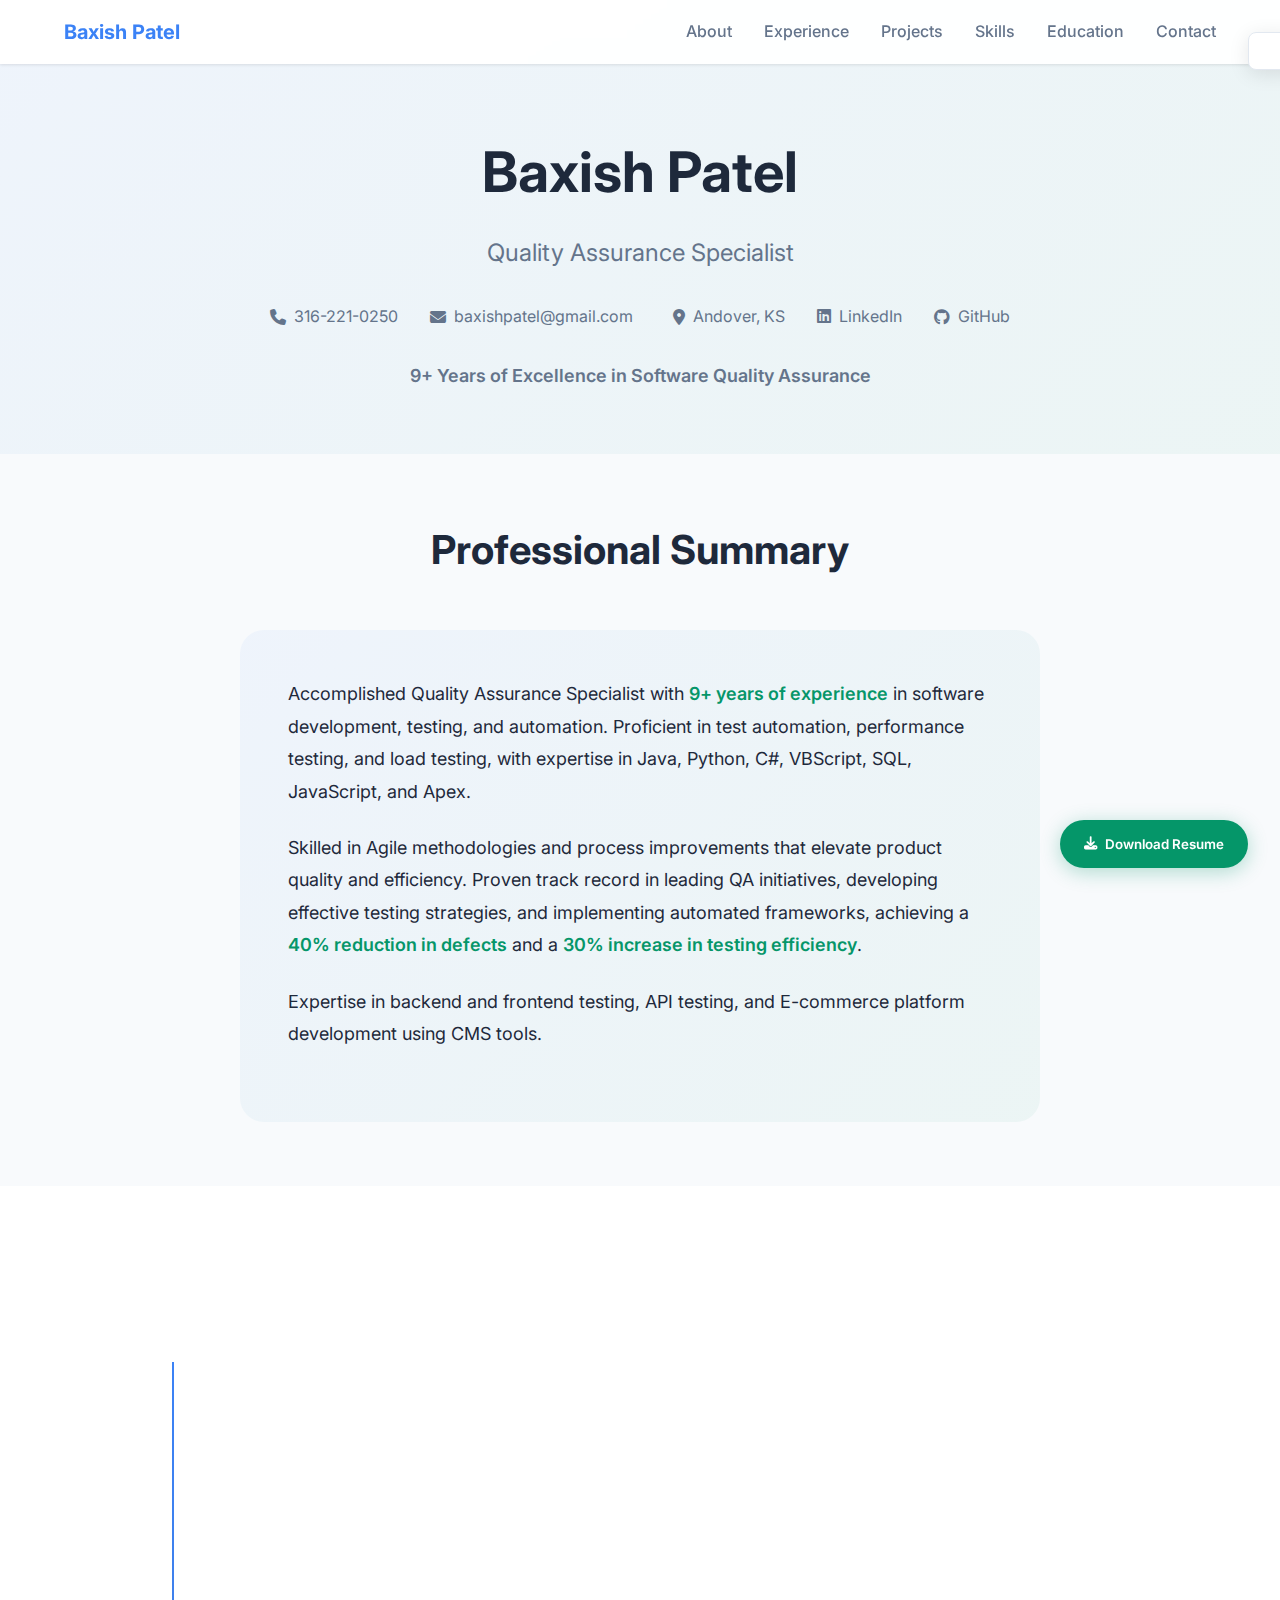
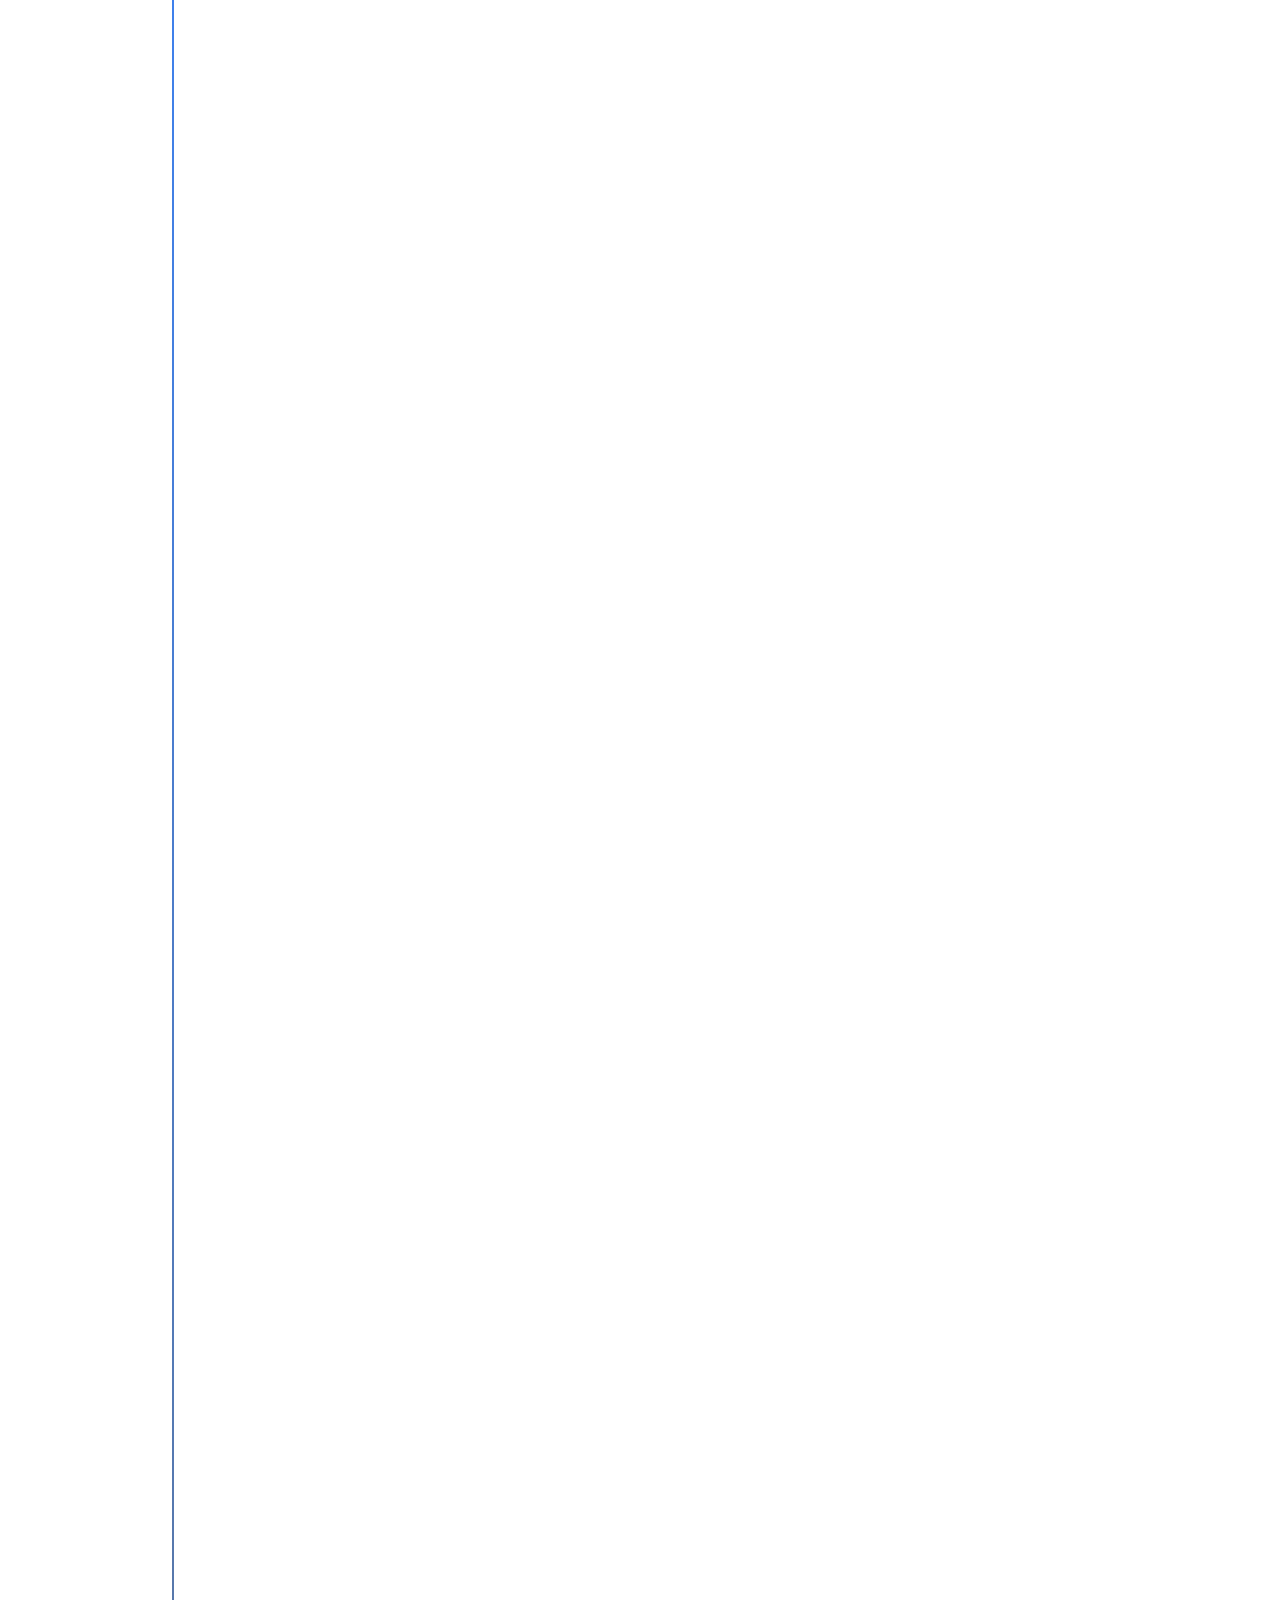
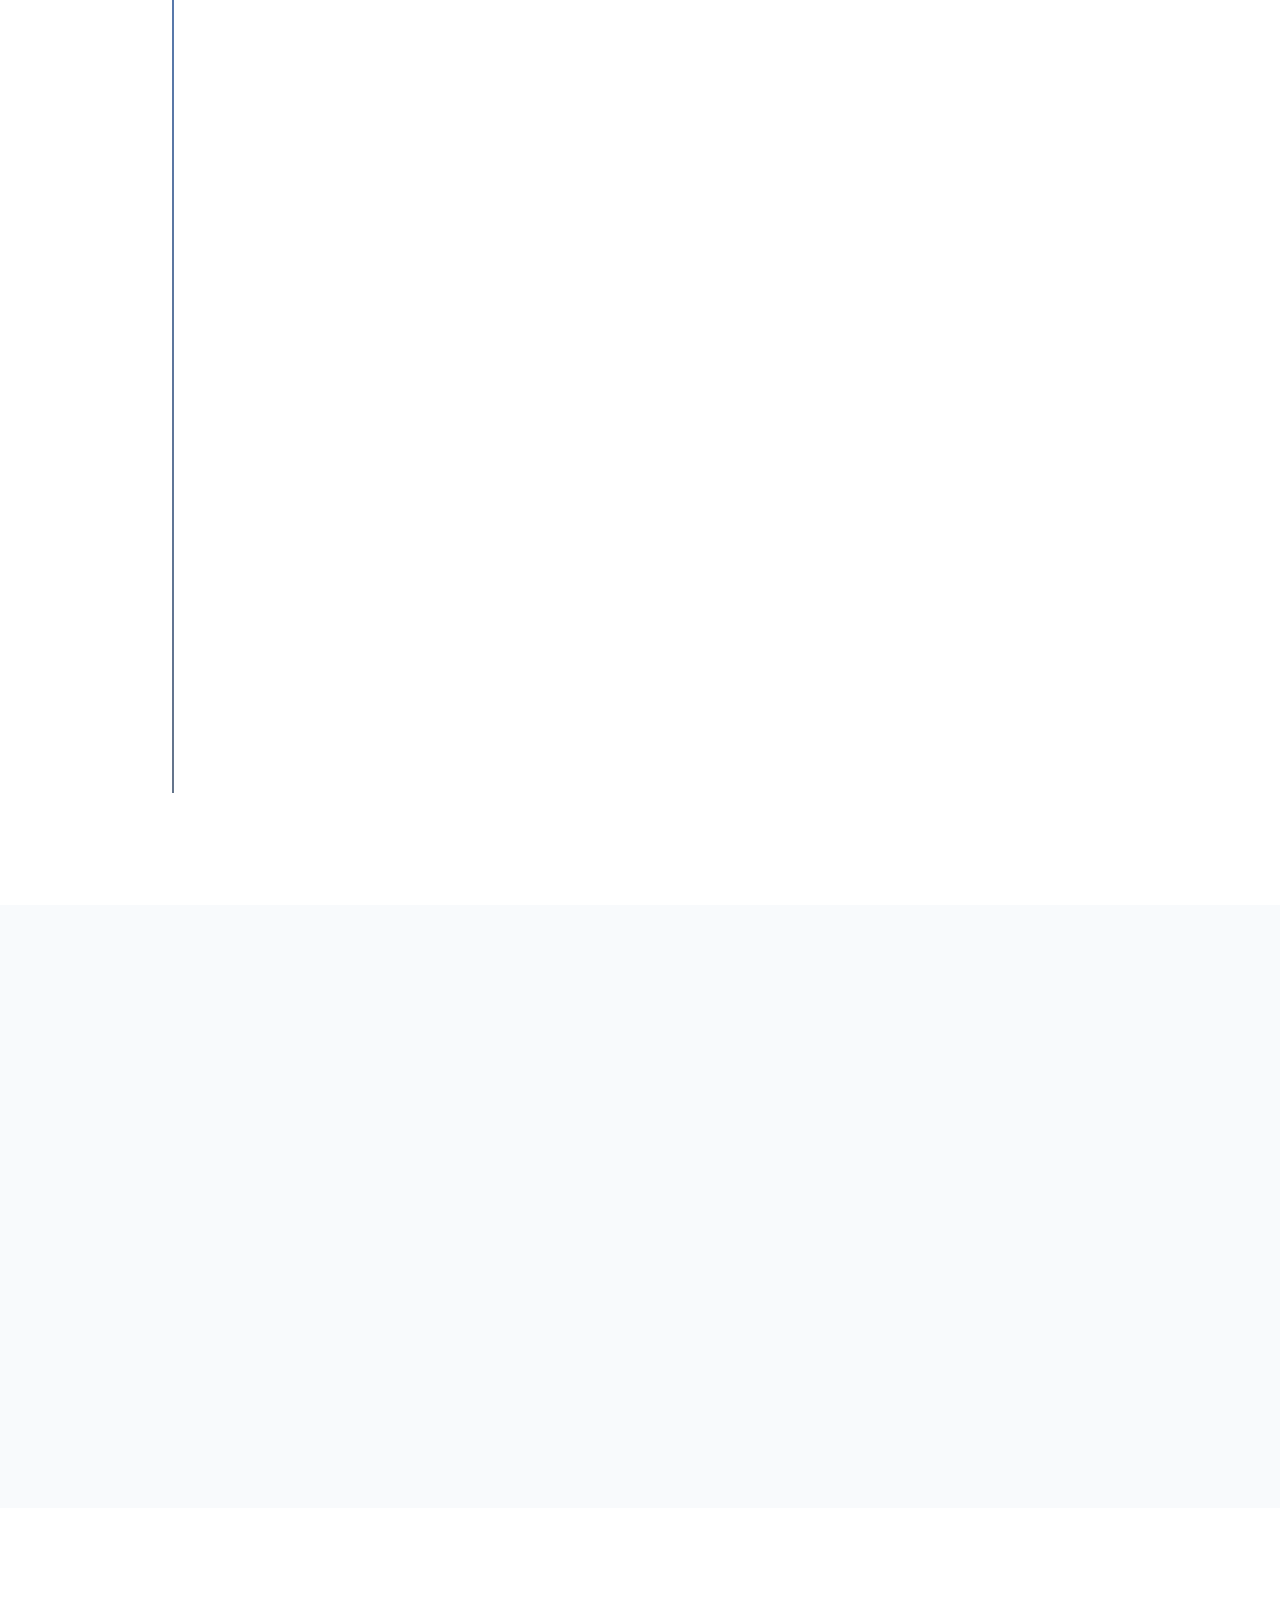
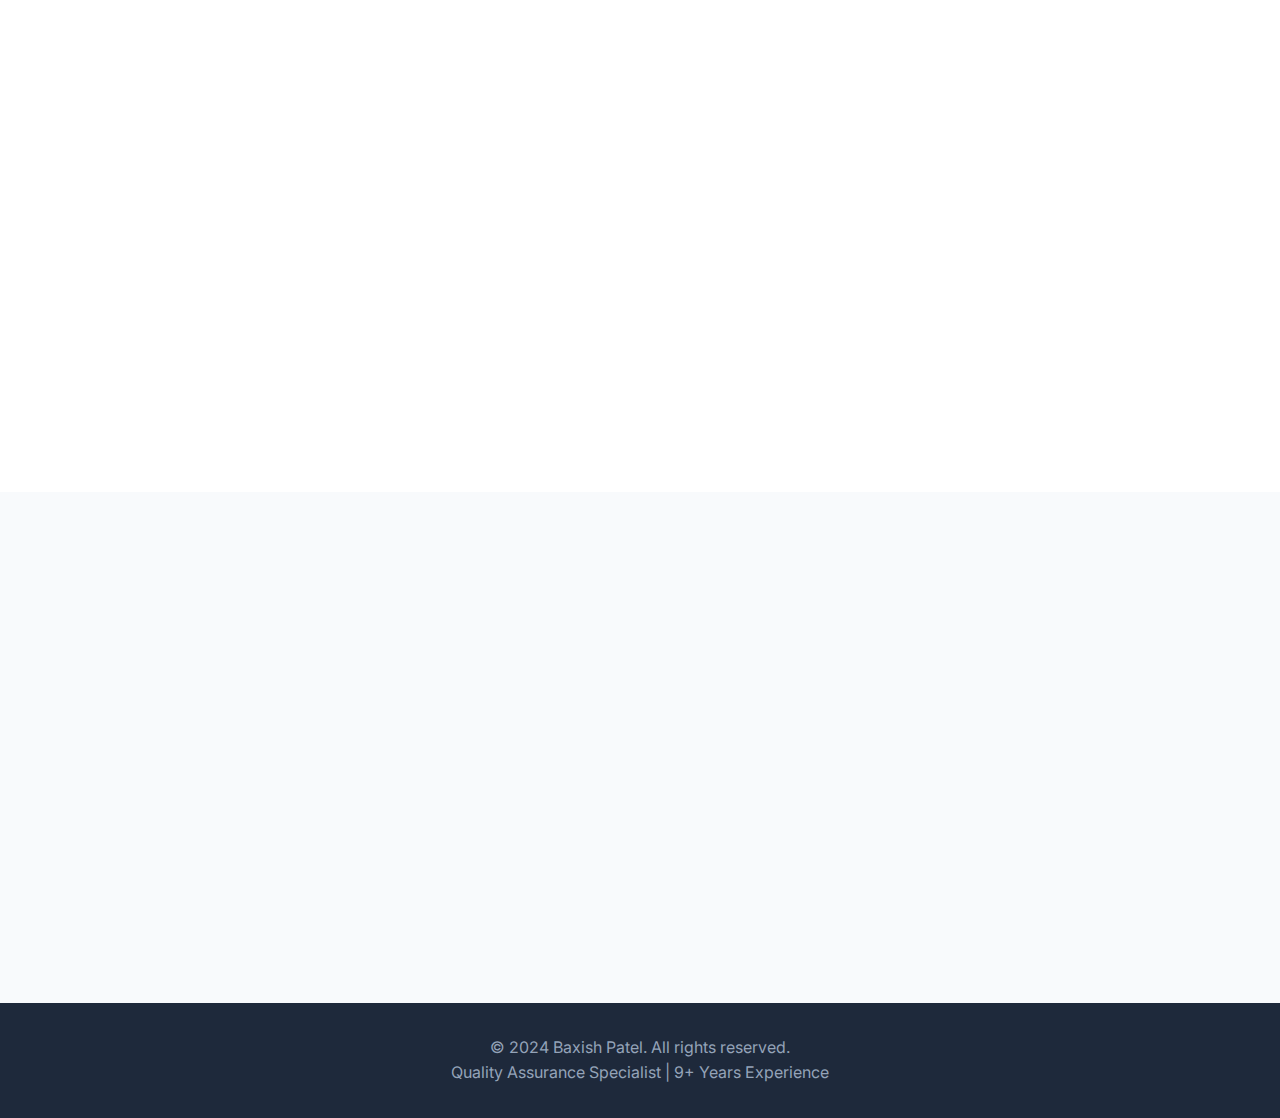
<file: index.html>
<!DOCTYPE html>
<html lang="en">
<head>
    <meta charset="UTF-8">
    <meta name="viewport" content="width=device-width, initial-scale=1.0">
    <title>Baxish Patel - Quality Assurance Specialist | 9+ Years Experience</title>
    <meta name="description" content="Experienced QA Specialist with 9+ years in software testing, automation, and quality assurance. Expertise in test automation, performance testing, and Agile methodologies.">
    <meta name="keywords" content="Quality Assurance, QA Specialist, Test Automation, Software Testing, Selenium, Cypress, API Testing, Performance Testing, Agile, CI/CD">
    
    <!-- Google Fonts -->
    <link rel="preconnect" href="https://fonts.googleapis.com">
    <link rel="preconnect" href="https://fonts.gstatic.com" crossorigin>
    <link href="https://fonts.googleapis.com/css2?family=Inter:wght@300;400;500;600;700&display=swap" rel="stylesheet">
    
    <!-- FontAwesome Icons -->
    <link rel="stylesheet" href="https://cdnjs.cloudflare.com/ajax/libs/font-awesome/6.4.0/css/all.min.css">
    
    <style>
        * {
            margin: 0;
            padding: 0;
            box-sizing: border-box;
        }

        :root {
            --primary: #3b82f6;
            --secondary: #64748b;
            --accent: #059669;
            --bg-light: #f8fafc;
            --text-dark: #1e293b;
            --white: #ffffff;
            --gray-100: #f1f5f9;
            --gray-200: #e2e8f0;
            --gray-300: #cbd5e1;
            --gray-400: #94a3b8;
            --gray-500: #64748b;
            --gray-600: #475569;
            --gray-700: #334155;
            --gray-800: #1e293b;
            --gray-900: #0f172a;
        }

        body {
            font-family: 'Inter', sans-serif;
            line-height: 1.6;
            color: var(--text-dark);
            background-color: var(--bg-light);
            scroll-behavior: smooth;
        }

        .container {
            max-width: 1200px;
            margin: 0 auto;
            padding: 0 1.5rem;
        }

        /* Navigation */
        .nav {
            position: fixed;
            top: 0;
            width: 100%;
            background: rgba(255, 255, 255, 0.95);
            backdrop-filter: blur(10px);
            z-index: 1000;
            box-shadow: 0 1px 3px rgba(0, 0, 0, 0.1);
        }

        .nav-container {
            display: flex;
            justify-content: space-between;
            align-items: center;
            padding: 1rem 1.5rem;
            max-width: 1200px;
            margin: 0 auto;
        }

        .nav-brand {
            font-size: 1.25rem;
            font-weight: 700;
            color: var(--primary);
        }

        .nav-links {
            display: flex;
            list-style: none;
            gap: 2rem;
        }

        .nav-links a {
            text-decoration: none;
            color: var(--secondary);
            font-weight: 500;
            transition: color 0.3s ease;
        }

        .nav-links a:hover {
            color: var(--primary);
        }

        .mobile-menu-btn {
            display: none;
            background: none;
            border: none;
            font-size: 1.5rem;
            cursor: pointer;
            color: var(--secondary);
        }

        .mobile-menu {
            display: none;
            position: absolute;
            top: 100%;
            left: 0;
            width: 100%;
            background: white;
            box-shadow: 0 4px 6px rgba(0, 0, 0, 0.1);
            padding: 1rem;
        }

        .mobile-menu.active {
            display: block;
        }

        .mobile-menu a {
            display: block;
            padding: 0.75rem 0;
            text-decoration: none;
            color: var(--secondary);
            border-bottom: 1px solid var(--gray-200);
        }

        /* Header Section */
        .header {
            padding: 8rem 0 4rem;
            background: linear-gradient(135deg, rgba(59, 130, 246, 0.05) 0%, rgba(5, 150, 105, 0.05) 100%);
            text-align: center;
        }

        .header h1 {
            font-size: 3.5rem;
            font-weight: 700;
            margin-bottom: 1rem;
            color: var(--text-dark);
        }

        .header .subtitle {
            font-size: 1.5rem;
            color: var(--secondary);
            margin-bottom: 2rem;
        }

        .contact-info {
            display: flex;
            justify-content: center;
            flex-wrap: wrap;
            gap: 2rem;
            margin-bottom: 2rem;
            color: var(--secondary);
        }

        .contact-item {
            display: flex;
            align-items: center;
            gap: 0.5rem;
        }

        .highlight-text {
            font-size: 1.125rem;
            font-weight: 600;
            color: var(--secondary);
            animation: pulse 2s infinite;
        }

        @keyframes pulse {
            0%, 100% { opacity: 1; }
            50% { opacity: 0.7; }
        }

        /* Section Styles */
        .section {
            padding: 4rem 0;
        }

        .section-title {
            text-align: center;
            font-size: 2.5rem;
            font-weight: 700;
            margin-bottom: 3rem;
            color: var(--text-dark);
        }

        .section.bg-white {
            background-color: var(--white);
        }

        /* About Section */
        .about-content {
            max-width: 800px;
            margin: 0 auto;
            background: linear-gradient(135deg, rgba(59, 130, 246, 0.05) 0%, rgba(5, 150, 105, 0.05) 100%);
            padding: 3rem;
            border-radius: 1.5rem;
            font-size: 1.125rem;
            line-height: 1.8;
        }

        .about-content p {
            margin-bottom: 1.5rem;
        }

        .highlight {
            color: var(--accent);
            font-weight: 600;
        }

        /* Experience Section */
        .timeline {
            position: relative;
            max-width: 1000px;
            margin: 0 auto;
        }

        .timeline::before {
            content: '';
            position: absolute;
            left: 2rem;
            top: 0;
            bottom: 0;
            width: 2px;
            background: linear-gradient(to bottom, var(--primary), var(--secondary));
        }

        .timeline-item {
            position: relative;
            margin-bottom: 3rem;
            padding-left: 5rem;
        }

        .timeline-item::before {
            content: '';
            position: absolute;
            left: 1.5rem;
            top: 0.5rem;
            width: 1rem;
            height: 1rem;
            background: var(--primary);
            border-radius: 50%;
            z-index: 1;
        }

        .timeline-content {
            background: white;
            padding: 2rem;
            border-radius: 1rem;
            box-shadow: 0 4px 6px rgba(0, 0, 0, 0.05);
            transition: transform 0.3s ease, box-shadow 0.3s ease;
        }

        .timeline-content:hover {
            transform: translateY(-2px);
            box-shadow: 0 8px 25px rgba(0, 0, 0, 0.1);
        }

        .job-header {
            display: flex;
            justify-content: space-between;
            align-items: flex-start;
            margin-bottom: 1rem;
            flex-wrap: wrap;
        }

        .job-title {
            font-size: 1.25rem;
            font-weight: 700;
            color: var(--text-dark);
        }

        .job-company {
            font-size: 1.125rem;
            font-weight: 600;
            color: var(--primary);
        }

        .job-location {
            color: var(--secondary);
        }

        .job-period {
            background: rgba(5, 150, 105, 0.1);
            color: var(--accent);
            padding: 0.25rem 0.75rem;
            border-radius: 1rem;
            font-size: 0.875rem;
            font-weight: 500;
        }

        .job-highlights {
            list-style: none;
        }

        .job-highlights li {
            display: flex;
            align-items: flex-start;
            gap: 0.75rem;
            margin-bottom: 0.75rem;
        }

        .job-highlights li::before {
            content: '✓';
            color: var(--accent);
            font-weight: bold;
            flex-shrink: 0;
            margin-top: 0.125rem;
        }

        /* Projects Section */
        .projects-grid {
            display: grid;
            grid-template-columns: repeat(auto-fit, minmax(350px, 1fr));
            gap: 2rem;
        }

        .project-card {
            background: linear-gradient(135deg, rgba(59, 130, 246, 0.05) 0%, rgba(5, 150, 105, 0.05) 100%);
            padding: 2rem;
            border-radius: 1.5rem;
            transition: transform 0.3s ease, box-shadow 0.3s ease;
        }

        .project-card:hover {
            transform: translateY(-4px);
            box-shadow: 0 12px 30px rgba(0, 0, 0, 0.1);
        }

        .project-header {
            margin-bottom: 1rem;
        }

        .project-title {
            font-size: 1.25rem;
            font-weight: 700;
            color: var(--text-dark);
        }

        .project-period {
            color: var(--secondary);
            font-size: 0.875rem;
            margin-bottom: 1rem;
        }

        .project-highlights {
            list-style: none;
            margin-bottom: 1.5rem;
        }

        .project-highlights li {
            display: flex;
            align-items: flex-start;
            gap: 0.5rem;
            margin-bottom: 0.5rem;
            font-size: 0.875rem;
        }

        .project-highlights li::before {
            content: '→';
            color: var(--primary);
            font-weight: bold;
            flex-shrink: 0;
            margin-top: 0.125rem;
        }

        .project-tech {
            display: flex;
            flex-wrap: wrap;
            gap: 0.5rem;
        }

        .tech-tag {
            background: rgba(59, 130, 246, 0.1);
            color: var(--primary);
            padding: 0.25rem 0.5rem;
            border-radius: 0.5rem;
            font-size: 0.75rem;
            font-weight: 500;
        }

        /* Skills Section */
        .skills-grid {
            display: grid;
            grid-template-columns: repeat(auto-fit, minmax(300px, 1fr));
            gap: 2rem;
        }

        .skill-category {
            background: white;
            padding: 2rem;
            border-radius: 1.5rem;
            box-shadow: 0 4px 6px rgba(0, 0, 0, 0.05);
            transition: transform 0.3s ease, box-shadow 0.3s ease;
        }

        .skill-category:hover {
            transform: translateY(-2px);
            box-shadow: 0 8px 25px rgba(0, 0, 0, 0.1);
        }

        .skill-header {
            display: flex;
            align-items: center;
            margin-bottom: 1.5rem;
        }

        .skill-icon {
            font-size: 2rem;
            margin-right: 1rem;
        }

        .skill-category-title {
            font-size: 1.25rem;
            font-weight: 700;
            color: var(--text-dark);
        }

        .skill-tags {
            display: flex;
            flex-wrap: wrap;
            gap: 0.5rem;
        }

        .skill-tag {
            padding: 0.5rem 0.75rem;
            border-radius: 1rem;
            font-size: 0.875rem;
            font-weight: 500;
        }

        .skill-tag.programming {
            background: rgba(59, 130, 246, 0.1);
            color: var(--primary);
        }

        .skill-tag.testing {
            background: rgba(5, 150, 105, 0.1);
            color: var(--accent);
        }

        .skill-tag.tools {
            background: rgba(100, 116, 139, 0.1);
            color: var(--secondary);
        }

        /* Education Section */
        .education-content {
            max-width: 600px;
            margin: 0 auto;
            background: linear-gradient(135deg, rgba(59, 130, 246, 0.05) 0%, rgba(5, 150, 105, 0.05) 100%);
            padding: 3rem;
            border-radius: 1.5rem;
            text-align: center;
        }

        .education-icon {
            font-size: 4rem;
            margin-bottom: 1.5rem;
            display: block;
        }

        .education-degree {
            font-size: 1.5rem;
            font-weight: 700;
            color: var(--text-dark);
            margin-bottom: 0.5rem;
        }

        .education-field {
            font-size: 1.25rem;
            color: var(--primary);
            margin-bottom: 0.5rem;
        }

        .education-institution {
            color: var(--secondary);
            margin-bottom: 1.5rem;
        }

        .education-details {
            display: flex;
            justify-content: center;
            gap: 1rem;
            flex-wrap: wrap;
        }

        .education-tag {
            padding: 0.5rem 1rem;
            border-radius: 1rem;
            font-size: 0.875rem;
            font-weight: 500;
        }

        .education-year {
            background: rgba(5, 150, 105, 0.1);
            color: var(--accent);
        }

        .education-gpa {
            background: rgba(59, 130, 246, 0.1);
            color: var(--primary);
        }

        /* Contact Section */
        .contact-grid {
            display: grid;
            grid-template-columns: repeat(auto-fit, minmax(300px, 1fr));
            gap: 2rem;
            max-width: 800px;
            margin: 0 auto;
        }

        .contact-card {
            background: white;
            padding: 2rem;
            border-radius: 1.5rem;
            box-shadow: 0 4px 6px rgba(0, 0, 0, 0.05);
        }

        .contact-card h3 {
            font-size: 1.25rem;
            font-weight: 700;
            color: var(--text-dark);
            margin-bottom: 1.5rem;
        }

        .contact-list {
            list-style: none;
        }

        .contact-list li {
            display: flex;
            align-items: center;
            gap: 1rem;
            margin-bottom: 1rem;
            padding: 0.75rem;
            border-radius: 0.75rem;
            transition: background-color 0.3s ease;
        }

        .contact-list li:hover {
            background-color: var(--gray-100);
        }

        .contact-icon {
            width: 3rem;
            height: 3rem;
            background: rgba(59, 130, 246, 0.1);
            border-radius: 50%;
            display: flex;
            align-items: center;
            justify-content: center;
            font-size: 1.25rem;
            color: var(--primary);
            flex-shrink: 0;
        }

        .contact-info-text {
            flex: 1;
        }

        .contact-label {
            font-weight: 600;
            color: var(--text-dark);
            display: block;
        }

        .contact-value {
            color: var(--secondary);
            font-size: 0.875rem;
        }

        .contact-form {
            padding: 2rem;
        }

        .form-group {
            margin-bottom: 1.5rem;
        }

        .form-input, .form-textarea {
            width: 100%;
            padding: 0.75rem;
            border: 1px solid var(--gray-300);
            border-radius: 0.5rem;
            font-family: inherit;
            font-size: 1rem;
            transition: border-color 0.3s ease, box-shadow 0.3s ease;
        }

        .form-input:focus, .form-textarea:focus {
            outline: none;
            border-color: var(--primary);
            box-shadow: 0 0 0 3px rgba(59, 130, 246, 0.1);
        }

        .form-textarea {
            resize: vertical;
            min-height: 120px;
        }

        .btn {
            background: var(--primary);
            color: white;
            border: none;
            padding: 0.75rem 2rem;
            border-radius: 0.5rem;
            font-family: inherit;
            font-size: 1rem;
            font-weight: 600;
            cursor: pointer;
            transition: background-color 0.3s ease, transform 0.2s ease;
            width: 100%;
        }

        .btn:hover {
            background: #2563eb;
            transform: translateY(-1px);
        }

        /* Footer */
        .footer {
            background: var(--text-dark);
            color: white;
            text-align: center;
            padding: 2rem 0;
        }

        .footer p {
            color: var(--gray-400);
        }

        /* Floating Resume Button */
        .floating-resume {
            position: fixed;
            bottom: 2rem;
            right: 2rem;
            z-index: 1000;
        }

        .resume-btn {
            background: var(--accent);
            color: white;
            border: none;
            padding: 1rem 1.5rem;
            border-radius: 3rem;
            font-family: inherit;
            font-weight: 600;
            cursor: pointer;
            box-shadow: 0 4px 20px rgba(5, 150, 105, 0.3);
            transition: all 0.3s ease;
            display: flex;
            align-items: center;
            gap: 0.5rem;
        }

        .resume-btn:hover {
            background: #047857;
            transform: translateY(-2px);
            box-shadow: 0 8px 30px rgba(5, 150, 105, 0.4);
        }

        /* Toast Notification */
        .toast {
            position: fixed;
            top: 2rem;
            right: 2rem;
            background: white;
            border: 1px solid var(--gray-200);
            border-radius: 0.5rem;
            padding: 1rem 1.5rem;
            box-shadow: 0 4px 20px rgba(0, 0, 0, 0.1);
            z-index: 1001;
            transform: translateX(100%);
            transition: transform 0.3s ease;
        }

        .toast.show {
            transform: translateX(0);
        }

        .toast-title {
            font-weight: 600;
            color: var(--text-dark);
            margin-bottom: 0.25rem;
        }

        .toast-description {
            color: var(--secondary);
            font-size: 0.875rem;
        }

        /* Responsive Design */
        @media (max-width: 768px) {
            .nav-links {
                display: none;
            }

            .mobile-menu-btn {
                display: block;
            }

            .timeline::before {
                left: 1rem;
            }

            .timeline-item {
                padding-left: 3rem;
            }

            .timeline-item::before {
                left: 0.5rem;
            }

            .header h1 {
                font-size: 2.5rem;
            }

            .header .subtitle {
                font-size: 1.25rem;
            }

            .contact-info {
                flex-direction: column;
                gap: 1rem;
            }

            .job-header {
                flex-direction: column;
                align-items: flex-start;
                gap: 0.5rem;
            }

            .projects-grid {
                grid-template-columns: 1fr;
            }

            .skills-grid {
                grid-template-columns: 1fr;
            }

            .contact-grid {
                grid-template-columns: 1fr;
            }

            .floating-resume {
                bottom: 1rem;
                right: 1rem;
            }

            .resume-btn span:last-child {
                display: none;
            }
        }

        @media (max-width: 480px) {
            .container {
                padding: 0 1rem;
            }

            .header {
                padding: 6rem 0 3rem;
            }

            .section {
                padding: 3rem 0;
            }

            .about-content,
            .education-content {
                padding: 2rem;
            }

            .timeline-content,
            .project-card,
            .skill-category {
                padding: 1.5rem;
            }
        }

        /* Animation Classes */
        .fade-in {
            opacity: 0;
            transform: translateY(20px);
            transition: opacity 0.6s ease, transform 0.6s ease;
        }

        .fade-in.visible {
            opacity: 1;
            transform: translateY(0);
        }

        .slide-in-left {
            opacity: 0;
            transform: translateX(-30px);
            transition: opacity 0.6s ease, transform 0.6s ease;
        }

        .slide-in-left.visible {
            opacity: 1;
            transform: translateX(0);
        }

        .scale-in {
            opacity: 0;
            transform: scale(0.95);
            transition: opacity 0.6s ease, transform 0.6s ease;
        }

        .scale-in.visible {
            opacity: 1;
            transform: scale(1);
        }
        .fab.fa-linkedin:hover {
            color: #0A66C2;      /* LinkedIn blue */
            background-color: #e8f4fd;
            border-radius: 50%;
            transition: color 0.3s, background 0.3s;
            box-shadow: 0 2px 8px rgba(10, 102, 194, 0.15);
        }
        .fab.fa-github:hover {
            color: #171515;         /* GitHub black */
            background-color: #f4f4f4;
            border-radius: 50%;
            transition: color 0.3s, background 0.3s;
            box-shadow: 0 2px 8px rgba(23, 21, 21, 0.15);
        }
        .fas.fa-phone:hover {
            color: #059669;           /* Accent green */
            background-color: #e6f7f1;
            border-radius: 50%;
            transition: color 0.3s, background 0.3s;
            box-shadow: 0 2px 8px rgba(5, 150, 105, 0.15);
        }

        .fas.fa-envelope:hover {
            color: #3b82f6;           /* Primary blue */
            background-color: #eaf2fe;
            border-radius: 50%;
            transition: color 0.3s, background 0.3s;
            box-shadow: 0 2px 8px rgba(59, 130, 246, 0.15);
        }

        .fas.fa-map-marker-alt:hover {
            color: #d97706;           /* Orange for location */
            background-color: #fff7ed;
            border-radius: 50%;
            transition: color 0.3s, background 0.3s;
            box-shadow: 0 2px 8px rgba(217, 119, 6, 0.15);
        }
        .no-link-style {
        text-decoration: none;
        color: inherit;
        }
    </style>
</head>
<body>
    <!-- Navigation -->
    <nav class="nav">
        <div class="nav-container">
            <div class="nav-brand">Baxish Patel</div>
            <ul class="nav-links">
                <li><a href="#about">About</a></li>
                <li><a href="#experience">Experience</a></li>
                <li><a href="#projects">Projects</a></li>
                <li><a href="#skills">Skills</a></li>
                <li><a href="#education">Education</a></li>
                <li><a href="#contact">Contact</a></li>
            </ul>
            <button class="mobile-menu-btn" onclick="toggleMobileMenu()"><i class="fas fa-bars"></i></button>
            <div class="mobile-menu" id="mobileMenu">
                <a href="#about" onclick="closeMobileMenu()">About</a>
                <a href="#experience" onclick="closeMobileMenu()">Experience</a>
                <a href="#projects" onclick="closeMobileMenu()">Projects</a>
                <a href="#skills" onclick="closeMobileMenu()">Skills</a>
                <a href="#education" onclick="closeMobileMenu()">Education</a>
                <a href="#contact" onclick="closeMobileMenu()">Contact</a>
            </div>
        </div>
    </nav>

    <!-- Header -->
    <header class="header">
        <div class="container">
            <h1 class="fade-in">Baxish Patel</h1>
            <p class="subtitle fade-in">Quality Assurance Specialist</p>
            <div class="contact-info fade-in">
                <div class="contact-item">
                    <i class="fas fa-phone"></i>
                    <span>316-221-0250</span>
                </div>
                <div class="contact-item">
                    <i class="fas fa-envelope"></i>
                    <span><a href="mailto:baxishpatel@gmail.com" class="no-link-style">baxishpatel@gmail.com</span>
                </div>
                <div class="contact-item">
                    <i class="fas fa-map-marker-alt"></i>
                    <span>Andover, KS</span>
                </div>
                <div class="contact-item">
                    <i class="fab fa-linkedin"></i>
                    <span><a href="https://www.linkedin.com/in/baxishpatel" class="no-link-style">LinkedIn</a></span>
                </div>
                <div class="contact-item">
                    <i class="fab fa-github"></i>
                    <span><a href="https://github.com/baxishpatel" class="no-link-style">GitHub</a></span>
                </div>
            </div>
            <div class="highlight-text">9+ Years of Excellence in Software Quality Assurance</div>
        </div>
    </header>

    <!-- About Section -->
    <section id="about" class="section">
        <div class="container">
            <h2 class="section-title fade-in">Professional Summary</h2>
            <div class="about-content scale-in">
                <p>
                    Accomplished Quality Assurance Specialist with <span class="highlight">9+ years of experience</span> in software development, testing, and automation. Proficient in test automation, performance testing, and load testing, with expertise in Java, Python, C#, VBScript, SQL, JavaScript, and Apex.
                </p>
                <p>
                    Skilled in Agile methodologies and process improvements that elevate product quality and efficiency. Proven track record in leading QA initiatives, developing effective testing strategies, and implementing automated frameworks, achieving a <span class="highlight">40% reduction in defects</span> and a <span class="highlight">30% increase in testing efficiency</span>.
                </p>
                <p>
                    Expertise in backend and frontend testing, API testing, and E-commerce platform development using CMS tools.
                </p>
            </div>
        </div>
    </section>

    <!-- Experience Section -->
    <section id="experience" class="section bg-white">
        <div class="container">
            <h2 class="section-title fade-in">Work Experience</h2>
            <div class="timeline">
                <div class="timeline-item fade-in">
                    <div class="timeline-content">
                        <div class="job-header">
                            <div>
                                <div class="job-title">Quality Assurance Specialist</div>
                                <div class="job-company">Kansas Turnpike Authority</div>
                                <div class="job-location">Wichita, KS</div>
                            </div>
                            <div class="job-period">10/2024 – Present</div>
                        </div>
                        <ul class="job-highlights">
                            <li>Solely responsible for developing automation scripts, streamlining processes, and reducing discrepancies by <span class="highlight">25%</span></li>
                            <li>Conducted <span class="highlight">300+ product tests</span>, ensuring compliance with user requirements and reducing post-launch defects by <span class="highlight">40%</span></li>
                            <li>Collaborate with team members to design, develop, test, and deploy new web applications and features</li>
                            <li>Implemented QA best practices, improving data integrity by <span class="highlight">20%</span> and reducing recurring issues by <span class="highlight">30%</span></li>
                        </ul>
                    </div>
                </div>

                <div class="timeline-item fade-in">
                    <div class="timeline-content">
                        <div class="job-header">
                            <div>
                                <div class="job-title">Software Test Specialist</div>
                                <div class="job-company">Amdocs</div>
                                <div class="job-location">Pune, India</div>
                            </div>
                            <div class="job-period">11/2022 – 11/2023</div>
                        </div>
                        <ul class="job-highlights">
                            <li>Developed BDD automation scripts using Python, reducing testing time by <span class="highlight">30%</span> and increasing test coverage</li>
                            <li>Engineered automated testing frameworks using Ansible, shell scripts, Kubernetes, Kafka, and Docker, reducing manual testing by <span class="highlight">60%</span></li>
                            <li>Improved deployment efficiency by <span class="highlight">25%</span> through implementation of scalable CI/CD pipelines on AWS using Groovy</li>
                        </ul>
                    </div>
                </div>

                <div class="timeline-item fade-in">
                    <div class="timeline-content">
                        <div class="job-header">
                            <div>
                                <div class="job-title">Senior Test Engineer</div>
                                <div class="job-company">Euronet Worldwide</div>
                                <div class="job-location">Thane, India</div>
                            </div>
                            <div class="job-period">11/2020 – 11/2022</div>
                        </div>
                        <ul class="job-highlights">
                            <li>Mentored and trained a team of <span class="highlight">7+ junior engineers</span> in test automation and SDLC best practices, improving team efficiency</li>
                            <li>Increased test coverage for critical financial systems by <span class="highlight">30%</span>, optimizing automation frameworks with Selenium, Cypress, and Java</li>
                            <li>Automated API and RESTful service tests, improving product quality by <span class="highlight">40%</span></li>
                            <li>Leveraged Excel VBA macros for automated data validation, increasing data handling accuracy across projects</li>
                        </ul>
                    </div>
                </div>

                <div class="timeline-item fade-in">
                    <div class="timeline-content">
                        <div class="job-header">
                            <div>
                                <div class="job-title">Test Engineer</div>
                                <div class="job-company">AQM Technologies</div>
                                <div class="job-location">Mumbai, India</div>
                            </div>
                            <div class="job-period">01/2019 – 11/2020</div>
                        </div>
                        <ul class="job-highlights">
                            <li>Developed automated test suites with Cypress, UFT, UiPath, and Selenium, reducing manual testing efforts by <span class="highlight">25%</span></li>
                            <li>Identified critical defects through regression testing, leading to a <span class="highlight">30%</span> improvement in client satisfaction scores</li>
                            <li>Improved integration testing for SAP HRMS & Payroll systems, ensuring seamless functionality across the platform</li>
                        </ul>
                    </div>
                </div>

                <div class="timeline-item fade-in">
                    <div class="timeline-content">
                        <div class="job-header">
                            <div>
                                <div class="job-title">Application Test Developer</div>
                                <div class="job-company">Tata Capital</div>
                                <div class="job-location">Thane, India</div>
                            </div>
                            <div class="job-period">02/2017 – 12/2018</div>
                        </div>
                        <ul class="job-highlights">
                            <li>Optimized business processes by implementing custom Salesforce Apex solutions, significantly enhancing workflow efficiency</li>
                            <li>Executed detailed test scripts using Selenium WebDriver, ensuring adherence to high-quality standards for web applications</li>
                            <li>Collaborated with cross-functional development teams to facilitate effective testing and maintain product quality in high-pressure environments</li>
                        </ul>
                    </div>
                </div>

                <div class="timeline-item fade-in">
                    <div class="timeline-content">
                        <div class="job-header">
                            <div>
                                <div class="job-title">Full Stack Developer</div>
                                <div class="job-company">Dynamic Dreamz</div>
                                <div class="job-location">Surat, India</div>
                            </div>
                            <div class="job-period">09/2016 – 02/2017</div>
                        </div>
                        <ul class="job-highlights">
                            <li>Improved E-commerce platform performance using PHP, HTML, and Angular for dynamic web applications</li>
                            <li>Managed content updates for <span class="highlight">20+ websites</span> using WordPress and Drupal CMS, ensuring timely and accurate deliverables</li>
                            <li>Customized plugins and enhanced web functionalities to align with client-specific requirements</li>
                        </ul>
                    </div>
                </div>

                <div class="timeline-item fade-in">
                    <div class="timeline-content">
                        <div class="job-header">
                            <div>
                                <div class="job-title">Web Developer</div>
                                <div class="job-company">Votiko</div>
                                <div class="job-location">Navsari, India</div>
                            </div>
                            <div class="job-period">06/2015 – 08/2016</div>
                        </div>
                        <ul class="job-highlights">
                            <li>Developed and maintained responsive websites and web applications using HTML, CSS, JavaScript, and PHP</li>
                            <li>Customized front-end and back-end functionalities using WordPress and Shopify, ensuring robust performance</li>
                        </ul>
                    </div>
                </div>
            </div>
        </div>
    </section>

    <!-- Projects Section -->
    <section id="projects" class="section">
        <div class="container">
            <h2 class="section-title fade-in">Key Projects</h2>
            <div class="projects-grid">
                <div class="project-card fade-in">
                    <div class="project-header">
                        <div class="project-title">CI/CD Pipeline for Microservices</div>
                    </div>
                    <div class="project-period">Nov. 2022 – Aug. 2023</div>
                    <ul class="project-highlights">
                        <li>Designed scalable CI/CD pipeline using Jenkins, Docker, and Kubernetes</li>
                        <li>Integrated automated testing and code quality checks</li>
                        <li><span class="highlight">Reduced deployment time by 50%</span></li>
                    </ul>
                    <div class="project-tech">
                        <span class="tech-tag">Jenkins</span>
                        <span class="tech-tag">Docker</span>
                        <span class="tech-tag">Kubernetes</span>
                    </div>
                </div>

                <div class="project-card fade-in">
                    <div class="project-header">
                        <div class="project-title">API Testing Framework</div>
                    </div>
                    <div class="project-period">Sep. 2021 – Dec. 2021</div>
                    <ul class="project-highlights">
                        <li>Developed framework using Postman and SoapUI</li>
                        <li>Automated end-to-end API tests for critical business processes</li>
                        <li><span class="highlight">Increased API test coverage by 35%</span></li>
                    </ul>
                    <div class="project-tech">
                        <span class="tech-tag">Postman</span>
                        <span class="tech-tag">SoapUI</span>
                        <span class="tech-tag">API Testing</span>
                    </div>
                </div>

                <div class="project-card fade-in">
                    <div class="project-header">
                        <div class="project-title">Automated Testing Framework</div>
                    </div>
                    <div class="project-period">Jan. 2020 – Nov. 2020</div>
                    <ul class="project-highlights">
                        <li>Custom framework using Selenium WebDriver and Java</li>
                        <li>Implemented BDD scenarios with Gherkin and Cucumber</li>
                        <li><span class="highlight">Reduced regression testing time by 40%</span></li>
                    </ul>
                    <div class="project-tech">
                        <span class="tech-tag">Selenium</span>
                        <span class="tech-tag">Java</span>
                        <span class="tech-tag">Cucumber</span>
                    </div>
                </div>
            </div>
        </div>
    </section>

    <!-- Skills Section -->
    <section id="skills" class="section bg-white">
        <div class="container">
            <h2 class="section-title fade-in">Technical Skills</h2>
            <div class="skills-grid">
                <div class="skill-category fade-in">
                    <div class="skill-header">
                        <div class="skill-icon"><i class="fas fa-code"></i></div>
                        <div class="skill-category-title">Programming</div>
                    </div>
                    <div class="skill-tags">
                        <span class="skill-tag programming">Java</span>
                        <span class="skill-tag programming">Python</span>
                        <span class="skill-tag programming">C#</span>
                        <span class="skill-tag programming">JavaScript</span>
                        <span class="skill-tag programming">SQL</span>
                        <span class="skill-tag programming">PHP</span>
                        <span class="skill-tag programming">HTML/CSS</span>
                        <span class="skill-tag programming">VBScript</span>
                        <span class="skill-tag programming">VBA</span>
                        <span class="skill-tag programming">Apex</span>
                    </div>
                </div>

                <div class="skill-category fade-in">
                    <div class="skill-header">
                        <!-- <div class="skill-icon"><i class="fas fa-flask"></i></div> -->
                        <div class="skill-category-title">Testing Tools</div>
                    </div>
                    <div class="skill-tags">
                        <span class="skill-tag testing">Selenium</span>
                        <span class="skill-tag testing">Cypress</span>
                        <span class="skill-tag testing">Cucumber</span>
                        <span class="skill-tag testing">TestNG</span>
                        <span class="skill-tag testing">UFT/QTP</span>
                        <span class="skill-tag testing">UiPath</span>
                        <span class="skill-tag testing">JMeter</span>
                        <span class="skill-tag testing">Postman</span>
                        <span class="skill-tag testing">SoapUI</span>
                        <span class="skill-tag testing">Appium</span>
                        <span class="skill-tag testing">Jenkins</span>
                        <span class="skill-tag testing">Maven</span>
                        <span class="skill-tag testing">Groovy</span>
                        <span class="skill-tag testing">React</span>
                        <span class="skill-tag testing">NodeJS</span>
                        <span class="skill-tag testing">Jira</span>
                    </div>
                </div>

                <div class="skill-category fade-in">
                    <div class="skill-header">
                        <!-- <div class="skill-icon"><i class="fas fa-tools"></i></div> -->
                        <div class="skill-category-title">Other Tools</div>
                    </div>
                    <div class="skill-tags">
                        <span class="skill-tag tools">Kubernetes</span>
                        <span class="skill-tag tools">Docker</span>
                        <span class="skill-tag tools">Kafka</span>
                        <span class="skill-tag tools">Ansible</span>
                        <span class="skill-tag tools">AWS</span>
                        <span class="skill-tag tools">Azure</span>
                        <span class="skill-tag tools">Git</span>
                        <span class="skill-tag tools">Linux</span>
                        <span class="skill-tag tools">Kibana</span>
                        <span class="skill-tag tools">Confluent</span>
                        <span class="skill-tag tools">Salesforce</span>
                    </div>
                </div>
            </div>
        </div>
    </section>

    <!-- Education Section -->
    <section id="education" class="section">
        <div class="container">
            <h2 class="section-title fade-in">Education</h2>
            <div class="education-content scale-in">
                <!-- <i class="fas fa-graduation-cap education-icon"></i> -->
                <div class="education-degree">Bachelor of Engineering</div>
                <div class="education-field">Information Technology</div>
                <div class="education-institution">Gujarat Technological University, Gujarat, India</div>
                <div class="education-details">
                    <span class="education-tag education-year">June 2014</span>
                    <span class="education-tag education-gpa">GPA: 3.56</span>
                </div>
            </div>
        </div>
    </section>

    <!-- Contact Section -->
    <!-- <section id="contact" class="section bg-white">
        <div class="container">
            <h2 class="section-title fade-in">Let's Connect</h2>
            <div class="contact-grid">
                <div class="contact-card slide-in-left">
                    <h3>Get In Touch</h3>
                    <ul class="contact-list">
                        <li>
                            <div class="contact-icon"><i class="fas fa-phone"></i></div>
                            <div class="contact-info-text">
                                <span class="contact-label">Phone</span>
                                <span class="contact-value">316-221-0250</span>
                            </div>
                        </li>
                        <li>
                            <div class="contact-icon"><i class="fas fa-envelope"></i></div>
                            <div class="contact-info-text">
                                <span class="contact-label">Email</span>
                                <span class="contact-value">baxishpatel@gmail.com</span>
                            </div>
                        </li>
                        <li>
                            <div class="contact-icon"><i class="fas fa-map-marker-alt"></i></div>
                            <div class="contact-info-text">
                                <span class="contact-label">Location</span>
                                <span class="contact-value">Andover, KS, 67002</span>
                            </div>
                        </li>
                        <li>
                            <div class="contact-icon"><i class="fab fa-linkedin"></i></div>
                            <div class="contact-info-text">
                                <span class="contact-label">LinkedIn</span>
                                <span class="contact-value">Professional Profile</span>
                            </div>
                        </li>
                        <li>
                            <div class="contact-icon"><i class="fab fa-github"></i></div>
                            <div class="contact-info-text">
                                <span class="contact-label">GitHub</span>
                                <span class="contact-value">Code Repository</span>
                            </div>
                        </li>
                    </ul>
                </div>

                <div class="contact-card slide-in-left">
                    <h3>Send a Message</h3>
                    <form class="contact-form" onsubmit="handleContactForm(event)">
                        <div class="form-group">
                            <input type="text" class="form-input" placeholder="Your Name" required>
                        </div>
                        <div class="form-group">
                            <input type="email" class="form-input" placeholder="Your Email" required>
                        </div>
                        <div class="form-group">
                            <input type="text" class="form-input" placeholder="Subject" required>
                        </div>
                        <div class="form-group">
                            <textarea class="form-textarea" placeholder="Your Message" required></textarea>
                        </div>
                        <button type="submit" class="btn">Send Message</button>
                    </form>
                </div>
            </div>
        </div>
    </section> -->

    <!-- Footer -->
    <footer class="footer">
        <div class="container">
            <p>© 2024 Baxish Patel. All rights reserved.</p>
            <p>Quality Assurance Specialist | 9+ Years Experience</p>
        </div>
    </footer>

    <!-- Floating Resume Button -->
    <div class="floating-resume">
        <button class="resume-btn" onclick="downloadResume()">
            <i class="fas fa-download"></i>
            <span>Download Resume</span>
        </button>
    </div>

    <!-- Toast Container -->
    <div id="toast" class="toast">
        <div class="toast-title" id="toastTitle"></div>
        <div class="toast-description" id="toastDescription"></div>
    </div>

    <script>
        // Mobile menu functionality
        function toggleMobileMenu() {
            const mobileMenu = document.getElementById('mobileMenu');
            mobileMenu.classList.toggle('active');
        }

        function closeMobileMenu() {
            const mobileMenu = document.getElementById('mobileMenu');
            mobileMenu.classList.remove('active');
        }

        // Smooth scrolling for navigation links
        document.addEventListener('DOMContentLoaded', function() {
            const links = document.querySelectorAll('a[href^="#"]');
            
            links.forEach(link => {
                link.addEventListener('click', function(e) {
                    e.preventDefault();
                    const targetId = this.getAttribute('href').substring(1);
                    const targetElement = document.getElementById(targetId);
                    
                    if (targetElement) {
                        const offsetTop = targetElement.offsetTop - 80; // Account for fixed navbar
                        window.scrollTo({
                            top: offsetTop,
                            behavior: 'smooth'
                        });
                    }
                    
                    closeMobileMenu();
                });
            });
        });

        // Intersection Observer for animations
        const observerOptions = {
            threshold: 0.1,
            rootMargin: '0px 0px -50px 0px'
        };

        const observer = new IntersectionObserver(function(entries) {
            entries.forEach(entry => {
                if (entry.isIntersecting) {
                    entry.target.classList.add('visible');
                }
            });
        }, observerOptions);

        // Observe all animation elements
        document.addEventListener('DOMContentLoaded', function() {
            const animatedElements = document.querySelectorAll('.fade-in, .slide-in-left, .scale-in');
            animatedElements.forEach(el => observer.observe(el));
        });

        // Contact form handler
        function handleContactForm(event) {
            event.preventDefault();
            
            // Reset form
            event.target.reset();
            
            // Show success toast
            showToast('Message Received!', 'Thank you for your message. I\'ll get back to you soon.');
        }

        // Resume download functionality
        function downloadResume() {
            // Create a download link for the resume
            const link = document.createElement('a');
            link.href = 'Baxish_Patel_Resume_QA.pdf';
            link.download = 'Baxish_Patel_Resume_QA.pdf';
            document.body.appendChild(link);
            link.click();
            document.body.removeChild(link);
            
            showToast('Resume Downloaded', 'Resume has been downloaded successfully.');
        }

        // Toast notification system
        function showToast(title, description) {
            const toast = document.getElementById('toast');
            const toastTitle = document.getElementById('toastTitle');
            const toastDescription = document.getElementById('toastDescription');
            
            toastTitle.textContent = title;
            toastDescription.textContent = description;
            
            toast.classList.add('show');
            
            setTimeout(() => {
                toast.classList.remove('show');
            }, 3000);
        }

        // Close mobile menu when clicking outside
        document.addEventListener('click', function(event) {
            const mobileMenu = document.getElementById('mobileMenu');
            const mobileMenuBtn = document.querySelector('.mobile-menu-btn');
            
            if (!mobileMenu.contains(event.target) && !mobileMenuBtn.contains(event.target)) {
                mobileMenu.classList.remove('active');
            }
        });

        // Add active class to navigation links based on scroll position
        window.addEventListener('scroll', function() {
            const sections = document.querySelectorAll('section[id]');
            const navLinks = document.querySelectorAll('.nav-links a[href^="#"]');
            
            let currentSection = '';
            
            sections.forEach(section => {
                const sectionTop = section.offsetTop - 100;
                const sectionHeight = section.clientHeight;
                if (window.scrollY >= sectionTop && window.scrollY < sectionTop + sectionHeight) {
                    currentSection = section.getAttribute('id');
                }
            });
            
            navLinks.forEach(link => {
                link.classList.remove('active');
                if (link.getAttribute('href') === `#${currentSection}`) {
                    link.classList.add('active');
                }
            });
        });
    </script>
</body>
</html>
</file>
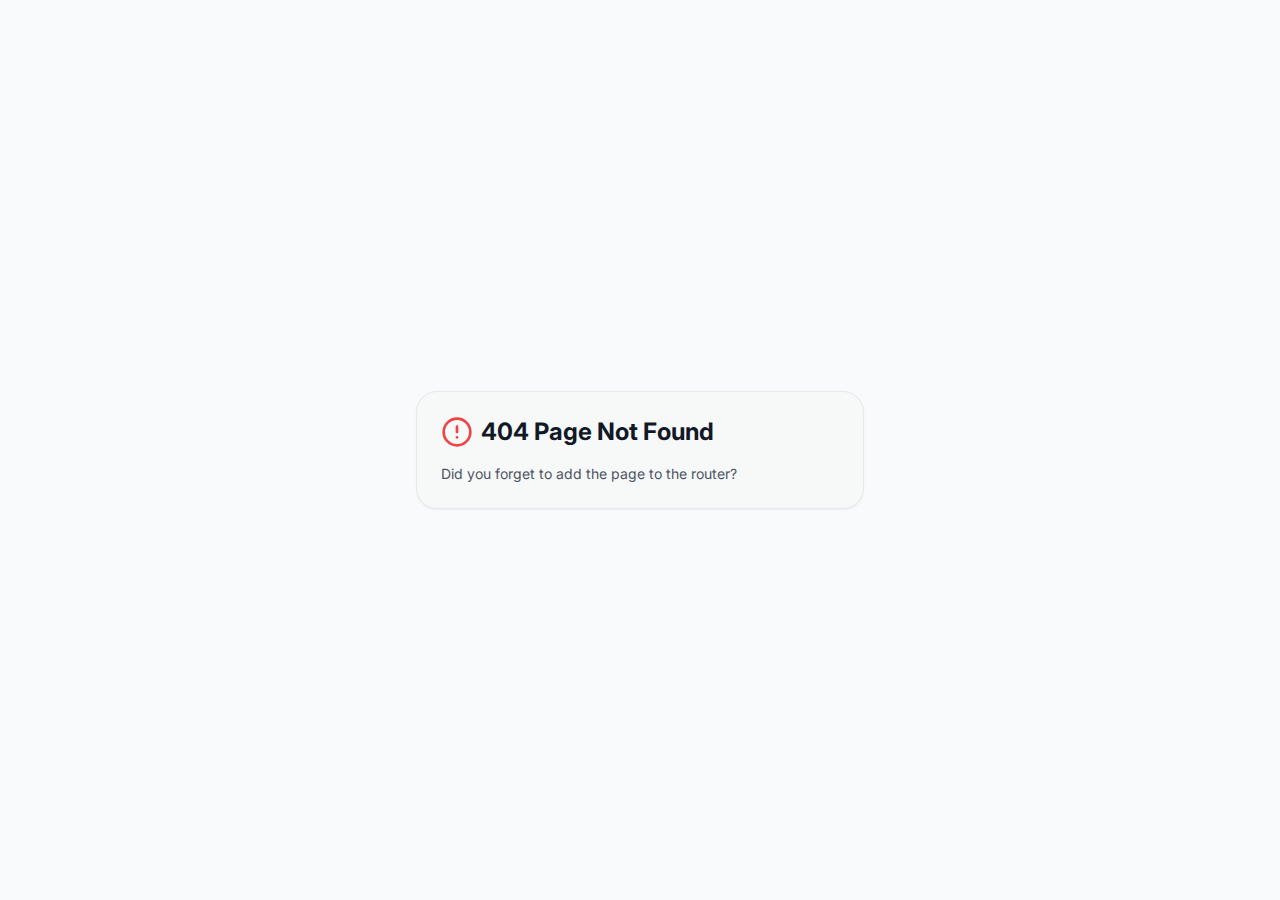
<file: New folder/index.html>
<!DOCTYPE html>
<html lang="en" class="scroll-smooth">
  <head>
    <meta charset="UTF-8" />
    <meta name="viewport" content="width=device-width, initial-scale=1.0, maximum-scale=1" />
    <title>Baxish Patel - Quality Assurance Specialist Portfolio</title>
    <meta name="description" content="Baxish Patel - Accomplished QA Specialist with 9+ years experience in software testing, automation, and quality assurance">
    <link rel="preconnect" href="https://fonts.googleapis.com">
    <link rel="preconnect" href="https://fonts.gstatic.com" crossorigin>
    <link href="https://fonts.googleapis.com/css2?family=Inter:wght@300;400;500;600;700&display=swap" rel="stylesheet">
    <script type="module" crossorigin src="/assets/index-SPAFBEUo.js"></script>
    <link rel="stylesheet" crossorigin href="/assets/index-BxIjlBrq.css">
  </head>
  <body>
    <div id="root"></div>
  </body>
</html>
</file>
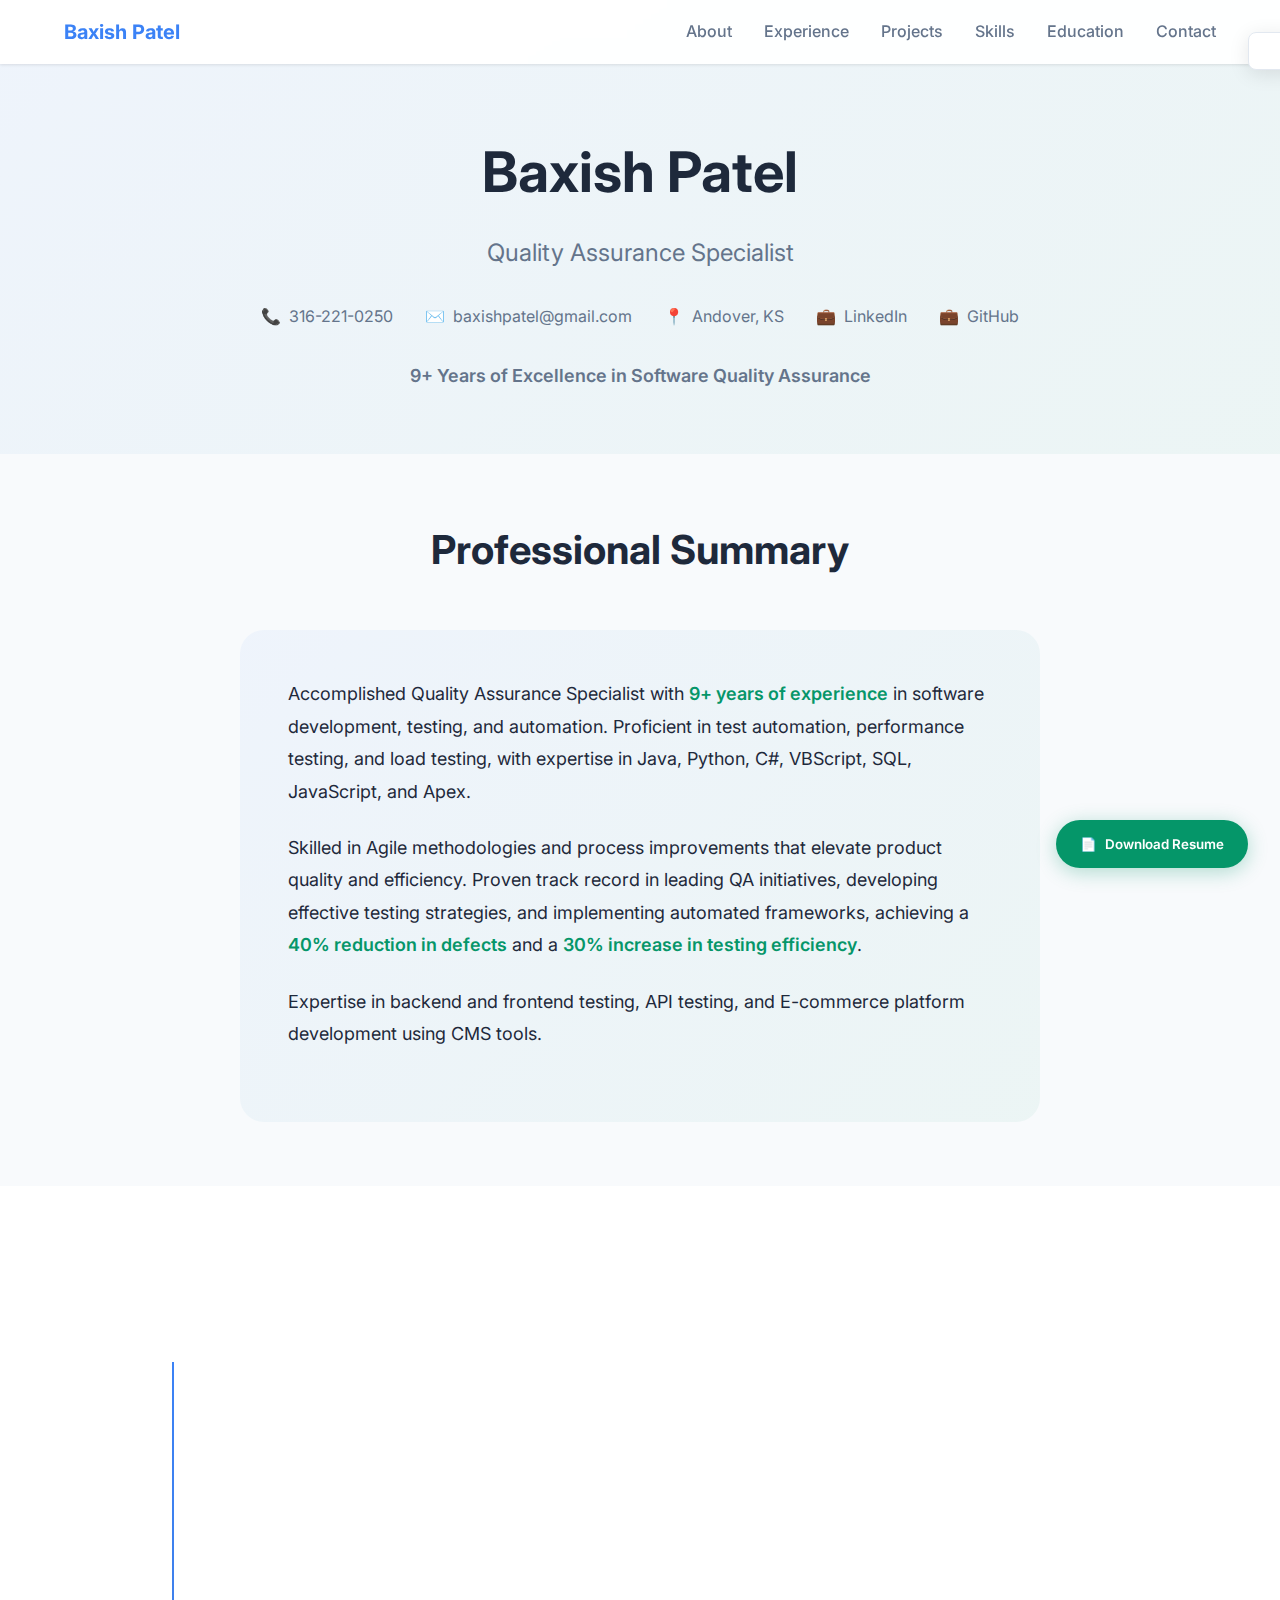
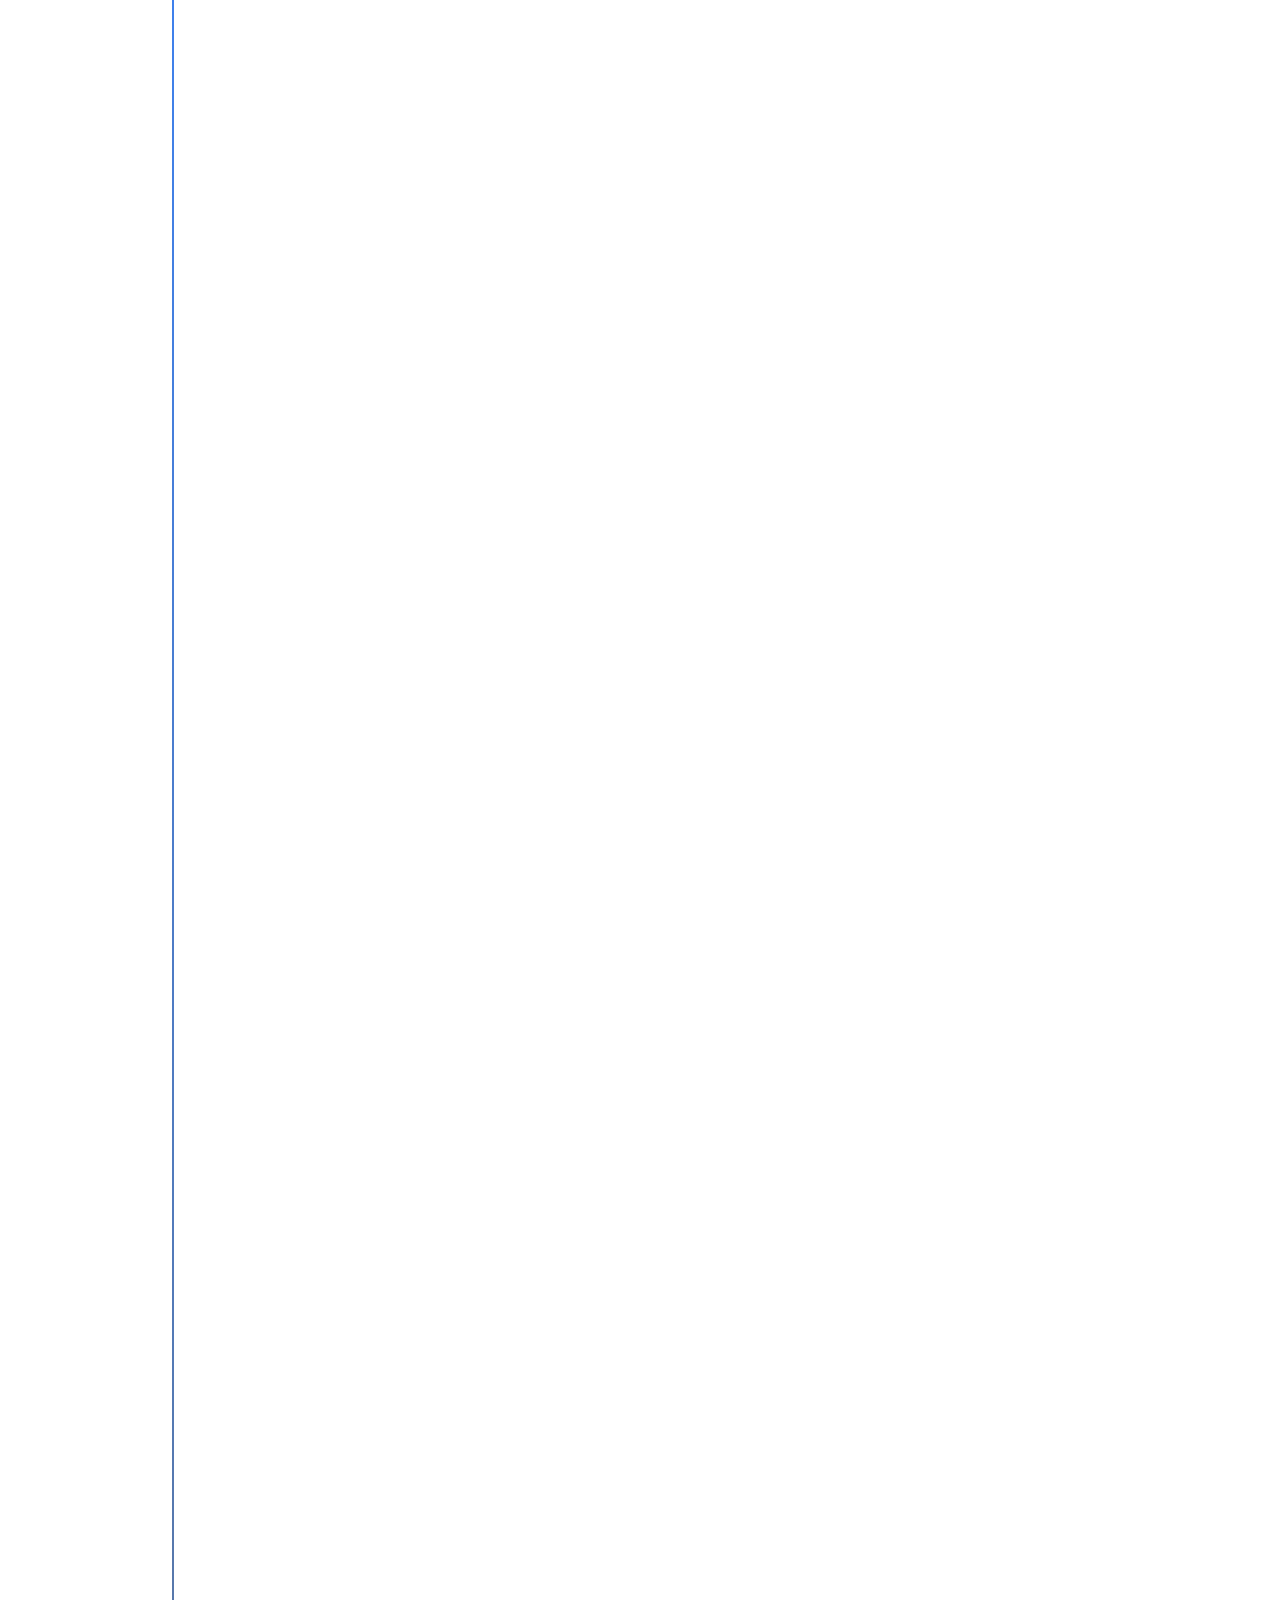
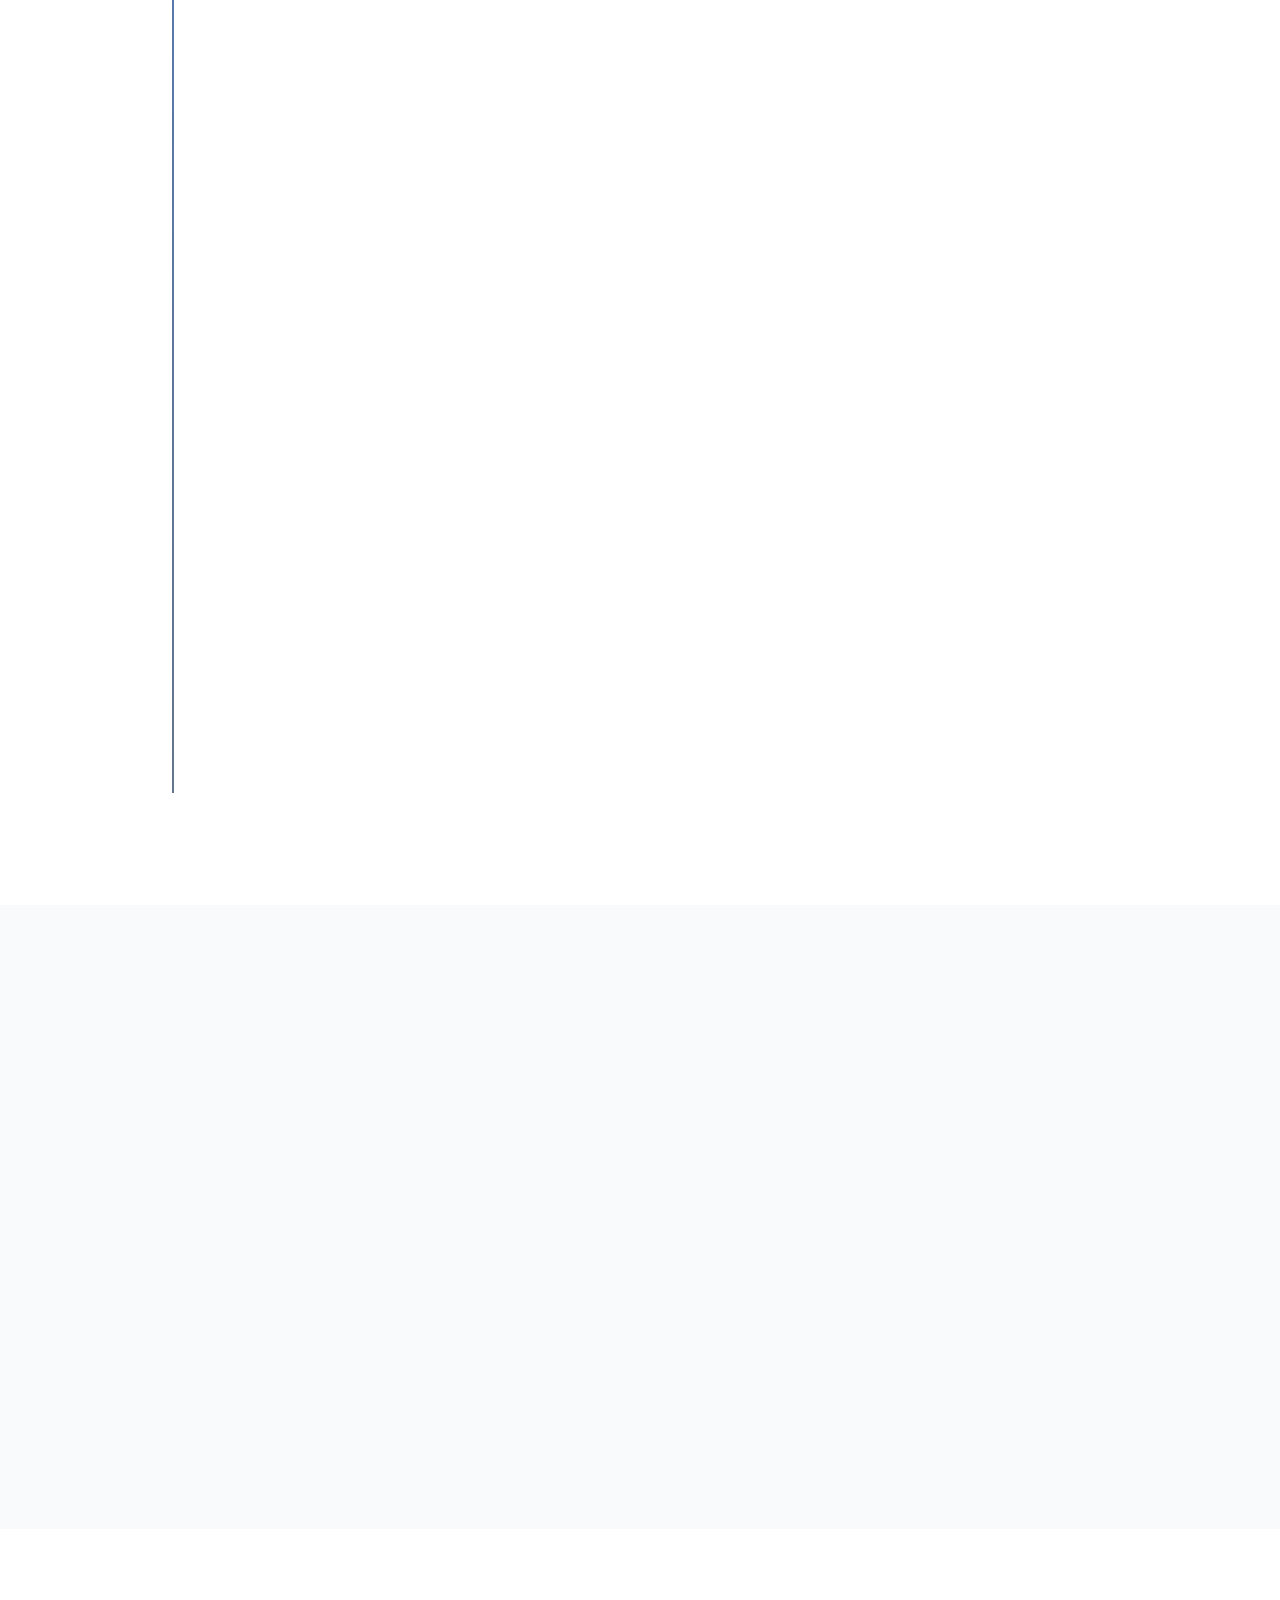
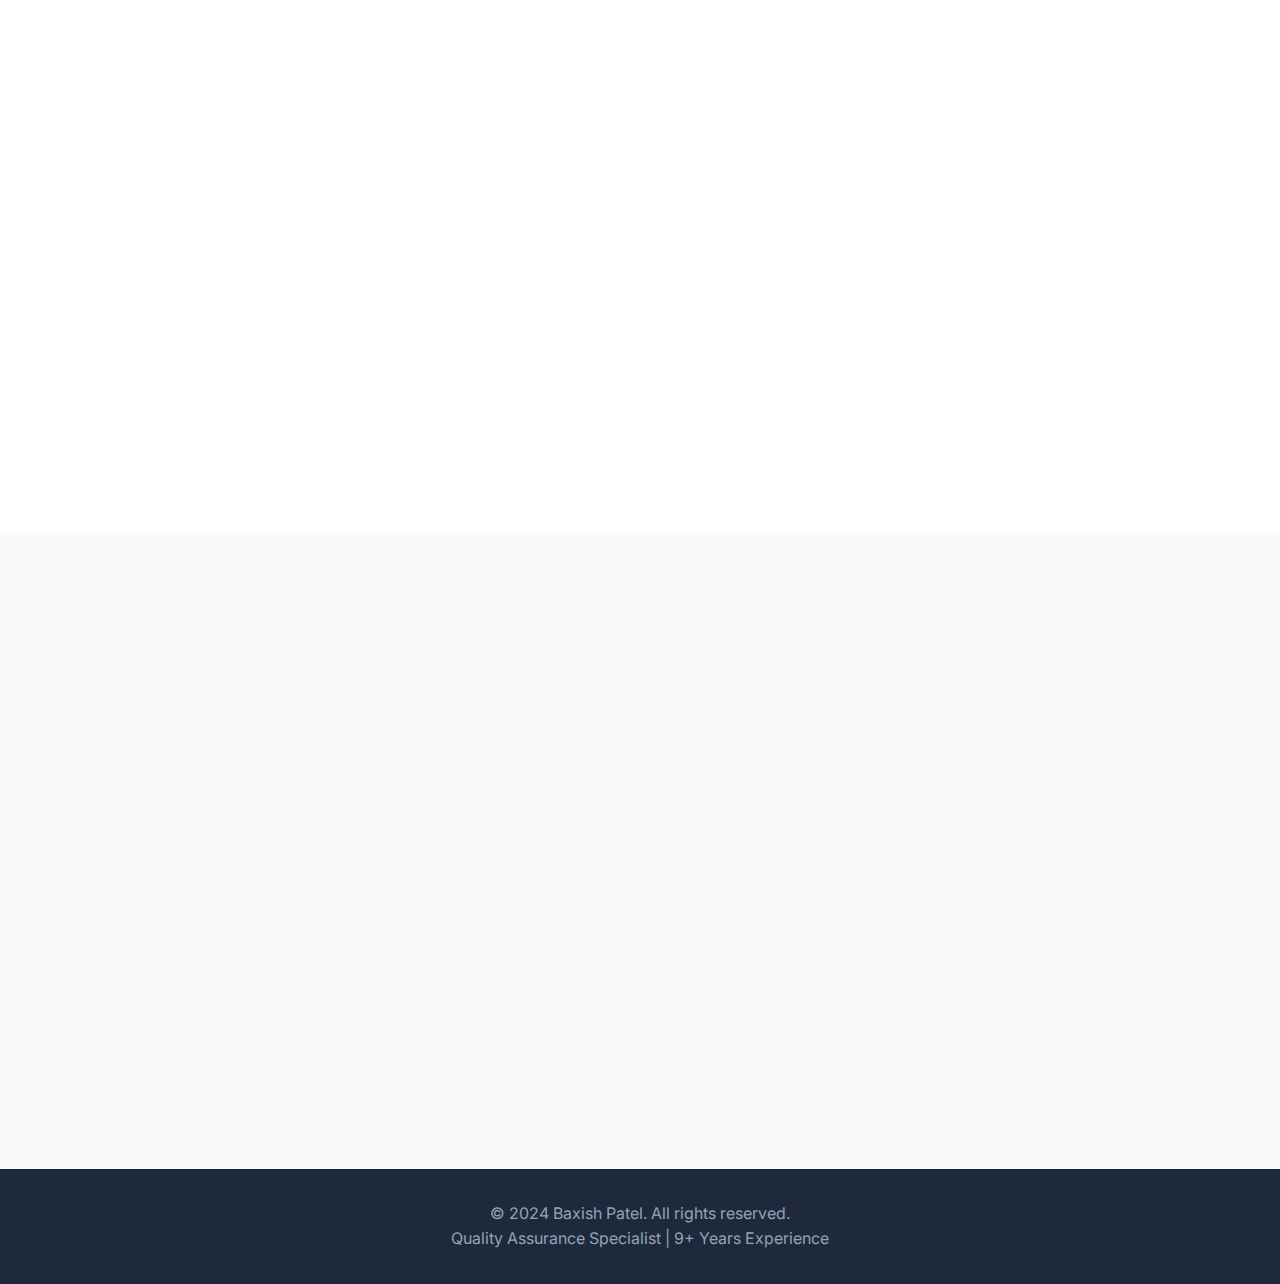
<file: _index.html>
<!DOCTYPE html>
<html lang="en">
<head>
    <meta charset="UTF-8">
    <meta name="viewport" content="width=device-width, initial-scale=1.0">
    <title>Baxish Patel - Quality Assurance Specialist | 9+ Years Experience</title>
    <meta name="description" content="Experienced QA Specialist with 9+ years in software testing, automation, and quality assurance. Expertise in test automation, performance testing, and Agile methodologies.">
    <meta name="keywords" content="Quality Assurance, QA Specialist, Test Automation, Software Testing, Selenium, Cypress, API Testing, Performance Testing, Agile, CI/CD">
    
    <!-- Google Fonts -->
    <link rel="preconnect" href="https://fonts.googleapis.com">
    <link rel="preconnect" href="https://fonts.gstatic.com" crossorigin>
    <link href="https://fonts.googleapis.com/css2?family=Inter:wght@300;400;500;600;700&display=swap" rel="stylesheet">
    
    <style>
        * {
            margin: 0;
            padding: 0;
            box-sizing: border-box;
        }

        :root {
            --primary: #3b82f6;
            --secondary: #64748b;
            --accent: #059669;
            --bg-light: #f8fafc;
            --text-dark: #1e293b;
            --white: #ffffff;
            --gray-100: #f1f5f9;
            --gray-200: #e2e8f0;
            --gray-300: #cbd5e1;
            --gray-400: #94a3b8;
            --gray-500: #64748b;
            --gray-600: #475569;
            --gray-700: #334155;
            --gray-800: #1e293b;
            --gray-900: #0f172a;
        }

        body {
            font-family: 'Inter', sans-serif;
            line-height: 1.6;
            color: var(--text-dark);
            background-color: var(--bg-light);
            scroll-behavior: smooth;
        }

        .container {
            max-width: 1200px;
            margin: 0 auto;
            padding: 0 1.5rem;
        }

        /* Navigation */
        .nav {
            position: fixed;
            top: 0;
            width: 100%;
            background: rgba(255, 255, 255, 0.95);
            backdrop-filter: blur(10px);
            z-index: 1000;
            box-shadow: 0 1px 3px rgba(0, 0, 0, 0.1);
        }

        .nav-container {
            display: flex;
            justify-content: space-between;
            align-items: center;
            padding: 1rem 1.5rem;
            max-width: 1200px;
            margin: 0 auto;
        }

        .nav-brand {
            font-size: 1.25rem;
            font-weight: 700;
            color: var(--primary);
        }

        .nav-links {
            display: flex;
            list-style: none;
            gap: 2rem;
        }

        .nav-links a {
            text-decoration: none;
            color: var(--secondary);
            font-weight: 500;
            transition: color 0.3s ease;
        }

        .nav-links a:hover {
            color: var(--primary);
        }

        .mobile-menu-btn {
            display: none;
            background: none;
            border: none;
            font-size: 1.5rem;
            cursor: pointer;
            color: var(--secondary);
        }

        .mobile-menu {
            display: none;
            position: absolute;
            top: 100%;
            left: 0;
            width: 100%;
            background: white;
            box-shadow: 0 4px 6px rgba(0, 0, 0, 0.1);
            padding: 1rem;
        }

        .mobile-menu.active {
            display: block;
        }

        .mobile-menu a {
            display: block;
            padding: 0.75rem 0;
            text-decoration: none;
            color: var(--secondary);
            border-bottom: 1px solid var(--gray-200);
        }

        /* Header Section */
        .header {
            padding: 8rem 0 4rem;
            background: linear-gradient(135deg, rgba(59, 130, 246, 0.05) 0%, rgba(5, 150, 105, 0.05) 100%);
            text-align: center;
        }

        .header h1 {
            font-size: 3.5rem;
            font-weight: 700;
            margin-bottom: 1rem;
            color: var(--text-dark);
        }

        .header .subtitle {
            font-size: 1.5rem;
            color: var(--secondary);
            margin-bottom: 2rem;
        }

        .contact-info {
            display: flex;
            justify-content: center;
            flex-wrap: wrap;
            gap: 2rem;
            margin-bottom: 2rem;
            color: var(--secondary);
        }

        .contact-item {
            display: flex;
            align-items: center;
            gap: 0.5rem;
        }

        .highlight-text {
            font-size: 1.125rem;
            font-weight: 600;
            color: var(--secondary);
            animation: pulse 2s infinite;
        }

        @keyframes pulse {
            0%, 100% { opacity: 1; }
            50% { opacity: 0.7; }
        }

        /* Section Styles */
        .section {
            padding: 4rem 0;
        }

        .section-title {
            text-align: center;
            font-size: 2.5rem;
            font-weight: 700;
            margin-bottom: 3rem;
            color: var(--text-dark);
        }

        .section.bg-white {
            background-color: var(--white);
        }

        /* About Section */
        .about-content {
            max-width: 800px;
            margin: 0 auto;
            background: linear-gradient(135deg, rgba(59, 130, 246, 0.05) 0%, rgba(5, 150, 105, 0.05) 100%);
            padding: 3rem;
            border-radius: 1.5rem;
            font-size: 1.125rem;
            line-height: 1.8;
        }

        .about-content p {
            margin-bottom: 1.5rem;
        }

        .highlight {
            color: var(--accent);
            font-weight: 600;
        }

        /* Experience Section */
        .timeline {
            position: relative;
            max-width: 1000px;
            margin: 0 auto;
        }

        .timeline::before {
            content: '';
            position: absolute;
            left: 2rem;
            top: 0;
            bottom: 0;
            width: 2px;
            background: linear-gradient(to bottom, var(--primary), var(--secondary));
        }

        .timeline-item {
            position: relative;
            margin-bottom: 3rem;
            padding-left: 5rem;
        }

        .timeline-item::before {
            content: '';
            position: absolute;
            left: 1.5rem;
            top: 0.5rem;
            width: 1rem;
            height: 1rem;
            background: var(--primary);
            border-radius: 50%;
            z-index: 1;
        }

        .timeline-content {
            background: white;
            padding: 2rem;
            border-radius: 1rem;
            box-shadow: 0 4px 6px rgba(0, 0, 0, 0.05);
            transition: transform 0.3s ease, box-shadow 0.3s ease;
        }

        .timeline-content:hover {
            transform: translateY(-2px);
            box-shadow: 0 8px 25px rgba(0, 0, 0, 0.1);
        }

        .job-header {
            display: flex;
            justify-content: space-between;
            align-items: flex-start;
            margin-bottom: 1rem;
            flex-wrap: wrap;
        }

        .job-title {
            font-size: 1.25rem;
            font-weight: 700;
            color: var(--text-dark);
        }

        .job-company {
            font-size: 1.125rem;
            font-weight: 600;
            color: var(--primary);
        }

        .job-location {
            color: var(--secondary);
        }

        .job-period {
            background: rgba(5, 150, 105, 0.1);
            color: var(--accent);
            padding: 0.25rem 0.75rem;
            border-radius: 1rem;
            font-size: 0.875rem;
            font-weight: 500;
        }

        .job-highlights {
            list-style: none;
        }

        .job-highlights li {
            display: flex;
            align-items: flex-start;
            gap: 0.75rem;
            margin-bottom: 0.75rem;
        }

        .job-highlights li::before {
            content: '✓';
            color: var(--accent);
            font-weight: bold;
            flex-shrink: 0;
            margin-top: 0.125rem;
        }

        /* Projects Section */
        .projects-grid {
            display: grid;
            grid-template-columns: repeat(auto-fit, minmax(350px, 1fr));
            gap: 2rem;
        }

        .project-card {
            background: linear-gradient(135deg, rgba(59, 130, 246, 0.05) 0%, rgba(5, 150, 105, 0.05) 100%);
            padding: 2rem;
            border-radius: 1.5rem;
            transition: transform 0.3s ease, box-shadow 0.3s ease;
        }

        .project-card:hover {
            transform: translateY(-4px);
            box-shadow: 0 12px 30px rgba(0, 0, 0, 0.1);
        }

        .project-header {
            display: flex;
            align-items: center;
            margin-bottom: 1rem;
        }

        .project-icon {
            font-size: 2rem;
            margin-right: 1rem;
        }

        .project-title {
            font-size: 1.25rem;
            font-weight: 700;
            color: var(--text-dark);
        }

        .project-period {
            color: var(--secondary);
            font-size: 0.875rem;
            margin-bottom: 1rem;
        }

        .project-highlights {
            list-style: none;
            margin-bottom: 1.5rem;
        }

        .project-highlights li {
            display: flex;
            align-items: flex-start;
            gap: 0.5rem;
            margin-bottom: 0.5rem;
            font-size: 0.875rem;
        }

        .project-highlights li::before {
            content: '→';
            color: var(--primary);
            font-weight: bold;
            flex-shrink: 0;
            margin-top: 0.125rem;
        }

        .project-tech {
            display: flex;
            flex-wrap: wrap;
            gap: 0.5rem;
        }

        .tech-tag {
            background: rgba(59, 130, 246, 0.1);
            color: var(--primary);
            padding: 0.25rem 0.5rem;
            border-radius: 0.5rem;
            font-size: 0.75rem;
            font-weight: 500;
        }

        /* Skills Section */
        .skills-grid {
            display: grid;
            grid-template-columns: repeat(auto-fit, minmax(300px, 1fr));
            gap: 2rem;
        }

        .skill-category {
            background: white;
            padding: 2rem;
            border-radius: 1.5rem;
            box-shadow: 0 4px 6px rgba(0, 0, 0, 0.05);
            transition: transform 0.3s ease, box-shadow 0.3s ease;
        }

        .skill-category:hover {
            transform: translateY(-2px);
            box-shadow: 0 8px 25px rgba(0, 0, 0, 0.1);
        }

        .skill-header {
            display: flex;
            align-items: center;
            margin-bottom: 1.5rem;
        }

        .skill-icon {
            font-size: 2rem;
            margin-right: 1rem;
        }

        .skill-category-title {
            font-size: 1.25rem;
            font-weight: 700;
            color: var(--text-dark);
        }

        .skill-tags {
            display: flex;
            flex-wrap: wrap;
            gap: 0.5rem;
        }

        .skill-tag {
            padding: 0.5rem 0.75rem;
            border-radius: 1rem;
            font-size: 0.875rem;
            font-weight: 500;
        }

        .skill-tag.programming {
            background: rgba(59, 130, 246, 0.1);
            color: var(--primary);
        }

        .skill-tag.testing {
            background: rgba(5, 150, 105, 0.1);
            color: var(--accent);
        }

        .skill-tag.tools {
            background: rgba(100, 116, 139, 0.1);
            color: var(--secondary);
        }

        /* Education Section */
        .education-content {
            max-width: 600px;
            margin: 0 auto;
            background: linear-gradient(135deg, rgba(59, 130, 246, 0.05) 0%, rgba(5, 150, 105, 0.05) 100%);
            padding: 3rem;
            border-radius: 1.5rem;
            text-align: center;
        }

        .education-icon {
            font-size: 4rem;
            margin-bottom: 1.5rem;
            display: block;
        }

        .education-degree {
            font-size: 1.5rem;
            font-weight: 700;
            color: var(--text-dark);
            margin-bottom: 0.5rem;
        }

        .education-field {
            font-size: 1.25rem;
            color: var(--primary);
            margin-bottom: 0.5rem;
        }

        .education-institution {
            color: var(--secondary);
            margin-bottom: 1.5rem;
        }

        .education-details {
            display: flex;
            justify-content: center;
            gap: 1rem;
            flex-wrap: wrap;
        }

        .education-tag {
            padding: 0.5rem 1rem;
            border-radius: 1rem;
            font-size: 0.875rem;
            font-weight: 500;
        }

        .education-year {
            background: rgba(5, 150, 105, 0.1);
            color: var(--accent);
        }

        .education-gpa {
            background: rgba(59, 130, 246, 0.1);
            color: var(--primary);
        }

        /* Contact Section */
        .contact-grid {
            display: grid;
            grid-template-columns: repeat(auto-fit, minmax(300px, 1fr));
            gap: 2rem;
            max-width: 800px;
            margin: 0 auto;
        }

        .contact-card {
            background: white;
            padding: 2rem;
            border-radius: 1.5rem;
            box-shadow: 0 4px 6px rgba(0, 0, 0, 0.05);
        }

        .contact-card h3 {
            font-size: 1.25rem;
            font-weight: 700;
            color: var(--text-dark);
            margin-bottom: 1.5rem;
        }

        .contact-list {
            list-style: none;
        }

        .contact-list li {
            display: flex;
            align-items: center;
            gap: 1rem;
            margin-bottom: 1rem;
            padding: 0.75rem;
            border-radius: 0.75rem;
            transition: background-color 0.3s ease;
        }

        .contact-list li:hover {
            background-color: var(--gray-100);
        }

        .contact-icon {
            width: 3rem;
            height: 3rem;
            background: rgba(59, 130, 246, 0.1);
            border-radius: 50%;
            display: flex;
            align-items: center;
            justify-content: center;
            font-size: 1.25rem;
            color: var(--primary);
            flex-shrink: 0;
        }

        .contact-info-text {
            flex: 1;
        }

        .contact-label {
            font-weight: 600;
            color: var(--text-dark);
            display: block;
        }

        .contact-value {
            color: var(--secondary);
            font-size: 0.875rem;
        }

        .contact-form {
            padding: 2rem;
        }

        .form-group {
            margin-bottom: 1.5rem;
        }

        .form-input, .form-textarea {
            width: 100%;
            padding: 0.75rem;
            border: 1px solid var(--gray-300);
            border-radius: 0.5rem;
            font-family: inherit;
            font-size: 1rem;
            transition: border-color 0.3s ease, box-shadow 0.3s ease;
        }

        .form-input:focus, .form-textarea:focus {
            outline: none;
            border-color: var(--primary);
            box-shadow: 0 0 0 3px rgba(59, 130, 246, 0.1);
        }

        .form-textarea {
            resize: vertical;
            min-height: 120px;
        }

        .btn {
            background: var(--primary);
            color: white;
            border: none;
            padding: 0.75rem 2rem;
            border-radius: 0.5rem;
            font-family: inherit;
            font-size: 1rem;
            font-weight: 600;
            cursor: pointer;
            transition: background-color 0.3s ease, transform 0.2s ease;
            width: 100%;
        }

        .btn:hover {
            background: #2563eb;
            transform: translateY(-1px);
        }

        /* Footer */
        .footer {
            background: var(--text-dark);
            color: white;
            text-align: center;
            padding: 2rem 0;
        }

        .footer p {
            color: var(--gray-400);
        }

        /* Floating Resume Button */
        .floating-resume {
            position: fixed;
            bottom: 2rem;
            right: 2rem;
            z-index: 1000;
        }

        .resume-btn {
            background: var(--accent);
            color: white;
            border: none;
            padding: 1rem 1.5rem;
            border-radius: 3rem;
            font-family: inherit;
            font-weight: 600;
            cursor: pointer;
            box-shadow: 0 4px 20px rgba(5, 150, 105, 0.3);
            transition: all 0.3s ease;
            display: flex;
            align-items: center;
            gap: 0.5rem;
        }

        .resume-btn:hover {
            background: #047857;
            transform: translateY(-2px);
            box-shadow: 0 8px 30px rgba(5, 150, 105, 0.4);
        }

        /* Toast Notification */
        .toast {
            position: fixed;
            top: 2rem;
            right: 2rem;
            background: white;
            border: 1px solid var(--gray-200);
            border-radius: 0.5rem;
            padding: 1rem 1.5rem;
            box-shadow: 0 4px 20px rgba(0, 0, 0, 0.1);
            z-index: 1001;
            transform: translateX(100%);
            transition: transform 0.3s ease;
        }

        .toast.show {
            transform: translateX(0);
        }

        .toast-title {
            font-weight: 600;
            color: var(--text-dark);
            margin-bottom: 0.25rem;
        }

        .toast-description {
            color: var(--secondary);
            font-size: 0.875rem;
        }

        /* Responsive Design */
        @media (max-width: 768px) {
            .nav-links {
                display: none;
            }

            .mobile-menu-btn {
                display: block;
            }

            .timeline::before {
                left: 1rem;
            }

            .timeline-item {
                padding-left: 3rem;
            }

            .timeline-item::before {
                left: 0.5rem;
            }

            .header h1 {
                font-size: 2.5rem;
            }

            .header .subtitle {
                font-size: 1.25rem;
            }

            .contact-info {
                flex-direction: column;
                gap: 1rem;
            }

            .job-header {
                flex-direction: column;
                align-items: flex-start;
                gap: 0.5rem;
            }

            .projects-grid {
                grid-template-columns: 1fr;
            }

            .skills-grid {
                grid-template-columns: 1fr;
            }

            .contact-grid {
                grid-template-columns: 1fr;
            }

            .floating-resume {
                bottom: 1rem;
                right: 1rem;
            }

            .resume-btn span:last-child {
                display: none;
            }
        }

        @media (max-width: 480px) {
            .container {
                padding: 0 1rem;
            }

            .header {
                padding: 6rem 0 3rem;
            }

            .section {
                padding: 3rem 0;
            }

            .about-content,
            .education-content {
                padding: 2rem;
            }

            .timeline-content,
            .project-card,
            .skill-category {
                padding: 1.5rem;
            }
        }

        /* Animation Classes */
        .fade-in {
            opacity: 0;
            transform: translateY(20px);
            transition: opacity 0.6s ease, transform 0.6s ease;
        }

        .fade-in.visible {
            opacity: 1;
            transform: translateY(0);
        }

        .slide-in-left {
            opacity: 0;
            transform: translateX(-30px);
            transition: opacity 0.6s ease, transform 0.6s ease;
        }

        .slide-in-left.visible {
            opacity: 1;
            transform: translateX(0);
        }

        .scale-in {
            opacity: 0;
            transform: scale(0.95);
            transition: opacity 0.6s ease, transform 0.6s ease;
        }

        .scale-in.visible {
            opacity: 1;
            transform: scale(1);
        }
    </style>
</head>
<body>
    <!-- Navigation -->
    <nav class="nav">
        <div class="nav-container">
            <div class="nav-brand">Baxish Patel</div>
            <ul class="nav-links">
                <li><a href="#about">About</a></li>
                <li><a href="#experience">Experience</a></li>
                <li><a href="#projects">Projects</a></li>
                <li><a href="#skills">Skills</a></li>
                <li><a href="#education">Education</a></li>
                <li><a href="#contact">Contact</a></li>
            </ul>
            <button class="mobile-menu-btn" onclick="toggleMobileMenu()">☰</button>
            <div class="mobile-menu" id="mobileMenu">
                <a href="#about" onclick="closeMobileMenu()">About</a>
                <a href="#experience" onclick="closeMobileMenu()">Experience</a>
                <a href="#projects" onclick="closeMobileMenu()">Projects</a>
                <a href="#skills" onclick="closeMobileMenu()">Skills</a>
                <a href="#education" onclick="closeMobileMenu()">Education</a>
                <a href="#contact" onclick="closeMobileMenu()">Contact</a>
            </div>
        </div>
    </nav>

    <!-- Header -->
    <header class="header">
        <div class="container">
            <h1 class="fade-in">Baxish Patel</h1>
            <p class="subtitle fade-in">Quality Assurance Specialist</p>
            <div class="contact-info fade-in">
                <div class="contact-item">
                    <span>📞</span>
                    <span>316-221-0250</span>
                </div>
                <div class="contact-item">
                    <span>✉️</span>
                    <span>baxishpatel@gmail.com</span>
                </div>
                <div class="contact-item">
                    <span>📍</span>
                    <span>Andover, KS</span>
                </div>
                <div class="contact-item">
                    <span>💼</span>
                    <span>LinkedIn</span>
                </div>
                <div class="contact-item">
                    <span>💼</span>
                    <span>GitHub</span>
                </div>
            </div>
            <div class="highlight-text">9+ Years of Excellence in Software Quality Assurance</div>
        </div>
    </header>

    <!-- About Section -->
    <section id="about" class="section">
        <div class="container">
            <h2 class="section-title fade-in">Professional Summary</h2>
            <div class="about-content scale-in">
                <p>
                    Accomplished Quality Assurance Specialist with <span class="highlight">9+ years of experience</span> in software development, testing, and automation. Proficient in test automation, performance testing, and load testing, with expertise in Java, Python, C#, VBScript, SQL, JavaScript, and Apex.
                </p>
                <p>
                    Skilled in Agile methodologies and process improvements that elevate product quality and efficiency. Proven track record in leading QA initiatives, developing effective testing strategies, and implementing automated frameworks, achieving a <span class="highlight">40% reduction in defects</span> and a <span class="highlight">30% increase in testing efficiency</span>.
                </p>
                <p>
                    Expertise in backend and frontend testing, API testing, and E-commerce platform development using CMS tools.
                </p>
            </div>
        </div>
    </section>

    <!-- Experience Section -->
    <section id="experience" class="section bg-white">
        <div class="container">
            <h2 class="section-title fade-in">Work Experience</h2>
            <div class="timeline">
                <div class="timeline-item fade-in">
                    <div class="timeline-content">
                        <div class="job-header">
                            <div>
                                <div class="job-title">Quality Assurance Specialist</div>
                                <div class="job-company">Kansas Turnpike Authority</div>
                                <div class="job-location">Wichita, KS</div>
                            </div>
                            <div class="job-period">10/2024 – Present</div>
                        </div>
                        <ul class="job-highlights">
                            <li>Solely responsible for developing automation scripts, streamlining processes, and reducing discrepancies by <span class="highlight">25%</span></li>
                            <li>Conducted <span class="highlight">300+ product tests</span>, ensuring compliance with user requirements and reducing post-launch defects by <span class="highlight">40%</span></li>
                            <li>Collaborate with team members to design, develop, test, and deploy new web applications and features</li>
                            <li>Implemented QA best practices, improving data integrity by <span class="highlight">20%</span> and reducing recurring issues by <span class="highlight">30%</span></li>
                        </ul>
                    </div>
                </div>

                <div class="timeline-item fade-in">
                    <div class="timeline-content">
                        <div class="job-header">
                            <div>
                                <div class="job-title">Software Test Specialist</div>
                                <div class="job-company">Amdocs</div>
                                <div class="job-location">Pune, India</div>
                            </div>
                            <div class="job-period">11/2022 – 11/2023</div>
                        </div>
                        <ul class="job-highlights">
                            <li>Developed BDD automation scripts using Python, reducing testing time by <span class="highlight">30%</span> and increasing test coverage</li>
                            <li>Engineered automated testing frameworks using Ansible, shell scripts, Kubernetes, Kafka, and Docker, reducing manual testing by <span class="highlight">60%</span></li>
                            <li>Improved deployment efficiency by <span class="highlight">25%</span> through implementation of scalable CI/CD pipelines on AWS using Groovy</li>
                        </ul>
                    </div>
                </div>

                <div class="timeline-item fade-in">
                    <div class="timeline-content">
                        <div class="job-header">
                            <div>
                                <div class="job-title">Senior Test Engineer</div>
                                <div class="job-company">Euronet Worldwide</div>
                                <div class="job-location">Thane, India</div>
                            </div>
                            <div class="job-period">11/2020 – 11/2022</div>
                        </div>
                        <ul class="job-highlights">
                            <li>Mentored and trained a team of <span class="highlight">7+ junior engineers</span> in test automation and SDLC best practices, improving team efficiency</li>
                            <li>Increased test coverage for critical financial systems by <span class="highlight">30%</span>, optimizing automation frameworks with Selenium, Cypress, and Java</li>
                            <li>Automated API and RESTful service tests, improving product quality by <span class="highlight">40%</span></li>
                            <li>Leveraged Excel VBA macros for automated data validation, increasing data handling accuracy across projects</li>
                        </ul>
                    </div>
                </div>

                <div class="timeline-item fade-in">
                    <div class="timeline-content">
                        <div class="job-header">
                            <div>
                                <div class="job-title">Test Engineer</div>
                                <div class="job-company">AQM Technologies</div>
                                <div class="job-location">Mumbai, India</div>
                            </div>
                            <div class="job-period">01/2019 – 11/2020</div>
                        </div>
                        <ul class="job-highlights">
                            <li>Developed automated test suites with Cypress, UFT, UiPath, and Selenium, reducing manual testing efforts by <span class="highlight">25%</span></li>
                            <li>Identified critical defects through regression testing, leading to a <span class="highlight">30%</span> improvement in client satisfaction scores</li>
                            <li>Improved integration testing for SAP HRMS & Payroll systems, ensuring seamless functionality across the platform</li>
                        </ul>
                    </div>
                </div>

                <div class="timeline-item fade-in">
                    <div class="timeline-content">
                        <div class="job-header">
                            <div>
                                <div class="job-title">Application Test Developer</div>
                                <div class="job-company">Tata Capital</div>
                                <div class="job-location">Thane, India</div>
                            </div>
                            <div class="job-period">02/2017 – 12/2018</div>
                        </div>
                        <ul class="job-highlights">
                            <li>Optimized business processes by implementing custom Salesforce Apex solutions, significantly enhancing workflow efficiency</li>
                            <li>Executed detailed test scripts using Selenium WebDriver, ensuring adherence to high-quality standards for web applications</li>
                            <li>Collaborated with cross-functional development teams to facilitate effective testing and maintain product quality in high-pressure environments</li>
                        </ul>
                    </div>
                </div>

                <div class="timeline-item fade-in">
                    <div class="timeline-content">
                        <div class="job-header">
                            <div>
                                <div class="job-title">Full Stack Developer</div>
                                <div class="job-company">Dynamic Dreamz</div>
                                <div class="job-location">Surat, India</div>
                            </div>
                            <div class="job-period">09/2016 – 02/2017</div>
                        </div>
                        <ul class="job-highlights">
                            <li>Improved E-commerce platform performance using PHP, HTML, and Angular for dynamic web applications</li>
                            <li>Managed content updates for <span class="highlight">20+ websites</span> using WordPress and Drupal CMS, ensuring timely and accurate deliverables</li>
                            <li>Customized plugins and enhanced web functionalities to align with client-specific requirements</li>
                        </ul>
                    </div>
                </div>

                <div class="timeline-item fade-in">
                    <div class="timeline-content">
                        <div class="job-header">
                            <div>
                                <div class="job-title">Web Developer</div>
                                <div class="job-company">Votiko</div>
                                <div class="job-location">Navsari, India</div>
                            </div>
                            <div class="job-period">06/2015 – 08/2016</div>
                        </div>
                        <ul class="job-highlights">
                            <li>Developed and maintained responsive websites and web applications using HTML, CSS, JavaScript, and PHP</li>
                            <li>Customized front-end and back-end functionalities using WordPress and Shopify, ensuring robust performance</li>
                        </ul>
                    </div>
                </div>
            </div>
        </div>
    </section>

    <!-- Projects Section -->
    <section id="projects" class="section">
        <div class="container">
            <h2 class="section-title fade-in">Key Projects</h2>
            <div class="projects-grid">
                <div class="project-card fade-in">
                    <div class="project-header">
                        <div class="project-icon">⚙️</div>
                        <div class="project-title">CI/CD Pipeline for Microservices</div>
                    </div>
                    <div class="project-period">Nov. 2022 – Aug. 2023</div>
                    <ul class="project-highlights">
                        <li>Designed scalable CI/CD pipeline using Jenkins, Docker, and Kubernetes</li>
                        <li>Integrated automated testing and code quality checks</li>
                        <li><span class="highlight">Reduced deployment time by 50%</span></li>
                    </ul>
                    <div class="project-tech">
                        <span class="tech-tag">Jenkins</span>
                        <span class="tech-tag">Docker</span>
                        <span class="tech-tag">Kubernetes</span>
                    </div>
                </div>

                <div class="project-card fade-in">
                    <div class="project-header">
                        <div class="project-icon">🔄</div>
                        <div class="project-title">API Testing Framework</div>
                    </div>
                    <div class="project-period">Sep. 2021 – Dec. 2021</div>
                    <ul class="project-highlights">
                        <li>Developed framework using Postman and SoapUI</li>
                        <li>Automated end-to-end API tests for critical business processes</li>
                        <li><span class="highlight">Increased API test coverage by 35%</span></li>
                    </ul>
                    <div class="project-tech">
                        <span class="tech-tag">Postman</span>
                        <span class="tech-tag">SoapUI</span>
                        <span class="tech-tag">API Testing</span>
                    </div>
                </div>

                <div class="project-card fade-in">
                    <div class="project-header">
                        <div class="project-icon">🤖</div>
                        <div class="project-title">Automated Testing Framework</div>
                    </div>
                    <div class="project-period">Jan. 2020 – Nov. 2020</div>
                    <ul class="project-highlights">
                        <li>Custom framework using Selenium WebDriver and Java</li>
                        <li>Implemented BDD scenarios with Gherkin and Cucumber</li>
                        <li><span class="highlight">Reduced regression testing time by 40%</span></li>
                    </ul>
                    <div class="project-tech">
                        <span class="tech-tag">Selenium</span>
                        <span class="tech-tag">Java</span>
                        <span class="tech-tag">Cucumber</span>
                    </div>
                </div>
            </div>
        </div>
    </section>

    <!-- Skills Section -->
    <section id="skills" class="section bg-white">
        <div class="container">
            <h2 class="section-title fade-in">Technical Skills</h2>
            <div class="skills-grid">
                <div class="skill-category fade-in">
                    <div class="skill-header">
                        <div class="skill-icon">💻</div>
                        <div class="skill-category-title">Programming</div>
                    </div>
                    <div class="skill-tags">
                        <span class="skill-tag programming">Java</span>
                        <span class="skill-tag programming">Python</span>
                        <span class="skill-tag programming">C#</span>
                        <span class="skill-tag programming">JavaScript</span>
                        <span class="skill-tag programming">SQL</span>
                        <span class="skill-tag programming">PHP</span>
                        <span class="skill-tag programming">HTML/CSS</span>
                        <span class="skill-tag programming">VBScript</span>
                        <span class="skill-tag programming">VBA</span>
                        <span class="skill-tag programming">Apex</span>
                    </div>
                </div>

                <div class="skill-category fade-in">
                    <div class="skill-header">
                        <div class="skill-icon">🧪</div>
                        <div class="skill-category-title">Testing Tools</div>
                    </div>
                    <div class="skill-tags">
                        <span class="skill-tag testing">Selenium</span>
                        <span class="skill-tag testing">Cypress</span>
                        <span class="skill-tag testing">Cucumber</span>
                        <span class="skill-tag testing">TestNG</span>
                        <span class="skill-tag testing">UFT/QTP</span>
                        <span class="skill-tag testing">UiPath</span>
                        <span class="skill-tag testing">JMeter</span>
                        <span class="skill-tag testing">Postman</span>
                        <span class="skill-tag testing">SoapUI</span>
                        <span class="skill-tag testing">Appium</span>
                        <span class="skill-tag testing">Jenkins</span>
                        <span class="skill-tag testing">Maven</span>
                        <span class="skill-tag testing">Groovy</span>
                        <span class="skill-tag testing">React</span>
                        <span class="skill-tag testing">NodeJS</span>
                        <span class="skill-tag testing">Jira</span>
                    </div>
                </div>

                <div class="skill-category fade-in">
                    <div class="skill-header">
                        <div class="skill-icon">🛠️</div>
                        <div class="skill-category-title">Other Tools</div>
                    </div>
                    <div class="skill-tags">
                        <span class="skill-tag tools">Kubernetes</span>
                        <span class="skill-tag tools">Docker</span>
                        <span class="skill-tag tools">Kafka</span>
                        <span class="skill-tag tools">Ansible</span>
                        <span class="skill-tag tools">AWS</span>
                        <span class="skill-tag tools">Azure</span>
                        <span class="skill-tag tools">Git</span>
                        <span class="skill-tag tools">Linux</span>
                        <span class="skill-tag tools">Kibana</span>
                        <span class="skill-tag tools">Confluent</span>
                        <span class="skill-tag tools">Salesforce</span>
                    </div>
                </div>
            </div>
        </div>
    </section>

    <!-- Education Section -->
    <section id="education" class="section">
        <div class="container">
            <h2 class="section-title fade-in">Education</h2>
            <div class="education-content scale-in">
                <span class="education-icon">🎓</span>
                <div class="education-degree">Bachelor of Engineering</div>
                <div class="education-field">Information Technology</div>
                <div class="education-institution">Gujarat Technological University, Gujarat, India</div>
                <div class="education-details">
                    <span class="education-tag education-year">June 2014</span>
                    <span class="education-tag education-gpa">GPA: 3.56</span>
                </div>
            </div>
        </div>
    </section>

    <!-- Contact Section -->
    <!-- <section id="contact" class="section bg-white">
        <div class="container">
            <h2 class="section-title fade-in">Let's Connect</h2>
            <div class="contact-grid">
                <div class="contact-card slide-in-left">
                    <h3>Get In Touch</h3>
                    <ul class="contact-list">
                        <li>
                            <div class="contact-icon">📞</div>
                            <div class="contact-info-text">
                                <span class="contact-label">Phone</span>
                                <span class="contact-value">316-221-0250</span>
                            </div>
                        </li>
                        <li>
                            <div class="contact-icon">✉️</div>
                            <div class="contact-info-text">
                                <span class="contact-label">Email</span>
                                <span class="contact-value">baxishpatel@gmail.com</span>
                            </div>
                        </li>
                        <li>
                            <div class="contact-icon">📍</div>
                            <div class="contact-info-text">
                                <span class="contact-label">Location</span>
                                <span class="contact-value">Andover, KS, 67002</span>
                            </div>
                        </li>
                        <li>
                            <div class="contact-icon">💼</div>
                            <div class="contact-info-text">
                                <span class="contact-label">LinkedIn</span>
                                <span class="contact-value">Professional Profile</span>
                            </div>
                        </li>
                    </ul>
                </div>

                <div class="contact-card slide-in-left">
                    <h3>Send a Message</h3>
                    <form class="contact-form" onsubmit="handleContactForm(event)">
                        <div class="form-group">
                            <input type="text" class="form-input" placeholder="Your Name" required>
                        </div>
                        <div class="form-group">
                            <input type="email" class="form-input" placeholder="Your Email" required>
                        </div>
                        <div class="form-group">
                            <input type="text" class="form-input" placeholder="Subject" required>
                        </div>
                        <div class="form-group">
                            <textarea class="form-textarea" placeholder="Your Message" required></textarea>
                        </div>
                        <button type="submit" class="btn">Send Message</button>
                    </form>
                </div>
            </div>
        </div>
    </section> -->

    <!-- Footer -->
    <footer class="footer">
        <div class="container">
            <p>© 2024 Baxish Patel. All rights reserved.</p>
            <p>Quality Assurance Specialist | 9+ Years Experience</p>
        </div>
    </footer>

    <!-- Floating Resume Button -->
    <div class="floating-resume">
        <button class="resume-btn" onclick="downloadResume()">
            <span>📄</span>
            <span>Download Resume</span>
        </button>
    </div>

    <!-- Toast Container -->
    <div id="toast" class="toast">
        <div class="toast-title" id="toastTitle"></div>
        <div class="toast-description" id="toastDescription"></div>
    </div>

    <script>
        // Mobile menu functionality
        function toggleMobileMenu() {
            const mobileMenu = document.getElementById('mobileMenu');
            mobileMenu.classList.toggle('active');
        }

        function closeMobileMenu() {
            const mobileMenu = document.getElementById('mobileMenu');
            mobileMenu.classList.remove('active');
        }

        // Smooth scrolling for navigation links
        document.addEventListener('DOMContentLoaded', function() {
            const links = document.querySelectorAll('a[href^="#"]');
            
            links.forEach(link => {
                link.addEventListener('click', function(e) {
                    e.preventDefault();
                    const targetId = this.getAttribute('href').substring(1);
                    const targetElement = document.getElementById(targetId);
                    
                    if (targetElement) {
                        const offsetTop = targetElement.offsetTop - 80; // Account for fixed navbar
                        window.scrollTo({
                            top: offsetTop,
                            behavior: 'smooth'
                        });
                    }
                    
                    closeMobileMenu();
                });
            });
        });

        // Intersection Observer for animations
        const observerOptions = {
            threshold: 0.1,
            rootMargin: '0px 0px -50px 0px'
        };

        const observer = new IntersectionObserver(function(entries) {
            entries.forEach(entry => {
                if (entry.isIntersecting) {
                    entry.target.classList.add('visible');
                }
            });
        }, observerOptions);

        // Observe all animation elements
        document.addEventListener('DOMContentLoaded', function() {
            const animatedElements = document.querySelectorAll('.fade-in, .slide-in-left, .scale-in');
            animatedElements.forEach(el => observer.observe(el));
        });

        // Contact form handler
        function handleContactForm(event) {
            event.preventDefault();
            
            // Reset form
            event.target.reset();
            
            // Show success toast
            showToast('Message Received!', 'Thank you for your message. I\'ll get back to you soon.');
        }

        // Resume download functionality
        function downloadResume() {
            // Create a download link for the resume
            const link = document.createElement('a');
            link.href = 'Baxish_Patel_Resume_QA.pdf';
            link.download = 'Baxish_Patel_Resume_QA.pdf';
            document.body.appendChild(link);
            link.click();
            document.body.removeChild(link);
            
            showToast('Resume Downloaded', 'Resume has been downloaded successfully.');
        }

        // Toast notification system
        function showToast(title, description) {
            const toast = document.getElementById('toast');
            const toastTitle = document.getElementById('toastTitle');
            const toastDescription = document.getElementById('toastDescription');
            
            toastTitle.textContent = title;
            toastDescription.textContent = description;
            
            toast.classList.add('show');
            
            setTimeout(() => {
                toast.classList.remove('show');
            }, 3000);
        }

        // Close mobile menu when clicking outside
        document.addEventListener('click', function(event) {
            const mobileMenu = document.getElementById('mobileMenu');
            const mobileMenuBtn = document.querySelector('.mobile-menu-btn');
            
            if (!mobileMenu.contains(event.target) && !mobileMenuBtn.contains(event.target)) {
                mobileMenu.classList.remove('active');
            }
        });

        // Add active class to navigation links based on scroll position
        window.addEventListener('scroll', function() {
            const sections = document.querySelectorAll('section[id]');
            const navLinks = document.querySelectorAll('.nav-links a[href^="#"]');
            
            let currentSection = '';
            
            sections.forEach(section => {
                const sectionTop = section.offsetTop - 100;
                const sectionHeight = section.clientHeight;
                if (window.scrollY >= sectionTop && window.scrollY < sectionTop + sectionHeight) {
                    currentSection = section.getAttribute('id');
                }
            });
            
            navLinks.forEach(link => {
                link.classList.remove('active');
                if (link.getAttribute('href') === `#${currentSection}`) {
                    link.classList.add('active');
                }
            });
        });
    </script>
</body>
</html>
</file>
<file: assets/index-BxIjlBrq.css>
*,:before,:after{--tw-border-spacing-x: 0;--tw-border-spacing-y: 0;--tw-translate-x: 0;--tw-translate-y: 0;--tw-rotate: 0;--tw-skew-x: 0;--tw-skew-y: 0;--tw-scale-x: 1;--tw-scale-y: 1;--tw-pan-x: ;--tw-pan-y: ;--tw-pinch-zoom: ;--tw-scroll-snap-strictness: proximity;--tw-gradient-from-position: ;--tw-gradient-via-position: ;--tw-gradient-to-position: ;--tw-ordinal: ;--tw-slashed-zero: ;--tw-numeric-figure: ;--tw-numeric-spacing: ;--tw-numeric-fraction: ;--tw-ring-inset: ;--tw-ring-offset-width: 0px;--tw-ring-offset-color: #fff;--tw-ring-color: rgb(59 130 246 / .5);--tw-ring-offset-shadow: 0 0 #0000;--tw-ring-shadow: 0 0 #0000;--tw-shadow: 0 0 #0000;--tw-shadow-colored: 0 0 #0000;--tw-blur: ;--tw-brightness: ;--tw-contrast: ;--tw-grayscale: ;--tw-hue-rotate: ;--tw-invert: ;--tw-saturate: ;--tw-sepia: ;--tw-drop-shadow: ;--tw-backdrop-blur: ;--tw-backdrop-brightness: ;--tw-backdrop-contrast: ;--tw-backdrop-grayscale: ;--tw-backdrop-hue-rotate: ;--tw-backdrop-invert: ;--tw-backdrop-opacity: ;--tw-backdrop-saturate: ;--tw-backdrop-sepia: ;--tw-contain-size: ;--tw-contain-layout: ;--tw-contain-paint: ;--tw-contain-style: }::backdrop{--tw-border-spacing-x: 0;--tw-border-spacing-y: 0;--tw-translate-x: 0;--tw-translate-y: 0;--tw-rotate: 0;--tw-skew-x: 0;--tw-skew-y: 0;--tw-scale-x: 1;--tw-scale-y: 1;--tw-pan-x: ;--tw-pan-y: ;--tw-pinch-zoom: ;--tw-scroll-snap-strictness: proximity;--tw-gradient-from-position: ;--tw-gradient-via-position: ;--tw-gradient-to-position: ;--tw-ordinal: ;--tw-slashed-zero: ;--tw-numeric-figure: ;--tw-numeric-spacing: ;--tw-numeric-fraction: ;--tw-ring-inset: ;--tw-ring-offset-width: 0px;--tw-ring-offset-color: #fff;--tw-ring-color: rgb(59 130 246 / .5);--tw-ring-offset-shadow: 0 0 #0000;--tw-ring-shadow: 0 0 #0000;--tw-shadow: 0 0 #0000;--tw-shadow-colored: 0 0 #0000;--tw-blur: ;--tw-brightness: ;--tw-contrast: ;--tw-grayscale: ;--tw-hue-rotate: ;--tw-invert: ;--tw-saturate: ;--tw-sepia: ;--tw-drop-shadow: ;--tw-backdrop-blur: ;--tw-backdrop-brightness: ;--tw-backdrop-contrast: ;--tw-backdrop-grayscale: ;--tw-backdrop-hue-rotate: ;--tw-backdrop-invert: ;--tw-backdrop-opacity: ;--tw-backdrop-saturate: ;--tw-backdrop-sepia: ;--tw-contain-size: ;--tw-contain-layout: ;--tw-contain-paint: ;--tw-contain-style: }*,:before,:after{box-sizing:border-box;border-width:0;border-style:solid;border-color:#e5e7eb}:before,:after{--tw-content: ""}html,:host{line-height:1.5;-webkit-text-size-adjust:100%;-moz-tab-size:4;-o-tab-size:4;tab-size:4;font-family:var(--font-sans);font-feature-settings:normal;font-variation-settings:normal;-webkit-tap-highlight-color:transparent}body{margin:0;line-height:inherit}hr{height:0;color:inherit;border-top-width:1px}abbr:where([title]){-webkit-text-decoration:underline dotted;text-decoration:underline dotted}h1,h2,h3,h4,h5,h6{font-size:inherit;font-weight:inherit}a{color:inherit;text-decoration:inherit}b,strong{font-weight:bolder}code,kbd,samp,pre{font-family:var(--font-mono);font-feature-settings:normal;font-variation-settings:normal;font-size:1em}small{font-size:80%}sub,sup{font-size:75%;line-height:0;position:relative;vertical-align:baseline}sub{bottom:-.25em}sup{top:-.5em}table{text-indent:0;border-color:inherit;border-collapse:collapse}button,input,optgroup,select,textarea{font-family:inherit;font-feature-settings:inherit;font-variation-settings:inherit;font-size:100%;font-weight:inherit;line-height:inherit;letter-spacing:inherit;color:inherit;margin:0;padding:0}button,select{text-transform:none}button,input:where([type=button]),input:where([type=reset]),input:where([type=submit]){-webkit-appearance:button;background-color:transparent;background-image:none}:-moz-focusring{outline:auto}:-moz-ui-invalid{box-shadow:none}progress{vertical-align:baseline}::-webkit-inner-spin-button,::-webkit-outer-spin-button{height:auto}[type=search]{-webkit-appearance:textfield;outline-offset:-2px}::-webkit-search-decoration{-webkit-appearance:none}::-webkit-file-upload-button{-webkit-appearance:button;font:inherit}summary{display:list-item}blockquote,dl,dd,h1,h2,h3,h4,h5,h6,hr,figure,p,pre{margin:0}fieldset{margin:0;padding:0}legend{padding:0}ol,ul,menu{list-style:none;margin:0;padding:0}dialog{padding:0}textarea{resize:vertical}input::-moz-placeholder,textarea::-moz-placeholder{opacity:1;color:#9ca3af}input::placeholder,textarea::placeholder{opacity:1;color:#9ca3af}button,[role=button]{cursor:pointer}:disabled{cursor:default}img,svg,video,canvas,audio,iframe,embed,object{display:block;vertical-align:middle}img,video{max-width:100%;height:auto}[hidden]:where(:not([hidden=until-found])){display:none}*{border-color:var(--border)}html{scroll-behavior:smooth}body{background-color:var(--background);font-family:var(--font-sans);line-height:1.625;color:var(--foreground);-webkit-font-smoothing:antialiased;-moz-osx-font-smoothing:grayscale;font-family:Inter,sans-serif}.sr-only{position:absolute;width:1px;height:1px;padding:0;margin:-1px;overflow:hidden;clip:rect(0,0,0,0);white-space:nowrap;border-width:0}.pointer-events-none{pointer-events:none}.pointer-events-auto{pointer-events:auto}.visible{visibility:visible}.invisible{visibility:hidden}.fixed{position:fixed}.absolute{position:absolute}.relative{position:relative}.inset-0{top:0;right:0;bottom:0;left:0}.inset-x-0{left:0;right:0}.inset-y-0{top:0;bottom:0}.-bottom-12{bottom:-3rem}.-left-12{left:-3rem}.-right-12{right:-3rem}.-top-12{top:-3rem}.bottom-0{bottom:0}.left-0{left:0}.left-1{left:.25rem}.left-1\/2{left:50%}.left-2{left:.5rem}.left-4{left:1rem}.left-\[50\%\]{left:50%}.right-0{right:0}.right-1{right:.25rem}.right-2{right:.5rem}.right-3{right:.75rem}.right-4{right:1rem}.top-0{top:0}.top-1\.5{top:.375rem}.top-1\/2{top:50%}.top-2{top:.5rem}.top-3\.5{top:.875rem}.top-4{top:1rem}.top-\[1px\]{top:1px}.top-\[50\%\]{top:50%}.top-\[60\%\]{top:60%}.top-full{top:100%}.z-10{z-index:10}.z-20{z-index:20}.z-50{z-index:50}.z-\[100\]{z-index:100}.z-\[1\]{z-index:1}.-mx-1{margin-left:-.25rem;margin-right:-.25rem}.mx-2{margin-left:.5rem;margin-right:.5rem}.mx-3\.5{margin-left:.875rem;margin-right:.875rem}.mx-4{margin-left:1rem;margin-right:1rem}.mx-auto{margin-left:auto;margin-right:auto}.my-0\.5{margin-top:.125rem;margin-bottom:.125rem}.my-1{margin-top:.25rem;margin-bottom:.25rem}.-ml-4{margin-left:-1rem}.-mt-4{margin-top:-1rem}.mb-1{margin-bottom:.25rem}.mb-12{margin-bottom:3rem}.mb-16{margin-bottom:4rem}.mb-2{margin-bottom:.5rem}.mb-3{margin-bottom:.75rem}.mb-4{margin-bottom:1rem}.mb-6{margin-bottom:1.5rem}.mb-8{margin-bottom:2rem}.ml-1{margin-left:.25rem}.ml-12{margin-left:3rem}.ml-auto{margin-left:auto}.mr-2{margin-right:.5rem}.mr-3{margin-right:.75rem}.mr-4{margin-right:1rem}.mt-1{margin-top:.25rem}.mt-1\.5{margin-top:.375rem}.mt-2{margin-top:.5rem}.mt-20{margin-top:5rem}.mt-24{margin-top:6rem}.mt-4{margin-top:1rem}.mt-auto{margin-top:auto}.block{display:block}.flex{display:flex}.inline-flex{display:inline-flex}.table{display:table}.grid{display:grid}.hidden{display:none}.aspect-square{aspect-ratio:1 / 1}.aspect-video{aspect-ratio:16 / 9}.size-4{width:1rem;height:1rem}.h-1\.5{height:.375rem}.h-10{height:2.5rem}.h-11{height:2.75rem}.h-12{height:3rem}.h-2{height:.5rem}.h-2\.5{height:.625rem}.h-3{height:.75rem}.h-3\.5{height:.875rem}.h-4{height:1rem}.h-48{height:12rem}.h-5{height:1.25rem}.h-6{height:1.5rem}.h-7{height:1.75rem}.h-8{height:2rem}.h-80{height:20rem}.h-9{height:2.25rem}.h-\[1px\]{height:1px}.h-\[var\(--radix-navigation-menu-viewport-height\)\]{height:var(--radix-navigation-menu-viewport-height)}.h-\[var\(--radix-select-trigger-height\)\]{height:var(--radix-select-trigger-height)}.h-auto{height:auto}.h-full{height:100%}.h-px{height:1px}.h-svh{height:100svh}.max-h-\[--radix-context-menu-content-available-height\]{max-height:var(--radix-context-menu-content-available-height)}.max-h-\[--radix-select-content-available-height\]{max-height:var(--radix-select-content-available-height)}.max-h-\[300px\]{max-height:300px}.max-h-\[var\(--radix-dropdown-menu-content-available-height\)\]{max-height:var(--radix-dropdown-menu-content-available-height)}.max-h-screen{max-height:100vh}.min-h-0{min-height:0px}.min-h-\[80px\]{min-height:80px}.min-h-screen{min-height:100vh}.min-h-svh{min-height:100svh}.w-0{width:0px}.w-0\.5{width:.125rem}.w-1{width:.25rem}.w-10{width:2.5rem}.w-11{width:2.75rem}.w-2{width:.5rem}.w-2\.5{width:.625rem}.w-3{width:.75rem}.w-3\.5{width:.875rem}.w-3\/4{width:75%}.w-4{width:1rem}.w-5{width:1.25rem}.w-64{width:16rem}.w-7{width:1.75rem}.w-72{width:18rem}.w-8{width:2rem}.w-80{width:20rem}.w-9{width:2.25rem}.w-\[--sidebar-width\]{width:var(--sidebar-width)}.w-\[100px\]{width:100px}.w-\[1px\]{width:1px}.w-auto{width:auto}.w-full{width:100%}.w-max{width:-moz-max-content;width:max-content}.w-px{width:1px}.min-w-0{min-width:0px}.min-w-10{min-width:2.5rem}.min-w-11{min-width:2.75rem}.min-w-5{min-width:1.25rem}.min-w-9{min-width:2.25rem}.min-w-\[12rem\]{min-width:12rem}.min-w-\[8rem\]{min-width:8rem}.min-w-\[var\(--radix-select-trigger-width\)\]{min-width:var(--radix-select-trigger-width)}.max-w-2xl{max-width:42rem}.max-w-3xl{max-width:48rem}.max-w-7xl{max-width:80rem}.max-w-\[--skeleton-width\]{max-width:var(--skeleton-width)}.max-w-lg{max-width:32rem}.max-w-max{max-width:-moz-max-content;max-width:max-content}.max-w-md{max-width:28rem}.flex-1{flex:1 1 0%}.flex-shrink-0,.shrink-0{flex-shrink:0}.grow{flex-grow:1}.grow-0{flex-grow:0}.basis-full{flex-basis:100%}.caption-bottom{caption-side:bottom}.border-collapse{border-collapse:collapse}.origin-\[--radix-context-menu-content-transform-origin\]{transform-origin:var(--radix-context-menu-content-transform-origin)}.origin-\[--radix-dropdown-menu-content-transform-origin\]{transform-origin:var(--radix-dropdown-menu-content-transform-origin)}.origin-\[--radix-hover-card-content-transform-origin\]{transform-origin:var(--radix-hover-card-content-transform-origin)}.origin-\[--radix-menubar-content-transform-origin\]{transform-origin:var(--radix-menubar-content-transform-origin)}.origin-\[--radix-popover-content-transform-origin\]{transform-origin:var(--radix-popover-content-transform-origin)}.origin-\[--radix-select-content-transform-origin\]{transform-origin:var(--radix-select-content-transform-origin)}.origin-\[--radix-tooltip-content-transform-origin\]{transform-origin:var(--radix-tooltip-content-transform-origin)}.-translate-x-1\/2{--tw-translate-x: -50%;transform:translate(var(--tw-translate-x),var(--tw-translate-y)) rotate(var(--tw-rotate)) skew(var(--tw-skew-x)) skewY(var(--tw-skew-y)) scaleX(var(--tw-scale-x)) scaleY(var(--tw-scale-y))}.-translate-x-px{--tw-translate-x: -1px;transform:translate(var(--tw-translate-x),var(--tw-translate-y)) rotate(var(--tw-rotate)) skew(var(--tw-skew-x)) skewY(var(--tw-skew-y)) scaleX(var(--tw-scale-x)) scaleY(var(--tw-scale-y))}.-translate-y-1\/2{--tw-translate-y: -50%;transform:translate(var(--tw-translate-x),var(--tw-translate-y)) rotate(var(--tw-rotate)) skew(var(--tw-skew-x)) skewY(var(--tw-skew-y)) scaleX(var(--tw-scale-x)) scaleY(var(--tw-scale-y))}.translate-x-\[-50\%\]{--tw-translate-x: -50%;transform:translate(var(--tw-translate-x),var(--tw-translate-y)) rotate(var(--tw-rotate)) skew(var(--tw-skew-x)) skewY(var(--tw-skew-y)) scaleX(var(--tw-scale-x)) scaleY(var(--tw-scale-y))}.translate-x-px{--tw-translate-x: 1px;transform:translate(var(--tw-translate-x),var(--tw-translate-y)) rotate(var(--tw-rotate)) skew(var(--tw-skew-x)) skewY(var(--tw-skew-y)) scaleX(var(--tw-scale-x)) scaleY(var(--tw-scale-y))}.translate-y-\[-50\%\]{--tw-translate-y: -50%;transform:translate(var(--tw-translate-x),var(--tw-translate-y)) rotate(var(--tw-rotate)) skew(var(--tw-skew-x)) skewY(var(--tw-skew-y)) scaleX(var(--tw-scale-x)) scaleY(var(--tw-scale-y))}.rotate-45{--tw-rotate: 45deg;transform:translate(var(--tw-translate-x),var(--tw-translate-y)) rotate(var(--tw-rotate)) skew(var(--tw-skew-x)) skewY(var(--tw-skew-y)) scaleX(var(--tw-scale-x)) scaleY(var(--tw-scale-y))}.rotate-90{--tw-rotate: 90deg;transform:translate(var(--tw-translate-x),var(--tw-translate-y)) rotate(var(--tw-rotate)) skew(var(--tw-skew-x)) skewY(var(--tw-skew-y)) scaleX(var(--tw-scale-x)) scaleY(var(--tw-scale-y))}.transform{transform:translate(var(--tw-translate-x),var(--tw-translate-y)) rotate(var(--tw-rotate)) skew(var(--tw-skew-x)) skewY(var(--tw-skew-y)) scaleX(var(--tw-scale-x)) scaleY(var(--tw-scale-y))}@keyframes pulse{50%{opacity:.5}}.animate-pulse{animation:pulse 2s cubic-bezier(.4,0,.6,1) infinite}.cursor-default{cursor:default}.cursor-pointer{cursor:pointer}.touch-none{touch-action:none}.select-none{-webkit-user-select:none;-moz-user-select:none;user-select:none}.resize-none{resize:none}.list-none{list-style-type:none}.grid-cols-1{grid-template-columns:repeat(1,minmax(0,1fr))}.flex-row{flex-direction:row}.flex-col{flex-direction:column}.flex-col-reverse{flex-direction:column-reverse}.flex-wrap{flex-wrap:wrap}.items-start{align-items:flex-start}.items-end{align-items:flex-end}.items-center{align-items:center}.items-stretch{align-items:stretch}.justify-center{justify-content:center}.justify-between{justify-content:space-between}.gap-1{gap:.25rem}.gap-1\.5{gap:.375rem}.gap-12{gap:3rem}.gap-2{gap:.5rem}.gap-4{gap:1rem}.gap-8{gap:2rem}.space-x-1>:not([hidden])~:not([hidden]){--tw-space-x-reverse: 0;margin-right:calc(.25rem * var(--tw-space-x-reverse));margin-left:calc(.25rem * calc(1 - var(--tw-space-x-reverse)))}.space-x-4>:not([hidden])~:not([hidden]){--tw-space-x-reverse: 0;margin-right:calc(1rem * var(--tw-space-x-reverse));margin-left:calc(1rem * calc(1 - var(--tw-space-x-reverse)))}.space-x-6>:not([hidden])~:not([hidden]){--tw-space-x-reverse: 0;margin-right:calc(1.5rem * var(--tw-space-x-reverse));margin-left:calc(1.5rem * calc(1 - var(--tw-space-x-reverse)))}.space-x-8>:not([hidden])~:not([hidden]){--tw-space-x-reverse: 0;margin-right:calc(2rem * var(--tw-space-x-reverse));margin-left:calc(2rem * calc(1 - var(--tw-space-x-reverse)))}.space-y-1>:not([hidden])~:not([hidden]){--tw-space-y-reverse: 0;margin-top:calc(.25rem * calc(1 - var(--tw-space-y-reverse)));margin-bottom:calc(.25rem * var(--tw-space-y-reverse))}.space-y-1\.5>:not([hidden])~:not([hidden]){--tw-space-y-reverse: 0;margin-top:calc(.375rem * calc(1 - var(--tw-space-y-reverse)));margin-bottom:calc(.375rem * var(--tw-space-y-reverse))}.space-y-2>:not([hidden])~:not([hidden]){--tw-space-y-reverse: 0;margin-top:calc(.5rem * calc(1 - var(--tw-space-y-reverse)));margin-bottom:calc(.5rem * var(--tw-space-y-reverse))}.space-y-3>:not([hidden])~:not([hidden]){--tw-space-y-reverse: 0;margin-top:calc(.75rem * calc(1 - var(--tw-space-y-reverse)));margin-bottom:calc(.75rem * var(--tw-space-y-reverse))}.space-y-4>:not([hidden])~:not([hidden]){--tw-space-y-reverse: 0;margin-top:calc(1rem * calc(1 - var(--tw-space-y-reverse)));margin-bottom:calc(1rem * var(--tw-space-y-reverse))}.space-y-6>:not([hidden])~:not([hidden]){--tw-space-y-reverse: 0;margin-top:calc(1.5rem * calc(1 - var(--tw-space-y-reverse)));margin-bottom:calc(1.5rem * var(--tw-space-y-reverse))}.space-y-8>:not([hidden])~:not([hidden]){--tw-space-y-reverse: 0;margin-top:calc(2rem * calc(1 - var(--tw-space-y-reverse)));margin-bottom:calc(2rem * var(--tw-space-y-reverse))}.overflow-auto{overflow:auto}.overflow-hidden{overflow:hidden}.overflow-y-auto{overflow-y:auto}.overflow-x-hidden{overflow-x:hidden}.scroll-smooth{scroll-behavior:smooth}.whitespace-nowrap{white-space:nowrap}.break-words{overflow-wrap:break-word}.rounded-2xl{border-radius:1rem}.rounded-\[2px\]{border-radius:2px}.rounded-\[inherit\]{border-radius:inherit}.rounded-full{border-radius:9999px}.rounded-lg{border-radius:var(--radius)}.rounded-md{border-radius:calc(var(--radius) - 2px)}.rounded-sm{border-radius:calc(var(--radius) - 4px)}.rounded-xl{border-radius:.75rem}.rounded-t-\[10px\]{border-top-left-radius:10px;border-top-right-radius:10px}.rounded-tl-sm{border-top-left-radius:calc(var(--radius) - 4px)}.border{border-width:1px}.border-2{border-width:2px}.border-4{border-width:4px}.border-\[1\.5px\]{border-width:1.5px}.border-y{border-top-width:1px;border-bottom-width:1px}.border-b{border-bottom-width:1px}.border-l{border-left-width:1px}.border-r{border-right-width:1px}.border-t{border-top-width:1px}.border-dashed{border-style:dashed}.border-\[--color-border\]{border-color:var(--color-border)}.border-blue-600{--tw-border-opacity: 1;border-color:rgb(37 99 235 / var(--tw-border-opacity, 1))}.border-destructive{border-color:var(--destructive)}.border-gray-200{--tw-border-opacity: 1;border-color:rgb(229 231 235 / var(--tw-border-opacity, 1))}.border-gray-800{--tw-border-opacity: 1;border-color:rgb(31 41 55 / var(--tw-border-opacity, 1))}.border-input{border-color:var(--input)}.border-primary{border-color:var(--primary)}.border-sidebar-border{border-color:var(--sidebar-border)}.border-transparent{border-color:transparent}.border-white{--tw-border-opacity: 1;border-color:rgb(255 255 255 / var(--tw-border-opacity, 1))}.border-l-transparent{border-left-color:transparent}.border-t-transparent{border-top-color:transparent}.bg-\[--color-bg\]{background-color:var(--color-bg)}.bg-accent{background-color:var(--accent)}.bg-background{background-color:var(--background)}.bg-black\/80{background-color:#000c}.bg-blue-100{--tw-bg-opacity: 1;background-color:rgb(219 234 254 / var(--tw-bg-opacity, 1))}.bg-blue-50{--tw-bg-opacity: 1;background-color:rgb(239 246 255 / var(--tw-bg-opacity, 1))}.bg-blue-500{--tw-bg-opacity: 1;background-color:rgb(59 130 246 / var(--tw-bg-opacity, 1))}.bg-blue-600{--tw-bg-opacity: 1;background-color:rgb(37 99 235 / var(--tw-bg-opacity, 1))}.bg-border{background-color:var(--border)}.bg-card{background-color:var(--card)}.bg-destructive{background-color:var(--destructive)}.bg-foreground{background-color:var(--foreground)}.bg-gray-200{--tw-bg-opacity: 1;background-color:rgb(229 231 235 / var(--tw-bg-opacity, 1))}.bg-gray-50{--tw-bg-opacity: 1;background-color:rgb(249 250 251 / var(--tw-bg-opacity, 1))}.bg-gray-900{--tw-bg-opacity: 1;background-color:rgb(17 24 39 / var(--tw-bg-opacity, 1))}.bg-green-500{--tw-bg-opacity: 1;background-color:rgb(34 197 94 / var(--tw-bg-opacity, 1))}.bg-muted{background-color:var(--muted)}.bg-popover{background-color:var(--popover)}.bg-primary{background-color:var(--primary)}.bg-secondary{background-color:var(--secondary)}.bg-sidebar{background-color:var(--sidebar-background)}.bg-sidebar-border{background-color:var(--sidebar-border)}.bg-slate-50{--tw-bg-opacity: 1;background-color:rgb(248 250 252 / var(--tw-bg-opacity, 1))}.bg-transparent{background-color:transparent}.bg-white{--tw-bg-opacity: 1;background-color:rgb(255 255 255 / var(--tw-bg-opacity, 1))}.bg-white\/95{background-color:#fffffff2}.bg-gradient-to-br{background-image:linear-gradient(to bottom right,var(--tw-gradient-stops))}.from-blue-500{--tw-gradient-from: #3b82f6 var(--tw-gradient-from-position);--tw-gradient-to: rgb(59 130 246 / 0) var(--tw-gradient-to-position);--tw-gradient-stops: var(--tw-gradient-from), var(--tw-gradient-to)}.from-blue-600{--tw-gradient-from: #2563eb var(--tw-gradient-from-position);--tw-gradient-to: rgb(37 99 235 / 0) var(--tw-gradient-to-position);--tw-gradient-stops: var(--tw-gradient-from), var(--tw-gradient-to)}.from-green-500{--tw-gradient-from: #22c55e var(--tw-gradient-from-position);--tw-gradient-to: rgb(34 197 94 / 0) var(--tw-gradient-to-position);--tw-gradient-stops: var(--tw-gradient-from), var(--tw-gradient-to)}.from-orange-500{--tw-gradient-from: #f97316 var(--tw-gradient-from-position);--tw-gradient-to: rgb(249 115 22 / 0) var(--tw-gradient-to-position);--tw-gradient-stops: var(--tw-gradient-from), var(--tw-gradient-to)}.from-slate-50{--tw-gradient-from: #f8fafc var(--tw-gradient-from-position);--tw-gradient-to: rgb(248 250 252 / 0) var(--tw-gradient-to-position);--tw-gradient-stops: var(--tw-gradient-from), var(--tw-gradient-to)}.to-blue-50{--tw-gradient-to: #eff6ff var(--tw-gradient-to-position)}.to-blue-800{--tw-gradient-to: #1e40af var(--tw-gradient-to-position)}.to-purple-600{--tw-gradient-to: #9333ea var(--tw-gradient-to-position)}.to-red-600{--tw-gradient-to: #dc2626 var(--tw-gradient-to-position)}.to-teal-600{--tw-gradient-to: #0d9488 var(--tw-gradient-to-position)}.fill-current{fill:currentColor}.p-0{padding:0}.p-1{padding:.25rem}.p-2{padding:.5rem}.p-3{padding:.75rem}.p-4{padding:1rem}.p-6{padding:1.5rem}.p-8{padding:2rem}.p-\[1px\]{padding:1px}.px-1{padding-left:.25rem;padding-right:.25rem}.px-2{padding-left:.5rem;padding-right:.5rem}.px-2\.5{padding-left:.625rem;padding-right:.625rem}.px-3{padding-left:.75rem;padding-right:.75rem}.px-4{padding-left:1rem;padding-right:1rem}.px-5{padding-left:1.25rem;padding-right:1.25rem}.px-8{padding-left:2rem;padding-right:2rem}.py-0\.5{padding-top:.125rem;padding-bottom:.125rem}.py-1{padding-top:.25rem;padding-bottom:.25rem}.py-1\.5{padding-top:.375rem;padding-bottom:.375rem}.py-12{padding-top:3rem;padding-bottom:3rem}.py-2{padding-top:.5rem;padding-bottom:.5rem}.py-20{padding-top:5rem;padding-bottom:5rem}.py-3{padding-top:.75rem;padding-bottom:.75rem}.py-4{padding-top:1rem;padding-bottom:1rem}.py-6{padding-top:1.5rem;padding-bottom:1.5rem}.pb-20{padding-bottom:5rem}.pb-3{padding-bottom:.75rem}.pb-4{padding-bottom:1rem}.pl-2\.5{padding-left:.625rem}.pl-4{padding-left:1rem}.pl-8{padding-left:2rem}.pr-2{padding-right:.5rem}.pr-2\.5{padding-right:.625rem}.pr-8{padding-right:2rem}.pt-0{padding-top:0}.pt-1{padding-top:.25rem}.pt-20{padding-top:5rem}.pt-3{padding-top:.75rem}.pt-4{padding-top:1rem}.pt-6{padding-top:1.5rem}.pt-8{padding-top:2rem}.text-left{text-align:left}.text-center{text-align:center}.align-middle{vertical-align:middle}.font-mono{font-family:var(--font-mono)}.text-2xl{font-size:1.5rem;line-height:2rem}.text-3xl{font-size:1.875rem;line-height:2.25rem}.text-4xl{font-size:2.25rem;line-height:2.5rem}.text-6xl{font-size:3.75rem;line-height:1}.text-\[0\.8rem\]{font-size:.8rem}.text-base{font-size:1rem;line-height:1.5rem}.text-lg{font-size:1.125rem;line-height:1.75rem}.text-sm{font-size:.875rem;line-height:1.25rem}.text-xl{font-size:1.25rem;line-height:1.75rem}.text-xs{font-size:.75rem;line-height:1rem}.font-bold{font-weight:700}.font-medium{font-weight:500}.font-normal{font-weight:400}.font-semibold{font-weight:600}.tabular-nums{--tw-numeric-spacing: tabular-nums;font-variant-numeric:var(--tw-ordinal) var(--tw-slashed-zero) var(--tw-numeric-figure) var(--tw-numeric-spacing) var(--tw-numeric-fraction)}.leading-none{line-height:1}.tracking-tight{letter-spacing:-.025em}.tracking-widest{letter-spacing:.1em}.text-accent-foreground{color:var(--accent-foreground)}.text-blue-400{--tw-text-opacity: 1;color:rgb(96 165 250 / var(--tw-text-opacity, 1))}.text-blue-600{--tw-text-opacity: 1;color:rgb(37 99 235 / var(--tw-text-opacity, 1))}.text-blue-700{--tw-text-opacity: 1;color:rgb(29 78 216 / var(--tw-text-opacity, 1))}.text-card-foreground{color:var(--card-foreground)}.text-current{color:currentColor}.text-destructive{color:var(--destructive)}.text-destructive-foreground{color:var(--destructive-foreground)}.text-foreground{color:var(--foreground)}.text-gray-400{--tw-text-opacity: 1;color:rgb(156 163 175 / var(--tw-text-opacity, 1))}.text-gray-500{--tw-text-opacity: 1;color:rgb(107 114 128 / var(--tw-text-opacity, 1))}.text-gray-600{--tw-text-opacity: 1;color:rgb(75 85 99 / var(--tw-text-opacity, 1))}.text-gray-700{--tw-text-opacity: 1;color:rgb(55 65 81 / var(--tw-text-opacity, 1))}.text-gray-900{--tw-text-opacity: 1;color:rgb(17 24 39 / var(--tw-text-opacity, 1))}.text-green-500{--tw-text-opacity: 1;color:rgb(34 197 94 / var(--tw-text-opacity, 1))}.text-muted-foreground{color:var(--muted-foreground)}.text-popover-foreground{color:var(--popover-foreground)}.text-primary{color:var(--primary)}.text-primary-foreground{color:var(--primary-foreground)}.text-red-500{--tw-text-opacity: 1;color:rgb(239 68 68 / var(--tw-text-opacity, 1))}.text-secondary-foreground{color:var(--secondary-foreground)}.text-sidebar-foreground{color:var(--sidebar-foreground)}.text-white{--tw-text-opacity: 1;color:rgb(255 255 255 / var(--tw-text-opacity, 1))}.text-yellow-500{--tw-text-opacity: 1;color:rgb(234 179 8 / var(--tw-text-opacity, 1))}.underline-offset-4{text-underline-offset:4px}.opacity-0{opacity:0}.opacity-50{opacity:.5}.opacity-60{opacity:.6}.opacity-70{opacity:.7}.opacity-90{opacity:.9}.shadow-2xl{--tw-shadow: 0 25px 50px -12px rgb(0 0 0 / .25);--tw-shadow-colored: 0 25px 50px -12px var(--tw-shadow-color);box-shadow:var(--tw-ring-offset-shadow, 0 0 #0000),var(--tw-ring-shadow, 0 0 #0000),var(--tw-shadow)}.shadow-\[0_0_0_1px_hsl\(var\(--sidebar-border\)\)\]{--tw-shadow: 0 0 0 1px hsl(var(--sidebar-border));--tw-shadow-colored: 0 0 0 1px var(--tw-shadow-color);box-shadow:var(--tw-ring-offset-shadow, 0 0 #0000),var(--tw-ring-shadow, 0 0 #0000),var(--tw-shadow)}.shadow-lg{--tw-shadow: 0 10px 15px -3px rgb(0 0 0 / .1), 0 4px 6px -4px rgb(0 0 0 / .1);--tw-shadow-colored: 0 10px 15px -3px var(--tw-shadow-color), 0 4px 6px -4px var(--tw-shadow-color);box-shadow:var(--tw-ring-offset-shadow, 0 0 #0000),var(--tw-ring-shadow, 0 0 #0000),var(--tw-shadow)}.shadow-md{--tw-shadow: 0 4px 6px -1px rgb(0 0 0 / .1), 0 2px 4px -2px rgb(0 0 0 / .1);--tw-shadow-colored: 0 4px 6px -1px var(--tw-shadow-color), 0 2px 4px -2px var(--tw-shadow-color);box-shadow:var(--tw-ring-offset-shadow, 0 0 #0000),var(--tw-ring-shadow, 0 0 #0000),var(--tw-shadow)}.shadow-none{--tw-shadow: 0 0 #0000;--tw-shadow-colored: 0 0 #0000;box-shadow:var(--tw-ring-offset-shadow, 0 0 #0000),var(--tw-ring-shadow, 0 0 #0000),var(--tw-shadow)}.shadow-sm{--tw-shadow: 0 1px 2px 0 rgb(0 0 0 / .05);--tw-shadow-colored: 0 1px 2px 0 var(--tw-shadow-color);box-shadow:var(--tw-ring-offset-shadow, 0 0 #0000),var(--tw-ring-shadow, 0 0 #0000),var(--tw-shadow)}.shadow-xl{--tw-shadow: 0 20px 25px -5px rgb(0 0 0 / .1), 0 8px 10px -6px rgb(0 0 0 / .1);--tw-shadow-colored: 0 20px 25px -5px var(--tw-shadow-color), 0 8px 10px -6px var(--tw-shadow-color);box-shadow:var(--tw-ring-offset-shadow, 0 0 #0000),var(--tw-ring-shadow, 0 0 #0000),var(--tw-shadow)}.outline-none{outline:2px solid transparent;outline-offset:2px}.outline{outline-style:solid}.ring-0{--tw-ring-offset-shadow: var(--tw-ring-inset) 0 0 0 var(--tw-ring-offset-width) var(--tw-ring-offset-color);--tw-ring-shadow: var(--tw-ring-inset) 0 0 0 calc(0px + var(--tw-ring-offset-width)) var(--tw-ring-color);box-shadow:var(--tw-ring-offset-shadow),var(--tw-ring-shadow),var(--tw-shadow, 0 0 #0000)}.ring-2{--tw-ring-offset-shadow: var(--tw-ring-inset) 0 0 0 var(--tw-ring-offset-width) var(--tw-ring-offset-color);--tw-ring-shadow: var(--tw-ring-inset) 0 0 0 calc(2px + var(--tw-ring-offset-width)) var(--tw-ring-color);box-shadow:var(--tw-ring-offset-shadow),var(--tw-ring-shadow),var(--tw-shadow, 0 0 #0000)}.ring-ring{--tw-ring-color: var(--ring)}.ring-sidebar-ring{--tw-ring-color: var(--sidebar-ring)}.ring-offset-background{--tw-ring-offset-color: var(--background)}.filter{filter:var(--tw-blur) var(--tw-brightness) var(--tw-contrast) var(--tw-grayscale) var(--tw-hue-rotate) var(--tw-invert) var(--tw-saturate) var(--tw-sepia) var(--tw-drop-shadow)}.backdrop-blur-sm{--tw-backdrop-blur: blur(4px);-webkit-backdrop-filter:var(--tw-backdrop-blur) var(--tw-backdrop-brightness) var(--tw-backdrop-contrast) var(--tw-backdrop-grayscale) var(--tw-backdrop-hue-rotate) var(--tw-backdrop-invert) var(--tw-backdrop-opacity) var(--tw-backdrop-saturate) var(--tw-backdrop-sepia);backdrop-filter:var(--tw-backdrop-blur) var(--tw-backdrop-brightness) var(--tw-backdrop-contrast) var(--tw-backdrop-grayscale) var(--tw-backdrop-hue-rotate) var(--tw-backdrop-invert) var(--tw-backdrop-opacity) var(--tw-backdrop-saturate) var(--tw-backdrop-sepia)}.transition{transition-property:color,background-color,border-color,text-decoration-color,fill,stroke,opacity,box-shadow,transform,filter,-webkit-backdrop-filter;transition-property:color,background-color,border-color,text-decoration-color,fill,stroke,opacity,box-shadow,transform,filter,backdrop-filter;transition-property:color,background-color,border-color,text-decoration-color,fill,stroke,opacity,box-shadow,transform,filter,backdrop-filter,-webkit-backdrop-filter;transition-timing-function:cubic-bezier(.4,0,.2,1);transition-duration:.15s}.transition-\[left\,right\,width\]{transition-property:left,right,width;transition-timing-function:cubic-bezier(.4,0,.2,1);transition-duration:.15s}.transition-\[margin\,opacity\]{transition-property:margin,opacity;transition-timing-function:cubic-bezier(.4,0,.2,1);transition-duration:.15s}.transition-\[width\,height\,padding\]{transition-property:width,height,padding;transition-timing-function:cubic-bezier(.4,0,.2,1);transition-duration:.15s}.transition-\[width\]{transition-property:width;transition-timing-function:cubic-bezier(.4,0,.2,1);transition-duration:.15s}.transition-all{transition-property:all;transition-timing-function:cubic-bezier(.4,0,.2,1);transition-duration:.15s}.transition-colors{transition-property:color,background-color,border-color,text-decoration-color,fill,stroke;transition-timing-function:cubic-bezier(.4,0,.2,1);transition-duration:.15s}.transition-opacity{transition-property:opacity;transition-timing-function:cubic-bezier(.4,0,.2,1);transition-duration:.15s}.transition-shadow{transition-property:box-shadow;transition-timing-function:cubic-bezier(.4,0,.2,1);transition-duration:.15s}.transition-transform{transition-property:transform;transition-timing-function:cubic-bezier(.4,0,.2,1);transition-duration:.15s}.duration-1000{transition-duration:1s}.duration-200{transition-duration:.2s}.duration-300{transition-duration:.3s}.ease-in-out{transition-timing-function:cubic-bezier(.4,0,.2,1)}.ease-linear{transition-timing-function:linear}.ease-out{transition-timing-function:cubic-bezier(0,0,.2,1)}@keyframes enter{0%{opacity:var(--tw-enter-opacity, 1);transform:translate3d(var(--tw-enter-translate-x, 0),var(--tw-enter-translate-y, 0),0) scale3d(var(--tw-enter-scale, 1),var(--tw-enter-scale, 1),var(--tw-enter-scale, 1)) rotate(var(--tw-enter-rotate, 0))}}@keyframes exit{to{opacity:var(--tw-exit-opacity, 1);transform:translate3d(var(--tw-exit-translate-x, 0),var(--tw-exit-translate-y, 0),0) scale3d(var(--tw-exit-scale, 1),var(--tw-exit-scale, 1),var(--tw-exit-scale, 1)) rotate(var(--tw-exit-rotate, 0))}}.animate-in{animation-name:enter;animation-duration:.15s;--tw-enter-opacity: initial;--tw-enter-scale: initial;--tw-enter-rotate: initial;--tw-enter-translate-x: initial;--tw-enter-translate-y: initial}.fade-in-0{--tw-enter-opacity: 0}.fade-in-80{--tw-enter-opacity: .8}.zoom-in-95{--tw-enter-scale: .95}.duration-1000{animation-duration:1s}.duration-200{animation-duration:.2s}.duration-300{animation-duration:.3s}.ease-in-out{animation-timing-function:cubic-bezier(.4,0,.2,1)}.ease-linear{animation-timing-function:linear}.ease-out{animation-timing-function:cubic-bezier(0,0,.2,1)}.animate-fade-in{animation:fadeIn .6s ease-in-out}.animate-slide-up{animation:slideUp .8s ease-out}.bg-slate-50{background-color:var(--slate-50)}.bg-blue-50{background-color:var(--blue-50)}:root{--background: hsl(0 0% 100%);--foreground: hsl(210 25% 7.8431%);--card: hsl(180 6.6667% 97.0588%);--card-foreground: hsl(210 25% 7.8431%);--popover: hsl(0 0% 100%);--popover-foreground: hsl(210 25% 7.8431%);--primary: hsl(219.4 93.8% 58%);--primary-foreground: hsl(0 0% 100%);--secondary: hsl(210 25% 7.8431%);--secondary-foreground: hsl(0 0% 100%);--muted: hsl(240 1.9608% 90%);--muted-foreground: hsl(210 25% 7.8431%);--accent: hsl(211.5789 51.3514% 92.7451%);--accent-foreground: hsl(219.4 93.8% 58%);--destructive: hsl(356.3033 90.5579% 54.3137%);--destructive-foreground: hsl(0 0% 100%);--border: hsl(201.4286 30.4348% 90.9804%);--input: hsl(200 23.0769% 97.451%);--ring: hsl(202.8169 89.1213% 53.1373%);--chart-1: hsl(203.8863 88.2845% 53.1373%);--chart-2: hsl(159.7826 100% 36.0784%);--chart-3: hsl(42.029 92.8251% 56.2745%);--chart-4: hsl(147.1429 78.5047% 41.9608%);--chart-5: hsl(341.4894 75.2% 50.9804%);--sidebar: hsl(180 6.6667% 97.0588%);--sidebar-foreground: hsl(210 25% 7.8431%);--sidebar-primary: hsl(203.8863 88.2845% 53.1373%);--sidebar-primary-foreground: hsl(0 0% 100%);--sidebar-accent: hsl(211.5789 51.3514% 92.7451%);--sidebar-accent-foreground: hsl(203.8863 88.2845% 53.1373%);--sidebar-border: hsl(205 25% 90.5882%);--sidebar-ring: hsl(202.8169 89.1213% 53.1373%);--font-sans: Inter, sans-serif;--font-serif: Georgia, serif;--font-mono: Menlo, monospace;--radius: 1.3rem;--shadow-2xs: 0px 2px 0px 0px hsl(202.8169 89.1213% 53.1373% / 0);--shadow-xs: 0px 2px 0px 0px hsl(202.8169 89.1213% 53.1373% / 0);--shadow-sm: 0px 2px 0px 0px hsl(202.8169 89.1213% 53.1373% / 0), 0px 1px 2px -1px hsl(202.8169 89.1213% 53.1373% / 0);--shadow: 0px 2px 0px 0px hsl(202.8169 89.1213% 53.1373% / 0), 0px 1px 2px -1px hsl(202.8169 89.1213% 53.1373% / 0);--shadow-md: 0px 2px 0px 0px hsl(202.8169 89.1213% 53.1373% / 0), 0px 2px 4px -1px hsl(202.8169 89.1213% 53.1373% / 0);--shadow-lg: 0px 2px 0px 0px hsl(202.8169 89.1213% 53.1373% / 0), 0px 4px 6px -1px hsl(202.8169 89.1213% 53.1373% / 0);--shadow-xl: 0px 2px 0px 0px hsl(202.8169 89.1213% 53.1373% / 0), 0px 8px 10px -1px hsl(202.8169 89.1213% 53.1373% / 0);--shadow-2xl: 0px 2px 0px 0px hsl(202.8169 89.1213% 53.1373% / 0);--tracking-normal: 0em;--spacing: .25rem;--primary-blue: hsl(219.4 93.8% 58%);--secondary-navy: hsl(224 71% 36%);--accent-gray: hsl(213 10% 42%);--slate-50: hsl(210 40% 98%);--slate-100: hsl(210 40% 96%);--blue-50: hsl(214 100% 97%)}.dark{--background: hsl(0 0% 0%);--foreground: hsl(200 6.6667% 91.1765%);--card: hsl(228 9.8039% 10%);--card-foreground: hsl(0 0% 85.098%);--popover: hsl(0 0% 0%);--popover-foreground: hsl(200 6.6667% 91.1765%);--primary: hsl(203.7736 87.6033% 52.549%);--primary-foreground: hsl(0 0% 100%);--secondary: hsl(195 15.3846% 94.902%);--secondary-foreground: hsl(210 25% 7.8431%);--muted: hsl(0 0% 9.4118%);--muted-foreground: hsl(210 3.3898% 46.2745%);--accent: hsl(205.7143 70% 7.8431%);--accent-foreground: hsl(203.7736 87.6033% 52.549%);--destructive: hsl(356.3033 90.5579% 54.3137%);--destructive-foreground: hsl(0 0% 100%);--border: hsl(210 5.2632% 14.902%);--input: hsl(207.6923 27.6596% 18.4314%);--ring: hsl(202.8169 89.1213% 53.1373%);--chart-1: hsl(203.8863 88.2845% 53.1373%);--chart-2: hsl(159.7826 100% 36.0784%);--chart-3: hsl(42.029 92.8251% 56.2745%);--chart-4: hsl(147.1429 78.5047% 41.9608%);--chart-5: hsl(341.4894 75.2% 50.9804%);--sidebar: hsl(228 9.8039% 10%);--sidebar-foreground: hsl(0 0% 85.098%);--sidebar-primary: hsl(202.8169 89.1213% 53.1373%);--sidebar-primary-foreground: hsl(0 0% 100%);--sidebar-accent: hsl(205.7143 70% 7.8431%);--sidebar-accent-foreground: hsl(203.7736 87.6033% 52.549%);--sidebar-border: hsl(205.7143 15.7895% 26.0784%);--sidebar-ring: hsl(202.8169 89.1213% 53.1373%);--font-sans: Inter, sans-serif;--font-serif: Georgia, serif;--font-mono: Menlo, monospace;--radius: 1.3rem;--shadow-2xs: 0px 2px 0px 0px hsl(202.8169 89.1213% 53.1373% / 0);--shadow-xs: 0px 2px 0px 0px hsl(202.8169 89.1213% 53.1373% / 0);--shadow-sm: 0px 2px 0px 0px hsl(202.8169 89.1213% 53.1373% / 0), 0px 1px 2px -1px hsl(202.8169 89.1213% 53.1373% / 0);--shadow: 0px 2px 0px 0px hsl(202.8169 89.1213% 53.1373% / 0), 0px 1px 2px -1px hsl(202.8169 89.1213% 53.1373% / 0);--shadow-md: 0px 2px 0px 0px hsl(202.8169 89.1213% 53.1373% / 0), 0px 2px 4px -1px hsl(202.8169 89.1213% 53.1373% / 0);--shadow-lg: 0px 2px 0px 0px hsl(202.8169 89.1213% 53.1373% / 0), 0px 4px 6px -1px hsl(202.8169 89.1213% 53.1373% / 0);--shadow-xl: 0px 2px 0px 0px hsl(202.8169 89.1213% 53.1373% / 0), 0px 8px 10px -1px hsl(202.8169 89.1213% 53.1373% / 0);--shadow-2xl: 0px 2px 0px 0px hsl(202.8169 89.1213% 53.1373% / 0)}@keyframes fadeIn{0%{opacity:0}to{opacity:1}}@keyframes slideUp{0%{transform:translateY(30px);opacity:0}to{transform:translateY(0);opacity:1}}@keyframes progress{0%{width:0%}to{width:var(--progress-width)}}.file\:border-0::file-selector-button{border-width:0px}.file\:bg-transparent::file-selector-button{background-color:transparent}.file\:text-sm::file-selector-button{font-size:.875rem;line-height:1.25rem}.file\:font-medium::file-selector-button{font-weight:500}.file\:text-foreground::file-selector-button{color:var(--foreground)}.placeholder\:text-muted-foreground::-moz-placeholder{color:var(--muted-foreground)}.placeholder\:text-muted-foreground::placeholder{color:var(--muted-foreground)}.after\:absolute:after{content:var(--tw-content);position:absolute}.after\:-inset-2:after{content:var(--tw-content);top:-.5rem;right:-.5rem;bottom:-.5rem;left:-.5rem}.after\:inset-y-0:after{content:var(--tw-content);top:0;bottom:0}.after\:left-1\/2:after{content:var(--tw-content);left:50%}.after\:w-1:after{content:var(--tw-content);width:.25rem}.after\:w-\[2px\]:after{content:var(--tw-content);width:2px}.after\:-translate-x-1\/2:after{content:var(--tw-content);--tw-translate-x: -50%;transform:translate(var(--tw-translate-x),var(--tw-translate-y)) rotate(var(--tw-rotate)) skew(var(--tw-skew-x)) skewY(var(--tw-skew-y)) scaleX(var(--tw-scale-x)) scaleY(var(--tw-scale-y))}.first\:rounded-l-md:first-child{border-top-left-radius:calc(var(--radius) - 2px);border-bottom-left-radius:calc(var(--radius) - 2px)}.first\:border-l:first-child{border-left-width:1px}.last\:rounded-r-md:last-child{border-top-right-radius:calc(var(--radius) - 2px);border-bottom-right-radius:calc(var(--radius) - 2px)}.focus-within\:relative:focus-within{position:relative}.focus-within\:z-20:focus-within{z-index:20}.hover\:bg-accent:hover{background-color:var(--accent)}.hover\:bg-blue-600:hover{--tw-bg-opacity: 1;background-color:rgb(37 99 235 / var(--tw-bg-opacity, 1))}.hover\:bg-blue-700:hover{--tw-bg-opacity: 1;background-color:rgb(29 78 216 / var(--tw-bg-opacity, 1))}.hover\:bg-muted:hover{background-color:var(--muted)}.hover\:bg-primary:hover{background-color:var(--primary)}.hover\:bg-secondary:hover{background-color:var(--secondary)}.hover\:bg-sidebar-accent:hover{background-color:var(--sidebar-accent)}.hover\:text-accent-foreground:hover{color:var(--accent-foreground)}.hover\:text-blue-400:hover{--tw-text-opacity: 1;color:rgb(96 165 250 / var(--tw-text-opacity, 1))}.hover\:text-blue-600:hover{--tw-text-opacity: 1;color:rgb(37 99 235 / var(--tw-text-opacity, 1))}.hover\:text-blue-700:hover{--tw-text-opacity: 1;color:rgb(29 78 216 / var(--tw-text-opacity, 1))}.hover\:text-foreground:hover{color:var(--foreground)}.hover\:text-muted-foreground:hover{color:var(--muted-foreground)}.hover\:text-primary-foreground:hover{color:var(--primary-foreground)}.hover\:text-sidebar-accent-foreground:hover{color:var(--sidebar-accent-foreground)}.hover\:text-white:hover{--tw-text-opacity: 1;color:rgb(255 255 255 / var(--tw-text-opacity, 1))}.hover\:underline:hover{text-decoration-line:underline}.hover\:opacity-100:hover{opacity:1}.hover\:shadow-\[0_0_0_1px_hsl\(var\(--sidebar-accent\)\)\]:hover{--tw-shadow: 0 0 0 1px hsl(var(--sidebar-accent));--tw-shadow-colored: 0 0 0 1px var(--tw-shadow-color);box-shadow:var(--tw-ring-offset-shadow, 0 0 #0000),var(--tw-ring-shadow, 0 0 #0000),var(--tw-shadow)}.hover\:shadow-xl:hover{--tw-shadow: 0 20px 25px -5px rgb(0 0 0 / .1), 0 8px 10px -6px rgb(0 0 0 / .1);--tw-shadow-colored: 0 20px 25px -5px var(--tw-shadow-color), 0 8px 10px -6px var(--tw-shadow-color);box-shadow:var(--tw-ring-offset-shadow, 0 0 #0000),var(--tw-ring-shadow, 0 0 #0000),var(--tw-shadow)}.hover\:after\:bg-sidebar-border:hover:after{content:var(--tw-content);background-color:var(--sidebar-border)}.focus\:bg-accent:focus{background-color:var(--accent)}.focus\:bg-primary:focus{background-color:var(--primary)}.focus\:text-accent-foreground:focus{color:var(--accent-foreground)}.focus\:text-primary-foreground:focus{color:var(--primary-foreground)}.focus\:opacity-100:focus{opacity:1}.focus\:outline-none:focus{outline:2px solid transparent;outline-offset:2px}.focus\:ring-2:focus{--tw-ring-offset-shadow: var(--tw-ring-inset) 0 0 0 var(--tw-ring-offset-width) var(--tw-ring-offset-color);--tw-ring-shadow: var(--tw-ring-inset) 0 0 0 calc(2px + var(--tw-ring-offset-width)) var(--tw-ring-color);box-shadow:var(--tw-ring-offset-shadow),var(--tw-ring-shadow),var(--tw-shadow, 0 0 #0000)}.focus\:ring-ring:focus{--tw-ring-color: var(--ring)}.focus\:ring-offset-2:focus{--tw-ring-offset-width: 2px}.focus-visible\:outline-none:focus-visible{outline:2px solid transparent;outline-offset:2px}.focus-visible\:ring-1:focus-visible{--tw-ring-offset-shadow: var(--tw-ring-inset) 0 0 0 var(--tw-ring-offset-width) var(--tw-ring-offset-color);--tw-ring-shadow: var(--tw-ring-inset) 0 0 0 calc(1px + var(--tw-ring-offset-width)) var(--tw-ring-color);box-shadow:var(--tw-ring-offset-shadow),var(--tw-ring-shadow),var(--tw-shadow, 0 0 #0000)}.focus-visible\:ring-2:focus-visible{--tw-ring-offset-shadow: var(--tw-ring-inset) 0 0 0 var(--tw-ring-offset-width) var(--tw-ring-offset-color);--tw-ring-shadow: var(--tw-ring-inset) 0 0 0 calc(2px + var(--tw-ring-offset-width)) var(--tw-ring-color);box-shadow:var(--tw-ring-offset-shadow),var(--tw-ring-shadow),var(--tw-shadow, 0 0 #0000)}.focus-visible\:ring-ring:focus-visible{--tw-ring-color: var(--ring)}.focus-visible\:ring-sidebar-ring:focus-visible{--tw-ring-color: var(--sidebar-ring)}.focus-visible\:ring-offset-1:focus-visible{--tw-ring-offset-width: 1px}.focus-visible\:ring-offset-2:focus-visible{--tw-ring-offset-width: 2px}.focus-visible\:ring-offset-background:focus-visible{--tw-ring-offset-color: var(--background)}.active\:bg-sidebar-accent:active{background-color:var(--sidebar-accent)}.active\:text-sidebar-accent-foreground:active{color:var(--sidebar-accent-foreground)}.disabled\:pointer-events-none:disabled{pointer-events:none}.disabled\:cursor-not-allowed:disabled{cursor:not-allowed}.disabled\:opacity-50:disabled{opacity:.5}.group\/menu-item:focus-within .group-focus-within\/menu-item\:opacity-100{opacity:1}.group\/menu-item:hover .group-hover\/menu-item\:opacity-100,.group:hover .group-hover\:opacity-100{opacity:1}.group.destructive .group-\[\.destructive\]\:text-red-300{--tw-text-opacity: 1;color:rgb(252 165 165 / var(--tw-text-opacity, 1))}.group.destructive .group-\[\.destructive\]\:hover\:bg-destructive:hover{background-color:var(--destructive)}.group.destructive .group-\[\.destructive\]\:hover\:text-destructive-foreground:hover{color:var(--destructive-foreground)}.group.destructive .group-\[\.destructive\]\:hover\:text-red-50:hover{--tw-text-opacity: 1;color:rgb(254 242 242 / var(--tw-text-opacity, 1))}.group.destructive .group-\[\.destructive\]\:focus\:ring-destructive:focus{--tw-ring-color: var(--destructive)}.group.destructive .group-\[\.destructive\]\:focus\:ring-red-400:focus{--tw-ring-opacity: 1;--tw-ring-color: rgb(248 113 113 / var(--tw-ring-opacity, 1))}.group.destructive .group-\[\.destructive\]\:focus\:ring-offset-red-600:focus{--tw-ring-offset-color: #dc2626}.peer\/menu-button:hover~.peer-hover\/menu-button\:text-sidebar-accent-foreground{color:var(--sidebar-accent-foreground)}.peer:disabled~.peer-disabled\:cursor-not-allowed{cursor:not-allowed}.peer:disabled~.peer-disabled\:opacity-70{opacity:.7}.has-\[\[data-variant\=inset\]\]\:bg-sidebar:has([data-variant=inset]){background-color:var(--sidebar-background)}.has-\[\:disabled\]\:opacity-50:has(:disabled){opacity:.5}.group\/menu-item:has([data-sidebar=menu-action]) .group-has-\[\[data-sidebar\=menu-action\]\]\/menu-item\:pr-8{padding-right:2rem}.aria-disabled\:pointer-events-none[aria-disabled=true]{pointer-events:none}.aria-disabled\:opacity-50[aria-disabled=true]{opacity:.5}.aria-selected\:bg-accent[aria-selected=true]{background-color:var(--accent)}.aria-selected\:text-accent-foreground[aria-selected=true]{color:var(--accent-foreground)}.aria-selected\:text-muted-foreground[aria-selected=true]{color:var(--muted-foreground)}.aria-selected\:opacity-100[aria-selected=true]{opacity:1}.data-\[disabled\=true\]\:pointer-events-none[data-disabled=true],.data-\[disabled\]\:pointer-events-none[data-disabled]{pointer-events:none}.data-\[panel-group-direction\=vertical\]\:h-px[data-panel-group-direction=vertical]{height:1px}.data-\[panel-group-direction\=vertical\]\:w-full[data-panel-group-direction=vertical]{width:100%}.data-\[side\=bottom\]\:translate-y-1[data-side=bottom]{--tw-translate-y: .25rem;transform:translate(var(--tw-translate-x),var(--tw-translate-y)) rotate(var(--tw-rotate)) skew(var(--tw-skew-x)) skewY(var(--tw-skew-y)) scaleX(var(--tw-scale-x)) scaleY(var(--tw-scale-y))}.data-\[side\=left\]\:-translate-x-1[data-side=left]{--tw-translate-x: -.25rem;transform:translate(var(--tw-translate-x),var(--tw-translate-y)) rotate(var(--tw-rotate)) skew(var(--tw-skew-x)) skewY(var(--tw-skew-y)) scaleX(var(--tw-scale-x)) scaleY(var(--tw-scale-y))}.data-\[side\=right\]\:translate-x-1[data-side=right]{--tw-translate-x: .25rem;transform:translate(var(--tw-translate-x),var(--tw-translate-y)) rotate(var(--tw-rotate)) skew(var(--tw-skew-x)) skewY(var(--tw-skew-y)) scaleX(var(--tw-scale-x)) scaleY(var(--tw-scale-y))}.data-\[side\=top\]\:-translate-y-1[data-side=top]{--tw-translate-y: -.25rem;transform:translate(var(--tw-translate-x),var(--tw-translate-y)) rotate(var(--tw-rotate)) skew(var(--tw-skew-x)) skewY(var(--tw-skew-y)) scaleX(var(--tw-scale-x)) scaleY(var(--tw-scale-y))}.data-\[state\=checked\]\:translate-x-5[data-state=checked]{--tw-translate-x: 1.25rem;transform:translate(var(--tw-translate-x),var(--tw-translate-y)) rotate(var(--tw-rotate)) skew(var(--tw-skew-x)) skewY(var(--tw-skew-y)) scaleX(var(--tw-scale-x)) scaleY(var(--tw-scale-y))}.data-\[state\=unchecked\]\:translate-x-0[data-state=unchecked],.data-\[swipe\=cancel\]\:translate-x-0[data-swipe=cancel]{--tw-translate-x: 0px;transform:translate(var(--tw-translate-x),var(--tw-translate-y)) rotate(var(--tw-rotate)) skew(var(--tw-skew-x)) skewY(var(--tw-skew-y)) scaleX(var(--tw-scale-x)) scaleY(var(--tw-scale-y))}.data-\[swipe\=end\]\:translate-x-\[var\(--radix-toast-swipe-end-x\)\][data-swipe=end]{--tw-translate-x: var(--radix-toast-swipe-end-x);transform:translate(var(--tw-translate-x),var(--tw-translate-y)) rotate(var(--tw-rotate)) skew(var(--tw-skew-x)) skewY(var(--tw-skew-y)) scaleX(var(--tw-scale-x)) scaleY(var(--tw-scale-y))}.data-\[swipe\=move\]\:translate-x-\[var\(--radix-toast-swipe-move-x\)\][data-swipe=move]{--tw-translate-x: var(--radix-toast-swipe-move-x);transform:translate(var(--tw-translate-x),var(--tw-translate-y)) rotate(var(--tw-rotate)) skew(var(--tw-skew-x)) skewY(var(--tw-skew-y)) scaleX(var(--tw-scale-x)) scaleY(var(--tw-scale-y))}@keyframes accordion-up{0%{height:var(--radix-accordion-content-height)}to{height:0}}.data-\[state\=closed\]\:animate-accordion-up[data-state=closed]{animation:accordion-up .2s ease-out}@keyframes accordion-down{0%{height:0}to{height:var(--radix-accordion-content-height)}}.data-\[state\=open\]\:animate-accordion-down[data-state=open]{animation:accordion-down .2s ease-out}.data-\[panel-group-direction\=vertical\]\:flex-col[data-panel-group-direction=vertical]{flex-direction:column}.data-\[active\=true\]\:bg-sidebar-accent[data-active=true]{background-color:var(--sidebar-accent)}.data-\[selected\=\'true\'\]\:bg-accent[data-selected=true]{background-color:var(--accent)}.data-\[state\=active\]\:bg-background[data-state=active]{background-color:var(--background)}.data-\[state\=checked\]\:bg-primary[data-state=checked]{background-color:var(--primary)}.data-\[state\=on\]\:bg-accent[data-state=on],.data-\[state\=open\]\:bg-accent[data-state=open]{background-color:var(--accent)}.data-\[state\=open\]\:bg-secondary[data-state=open]{background-color:var(--secondary)}.data-\[state\=selected\]\:bg-muted[data-state=selected]{background-color:var(--muted)}.data-\[state\=unchecked\]\:bg-input[data-state=unchecked]{background-color:var(--input)}.data-\[active\=true\]\:font-medium[data-active=true]{font-weight:500}.data-\[active\=true\]\:text-sidebar-accent-foreground[data-active=true]{color:var(--sidebar-accent-foreground)}.data-\[placeholder\]\:text-muted-foreground[data-placeholder]{color:var(--muted-foreground)}.data-\[selected\=true\]\:text-accent-foreground[data-selected=true]{color:var(--accent-foreground)}.data-\[state\=active\]\:text-foreground[data-state=active]{color:var(--foreground)}.data-\[state\=checked\]\:text-primary-foreground[data-state=checked]{color:var(--primary-foreground)}.data-\[state\=on\]\:text-accent-foreground[data-state=on],.data-\[state\=open\]\:text-accent-foreground[data-state=open]{color:var(--accent-foreground)}.data-\[state\=open\]\:text-muted-foreground[data-state=open]{color:var(--muted-foreground)}.data-\[disabled\=true\]\:opacity-50[data-disabled=true],.data-\[disabled\]\:opacity-50[data-disabled]{opacity:.5}.data-\[state\=open\]\:opacity-100[data-state=open]{opacity:1}.data-\[state\=active\]\:shadow-sm[data-state=active]{--tw-shadow: 0 1px 2px 0 rgb(0 0 0 / .05);--tw-shadow-colored: 0 1px 2px 0 var(--tw-shadow-color);box-shadow:var(--tw-ring-offset-shadow, 0 0 #0000),var(--tw-ring-shadow, 0 0 #0000),var(--tw-shadow)}.data-\[swipe\=move\]\:transition-none[data-swipe=move]{transition-property:none}.data-\[state\=closed\]\:duration-300[data-state=closed]{transition-duration:.3s}.data-\[state\=open\]\:duration-500[data-state=open]{transition-duration:.5s}.data-\[motion\^\=from-\]\:animate-in[data-motion^=from-],.data-\[state\=open\]\:animate-in[data-state=open],.data-\[state\=visible\]\:animate-in[data-state=visible]{animation-name:enter;animation-duration:.15s;--tw-enter-opacity: initial;--tw-enter-scale: initial;--tw-enter-rotate: initial;--tw-enter-translate-x: initial;--tw-enter-translate-y: initial}.data-\[motion\^\=to-\]\:animate-out[data-motion^=to-],.data-\[state\=closed\]\:animate-out[data-state=closed],.data-\[state\=hidden\]\:animate-out[data-state=hidden],.data-\[swipe\=end\]\:animate-out[data-swipe=end]{animation-name:exit;animation-duration:.15s;--tw-exit-opacity: initial;--tw-exit-scale: initial;--tw-exit-rotate: initial;--tw-exit-translate-x: initial;--tw-exit-translate-y: initial}.data-\[motion\^\=from-\]\:fade-in[data-motion^=from-]{--tw-enter-opacity: 0}.data-\[motion\^\=to-\]\:fade-out[data-motion^=to-],.data-\[state\=closed\]\:fade-out-0[data-state=closed]{--tw-exit-opacity: 0}.data-\[state\=closed\]\:fade-out-80[data-state=closed]{--tw-exit-opacity: .8}.data-\[state\=hidden\]\:fade-out[data-state=hidden]{--tw-exit-opacity: 0}.data-\[state\=open\]\:fade-in-0[data-state=open],.data-\[state\=visible\]\:fade-in[data-state=visible]{--tw-enter-opacity: 0}.data-\[state\=closed\]\:zoom-out-95[data-state=closed]{--tw-exit-scale: .95}.data-\[state\=open\]\:zoom-in-90[data-state=open]{--tw-enter-scale: .9}.data-\[state\=open\]\:zoom-in-95[data-state=open]{--tw-enter-scale: .95}.data-\[motion\=from-end\]\:slide-in-from-right-52[data-motion=from-end]{--tw-enter-translate-x: 13rem}.data-\[motion\=from-start\]\:slide-in-from-left-52[data-motion=from-start]{--tw-enter-translate-x: -13rem}.data-\[motion\=to-end\]\:slide-out-to-right-52[data-motion=to-end]{--tw-exit-translate-x: 13rem}.data-\[motion\=to-start\]\:slide-out-to-left-52[data-motion=to-start]{--tw-exit-translate-x: -13rem}.data-\[side\=bottom\]\:slide-in-from-top-2[data-side=bottom]{--tw-enter-translate-y: -.5rem}.data-\[side\=left\]\:slide-in-from-right-2[data-side=left]{--tw-enter-translate-x: .5rem}.data-\[side\=right\]\:slide-in-from-left-2[data-side=right]{--tw-enter-translate-x: -.5rem}.data-\[side\=top\]\:slide-in-from-bottom-2[data-side=top]{--tw-enter-translate-y: .5rem}.data-\[state\=closed\]\:slide-out-to-bottom[data-state=closed]{--tw-exit-translate-y: 100%}.data-\[state\=closed\]\:slide-out-to-left[data-state=closed]{--tw-exit-translate-x: -100%}.data-\[state\=closed\]\:slide-out-to-left-1\/2[data-state=closed]{--tw-exit-translate-x: -50%}.data-\[state\=closed\]\:slide-out-to-right[data-state=closed],.data-\[state\=closed\]\:slide-out-to-right-full[data-state=closed]{--tw-exit-translate-x: 100%}.data-\[state\=closed\]\:slide-out-to-top[data-state=closed]{--tw-exit-translate-y: -100%}.data-\[state\=closed\]\:slide-out-to-top-\[48\%\][data-state=closed]{--tw-exit-translate-y: -48%}.data-\[state\=open\]\:slide-in-from-bottom[data-state=open]{--tw-enter-translate-y: 100%}.data-\[state\=open\]\:slide-in-from-left[data-state=open]{--tw-enter-translate-x: -100%}.data-\[state\=open\]\:slide-in-from-left-1\/2[data-state=open]{--tw-enter-translate-x: -50%}.data-\[state\=open\]\:slide-in-from-right[data-state=open]{--tw-enter-translate-x: 100%}.data-\[state\=open\]\:slide-in-from-top[data-state=open]{--tw-enter-translate-y: -100%}.data-\[state\=open\]\:slide-in-from-top-\[48\%\][data-state=open]{--tw-enter-translate-y: -48%}.data-\[state\=open\]\:slide-in-from-top-full[data-state=open]{--tw-enter-translate-y: -100%}.data-\[state\=closed\]\:duration-300[data-state=closed]{animation-duration:.3s}.data-\[state\=open\]\:duration-500[data-state=open]{animation-duration:.5s}.data-\[panel-group-direction\=vertical\]\:after\:left-0[data-panel-group-direction=vertical]:after{content:var(--tw-content);left:0}.data-\[panel-group-direction\=vertical\]\:after\:h-1[data-panel-group-direction=vertical]:after{content:var(--tw-content);height:.25rem}.data-\[panel-group-direction\=vertical\]\:after\:w-full[data-panel-group-direction=vertical]:after{content:var(--tw-content);width:100%}.data-\[panel-group-direction\=vertical\]\:after\:-translate-y-1\/2[data-panel-group-direction=vertical]:after{content:var(--tw-content);--tw-translate-y: -50%;transform:translate(var(--tw-translate-x),var(--tw-translate-y)) rotate(var(--tw-rotate)) skew(var(--tw-skew-x)) skewY(var(--tw-skew-y)) scaleX(var(--tw-scale-x)) scaleY(var(--tw-scale-y))}.data-\[panel-group-direction\=vertical\]\:after\:translate-x-0[data-panel-group-direction=vertical]:after{content:var(--tw-content);--tw-translate-x: 0px;transform:translate(var(--tw-translate-x),var(--tw-translate-y)) rotate(var(--tw-rotate)) skew(var(--tw-skew-x)) skewY(var(--tw-skew-y)) scaleX(var(--tw-scale-x)) scaleY(var(--tw-scale-y))}.data-\[state\=open\]\:hover\:bg-accent:hover[data-state=open]{background-color:var(--accent)}.data-\[state\=open\]\:hover\:bg-sidebar-accent:hover[data-state=open]{background-color:var(--sidebar-accent)}.data-\[state\=open\]\:hover\:text-sidebar-accent-foreground:hover[data-state=open]{color:var(--sidebar-accent-foreground)}.data-\[state\=open\]\:focus\:bg-accent:focus[data-state=open]{background-color:var(--accent)}.group[data-collapsible=offcanvas] .group-data-\[collapsible\=offcanvas\]\:left-\[calc\(var\(--sidebar-width\)\*-1\)\]{left:calc(var(--sidebar-width) * -1)}.group[data-collapsible=offcanvas] .group-data-\[collapsible\=offcanvas\]\:right-\[calc\(var\(--sidebar-width\)\*-1\)\]{right:calc(var(--sidebar-width) * -1)}.group[data-side=left] .group-data-\[side\=left\]\:-right-4{right:-1rem}.group[data-side=right] .group-data-\[side\=right\]\:left-0{left:0}.group[data-collapsible=icon] .group-data-\[collapsible\=icon\]\:-mt-8{margin-top:-2rem}.group[data-collapsible=icon] .group-data-\[collapsible\=icon\]\:hidden{display:none}.group[data-collapsible=icon] .group-data-\[collapsible\=icon\]\:\!size-8{width:2rem!important;height:2rem!important}.group[data-collapsible=icon] .group-data-\[collapsible\=icon\]\:w-\[--sidebar-width-icon\]{width:var(--sidebar-width-icon)}.group[data-collapsible=icon] .group-data-\[collapsible\=icon\]\:w-\[calc\(var\(--sidebar-width-icon\)_\+_theme\(spacing\.4\)\)\]{width:calc(var(--sidebar-width-icon) + 1rem)}.group[data-collapsible=icon] .group-data-\[collapsible\=icon\]\:w-\[calc\(var\(--sidebar-width-icon\)_\+_theme\(spacing\.4\)_\+2px\)\]{width:calc(var(--sidebar-width-icon) + 1rem + 2px)}.group[data-collapsible=offcanvas] .group-data-\[collapsible\=offcanvas\]\:w-0{width:0px}.group[data-collapsible=offcanvas] .group-data-\[collapsible\=offcanvas\]\:translate-x-0{--tw-translate-x: 0px;transform:translate(var(--tw-translate-x),var(--tw-translate-y)) rotate(var(--tw-rotate)) skew(var(--tw-skew-x)) skewY(var(--tw-skew-y)) scaleX(var(--tw-scale-x)) scaleY(var(--tw-scale-y))}.group[data-side=right] .group-data-\[side\=right\]\:rotate-180,.group[data-state=open] .group-data-\[state\=open\]\:rotate-180{--tw-rotate: 180deg;transform:translate(var(--tw-translate-x),var(--tw-translate-y)) rotate(var(--tw-rotate)) skew(var(--tw-skew-x)) skewY(var(--tw-skew-y)) scaleX(var(--tw-scale-x)) scaleY(var(--tw-scale-y))}.group[data-collapsible=icon] .group-data-\[collapsible\=icon\]\:overflow-hidden{overflow:hidden}.group[data-variant=floating] .group-data-\[variant\=floating\]\:rounded-lg{border-radius:var(--radius)}.group[data-variant=floating] .group-data-\[variant\=floating\]\:border{border-width:1px}.group[data-side=left] .group-data-\[side\=left\]\:border-r{border-right-width:1px}.group[data-side=right] .group-data-\[side\=right\]\:border-l{border-left-width:1px}.group[data-variant=floating] .group-data-\[variant\=floating\]\:border-sidebar-border{border-color:var(--sidebar-border)}.group[data-collapsible=icon] .group-data-\[collapsible\=icon\]\:\!p-0{padding:0!important}.group[data-collapsible=icon] .group-data-\[collapsible\=icon\]\:\!p-2{padding:.5rem!important}.group[data-collapsible=icon] .group-data-\[collapsible\=icon\]\:opacity-0{opacity:0}.group[data-variant=floating] .group-data-\[variant\=floating\]\:shadow{--tw-shadow: 0 1px 3px 0 rgb(0 0 0 / .1), 0 1px 2px -1px rgb(0 0 0 / .1);--tw-shadow-colored: 0 1px 3px 0 var(--tw-shadow-color), 0 1px 2px -1px var(--tw-shadow-color);box-shadow:var(--tw-ring-offset-shadow, 0 0 #0000),var(--tw-ring-shadow, 0 0 #0000),var(--tw-shadow)}.group[data-collapsible=offcanvas] .group-data-\[collapsible\=offcanvas\]\:after\:left-full:after{content:var(--tw-content);left:100%}.group[data-collapsible=offcanvas] .group-data-\[collapsible\=offcanvas\]\:hover\:bg-sidebar:hover{background-color:var(--sidebar-background)}.peer\/menu-button[data-size=default]~.peer-data-\[size\=default\]\/menu-button\:top-1\.5{top:.375rem}.peer\/menu-button[data-size=lg]~.peer-data-\[size\=lg\]\/menu-button\:top-2\.5{top:.625rem}.peer\/menu-button[data-size=sm]~.peer-data-\[size\=sm\]\/menu-button\:top-1{top:.25rem}.peer\/menu-button[data-active=true]~.peer-data-\[active\=true\]\/menu-button\:text-sidebar-accent-foreground{color:var(--sidebar-accent-foreground)}.dark\:border-destructive:is(.dark *){border-color:var(--destructive)}@media (min-width: 640px){.sm\:bottom-0{bottom:0}.sm\:right-0{right:0}.sm\:top-auto{top:auto}.sm\:mt-0{margin-top:0}.sm\:flex{display:flex}.sm\:max-w-sm{max-width:24rem}.sm\:flex-row{flex-direction:row}.sm\:flex-col{flex-direction:column}.sm\:justify-end{justify-content:flex-end}.sm\:gap-2\.5{gap:.625rem}.sm\:space-x-2>:not([hidden])~:not([hidden]){--tw-space-x-reverse: 0;margin-right:calc(.5rem * var(--tw-space-x-reverse));margin-left:calc(.5rem * calc(1 - var(--tw-space-x-reverse)))}.sm\:space-x-4>:not([hidden])~:not([hidden]){--tw-space-x-reverse: 0;margin-right:calc(1rem * var(--tw-space-x-reverse));margin-left:calc(1rem * calc(1 - var(--tw-space-x-reverse)))}.sm\:space-y-0>:not([hidden])~:not([hidden]){--tw-space-y-reverse: 0;margin-top:calc(0px * calc(1 - var(--tw-space-y-reverse)));margin-bottom:calc(0px * var(--tw-space-y-reverse))}.sm\:rounded-lg{border-radius:var(--radius)}.sm\:px-6{padding-left:1.5rem;padding-right:1.5rem}.sm\:text-left{text-align:left}.sm\:text-2xl{font-size:1.5rem;line-height:2rem}.sm\:text-4xl{font-size:2.25rem;line-height:2.5rem}.sm\:text-5xl{font-size:3rem;line-height:1}.data-\[state\=open\]\:sm\:slide-in-from-bottom-full[data-state=open]{--tw-enter-translate-y: 100%}}@media (min-width: 768px){.md\:absolute{position:absolute}.md\:left-1\/2{left:50%}.md\:ml-0{margin-left:0}.md\:ml-auto{margin-left:auto}.md\:block{display:block}.md\:flex{display:flex}.md\:hidden{display:none}.md\:w-1\/2{width:50%}.md\:w-\[var\(--radix-navigation-menu-viewport-width\)\]{width:var(--radix-navigation-menu-viewport-width)}.md\:w-auto{width:auto}.md\:max-w-\[420px\]{max-width:420px}.md\:-translate-x-1\/2{--tw-translate-x: -50%;transform:translate(var(--tw-translate-x),var(--tw-translate-y)) rotate(var(--tw-rotate)) skew(var(--tw-skew-x)) skewY(var(--tw-skew-y)) scaleX(var(--tw-scale-x)) scaleY(var(--tw-scale-y))}.md\:-translate-x-px{--tw-translate-x: -1px;transform:translate(var(--tw-translate-x),var(--tw-translate-y)) rotate(var(--tw-rotate)) skew(var(--tw-skew-x)) skewY(var(--tw-skew-y)) scaleX(var(--tw-scale-x)) scaleY(var(--tw-scale-y))}.md\:grid-cols-3{grid-template-columns:repeat(3,minmax(0,1fr))}.md\:pl-8{padding-left:2rem}.md\:pr-8{padding-right:2rem}.md\:text-right{text-align:right}.md\:text-sm{font-size:.875rem;line-height:1.25rem}.md\:opacity-0{opacity:0}.after\:md\:hidden:after{content:var(--tw-content);display:none}.peer[data-variant=inset]~.md\:peer-data-\[variant\=inset\]\:m-2{margin:.5rem}.peer[data-state=collapsed][data-variant=inset]~.md\:peer-data-\[state\=collapsed\]\:peer-data-\[variant\=inset\]\:ml-2{margin-left:.5rem}.peer[data-variant=inset]~.md\:peer-data-\[variant\=inset\]\:ml-0{margin-left:0}.peer[data-variant=inset]~.md\:peer-data-\[variant\=inset\]\:rounded-xl{border-radius:.75rem}.peer[data-variant=inset]~.md\:peer-data-\[variant\=inset\]\:shadow{--tw-shadow: 0 1px 3px 0 rgb(0 0 0 / .1), 0 1px 2px -1px rgb(0 0 0 / .1);--tw-shadow-colored: 0 1px 3px 0 var(--tw-shadow-color), 0 1px 2px -1px var(--tw-shadow-color);box-shadow:var(--tw-ring-offset-shadow, 0 0 #0000),var(--tw-ring-shadow, 0 0 #0000),var(--tw-shadow)}}@media (min-width: 1024px){.lg\:grid-cols-2{grid-template-columns:repeat(2,minmax(0,1fr))}.lg\:grid-cols-3{grid-template-columns:repeat(3,minmax(0,1fr))}.lg\:flex-row{flex-direction:row}.lg\:justify-start{justify-content:flex-start}.lg\:p-12{padding:3rem}.lg\:px-8{padding-left:2rem;padding-right:2rem}.lg\:text-left{text-align:left}.lg\:text-6xl{font-size:3.75rem;line-height:1}}@media (min-width: 1280px){.xl\:grid-cols-3{grid-template-columns:repeat(3,minmax(0,1fr))}}.\[\&\:has\(\[aria-selected\]\)\]\:bg-accent:has([aria-selected]){background-color:var(--accent)}.first\:\[\&\:has\(\[aria-selected\]\)\]\:rounded-l-md:has([aria-selected]):first-child{border-top-left-radius:calc(var(--radius) - 2px);border-bottom-left-radius:calc(var(--radius) - 2px)}.last\:\[\&\:has\(\[aria-selected\]\)\]\:rounded-r-md:has([aria-selected]):last-child{border-top-right-radius:calc(var(--radius) - 2px);border-bottom-right-radius:calc(var(--radius) - 2px)}.\[\&\:has\(\[aria-selected\]\.day-range-end\)\]\:rounded-r-md:has([aria-selected].day-range-end){border-top-right-radius:calc(var(--radius) - 2px);border-bottom-right-radius:calc(var(--radius) - 2px)}.\[\&\:has\(\[role\=checkbox\]\)\]\:pr-0:has([role=checkbox]){padding-right:0}.\[\&\>button\]\:hidden>button{display:none}.\[\&\>span\:last-child\]\:truncate>span:last-child{overflow:hidden;text-overflow:ellipsis;white-space:nowrap}.\[\&\>span\]\:line-clamp-1>span{overflow:hidden;display:-webkit-box;-webkit-box-orient:vertical;-webkit-line-clamp:1}.\[\&\>svg\+div\]\:translate-y-\[-3px\]>svg+div{--tw-translate-y: -3px;transform:translate(var(--tw-translate-x),var(--tw-translate-y)) rotate(var(--tw-rotate)) skew(var(--tw-skew-x)) skewY(var(--tw-skew-y)) scaleX(var(--tw-scale-x)) scaleY(var(--tw-scale-y))}.\[\&\>svg\]\:absolute>svg{position:absolute}.\[\&\>svg\]\:left-4>svg{left:1rem}.\[\&\>svg\]\:top-4>svg{top:1rem}.\[\&\>svg\]\:size-4>svg{width:1rem;height:1rem}.\[\&\>svg\]\:h-2\.5>svg{height:.625rem}.\[\&\>svg\]\:h-3>svg{height:.75rem}.\[\&\>svg\]\:h-3\.5>svg{height:.875rem}.\[\&\>svg\]\:w-2\.5>svg{width:.625rem}.\[\&\>svg\]\:w-3>svg{width:.75rem}.\[\&\>svg\]\:w-3\.5>svg{width:.875rem}.\[\&\>svg\]\:shrink-0>svg{flex-shrink:0}.\[\&\>svg\]\:text-destructive>svg{color:var(--destructive)}.\[\&\>svg\]\:text-foreground>svg{color:var(--foreground)}.\[\&\>svg\]\:text-muted-foreground>svg{color:var(--muted-foreground)}.\[\&\>svg\]\:text-sidebar-accent-foreground>svg{color:var(--sidebar-accent-foreground)}.\[\&\>svg\~\*\]\:pl-7>svg~*{padding-left:1.75rem}.\[\&\>tr\]\:last\:border-b-0:last-child>tr{border-bottom-width:0px}.\[\&\[data-panel-group-direction\=vertical\]\>div\]\:rotate-90[data-panel-group-direction=vertical]>div{--tw-rotate: 90deg;transform:translate(var(--tw-translate-x),var(--tw-translate-y)) rotate(var(--tw-rotate)) skew(var(--tw-skew-x)) skewY(var(--tw-skew-y)) scaleX(var(--tw-scale-x)) scaleY(var(--tw-scale-y))}.\[\&\[data-state\=open\]\>svg\]\:rotate-180[data-state=open]>svg{--tw-rotate: 180deg;transform:translate(var(--tw-translate-x),var(--tw-translate-y)) rotate(var(--tw-rotate)) skew(var(--tw-skew-x)) skewY(var(--tw-skew-y)) scaleX(var(--tw-scale-x)) scaleY(var(--tw-scale-y))}.\[\&_\.recharts-cartesian-axis-tick_text\]\:fill-muted-foreground .recharts-cartesian-axis-tick text{fill:var(--muted-foreground)}.\[\&_\.recharts-curve\.recharts-tooltip-cursor\]\:stroke-border .recharts-curve.recharts-tooltip-cursor{stroke:var(--border)}.\[\&_\.recharts-dot\[stroke\=\'\#fff\'\]\]\:stroke-transparent .recharts-dot[stroke="#fff"]{stroke:transparent}.\[\&_\.recharts-layer\]\:outline-none .recharts-layer{outline:2px solid transparent;outline-offset:2px}.\[\&_\.recharts-polar-grid_\[stroke\=\'\#ccc\'\]\]\:stroke-border .recharts-polar-grid [stroke="#ccc"]{stroke:var(--border)}.\[\&_\.recharts-radial-bar-background-sector\]\:fill-muted .recharts-radial-bar-background-sector,.\[\&_\.recharts-rectangle\.recharts-tooltip-cursor\]\:fill-muted .recharts-rectangle.recharts-tooltip-cursor{fill:var(--muted)}.\[\&_\.recharts-reference-line_\[stroke\=\'\#ccc\'\]\]\:stroke-border .recharts-reference-line [stroke="#ccc"]{stroke:var(--border)}.\[\&_\.recharts-sector\[stroke\=\'\#fff\'\]\]\:stroke-transparent .recharts-sector[stroke="#fff"]{stroke:transparent}.\[\&_\.recharts-sector\]\:outline-none .recharts-sector,.\[\&_\.recharts-surface\]\:outline-none .recharts-surface{outline:2px solid transparent;outline-offset:2px}.\[\&_\[cmdk-group-heading\]\]\:px-2 [cmdk-group-heading]{padding-left:.5rem;padding-right:.5rem}.\[\&_\[cmdk-group-heading\]\]\:py-1\.5 [cmdk-group-heading]{padding-top:.375rem;padding-bottom:.375rem}.\[\&_\[cmdk-group-heading\]\]\:text-xs [cmdk-group-heading]{font-size:.75rem;line-height:1rem}.\[\&_\[cmdk-group-heading\]\]\:font-medium [cmdk-group-heading]{font-weight:500}.\[\&_\[cmdk-group-heading\]\]\:text-muted-foreground [cmdk-group-heading]{color:var(--muted-foreground)}.\[\&_\[cmdk-group\]\:not\(\[hidden\]\)_\~\[cmdk-group\]\]\:pt-0 [cmdk-group]:not([hidden])~[cmdk-group]{padding-top:0}.\[\&_\[cmdk-group\]\]\:px-2 [cmdk-group]{padding-left:.5rem;padding-right:.5rem}.\[\&_\[cmdk-input-wrapper\]_svg\]\:h-5 [cmdk-input-wrapper] svg{height:1.25rem}.\[\&_\[cmdk-input-wrapper\]_svg\]\:w-5 [cmdk-input-wrapper] svg{width:1.25rem}.\[\&_\[cmdk-input\]\]\:h-12 [cmdk-input]{height:3rem}.\[\&_\[cmdk-item\]\]\:px-2 [cmdk-item]{padding-left:.5rem;padding-right:.5rem}.\[\&_\[cmdk-item\]\]\:py-3 [cmdk-item]{padding-top:.75rem;padding-bottom:.75rem}.\[\&_\[cmdk-item\]_svg\]\:h-5 [cmdk-item] svg{height:1.25rem}.\[\&_\[cmdk-item\]_svg\]\:w-5 [cmdk-item] svg{width:1.25rem}.\[\&_p\]\:leading-relaxed p{line-height:1.625}.\[\&_svg\]\:pointer-events-none svg{pointer-events:none}.\[\&_svg\]\:size-4 svg{width:1rem;height:1rem}.\[\&_svg\]\:shrink-0 svg{flex-shrink:0}.\[\&_tr\:last-child\]\:border-0 tr:last-child{border-width:0px}.\[\&_tr\]\:border-b tr{border-bottom-width:1px}[data-side=left][data-collapsible=offcanvas] .\[\[data-side\=left\]\[data-collapsible\=offcanvas\]_\&\]\:-right-2{right:-.5rem}[data-side=left][data-state=collapsed] .\[\[data-side\=left\]\[data-state\=collapsed\]_\&\]\:cursor-e-resize{cursor:e-resize}[data-side=left] .\[\[data-side\=left\]_\&\]\:cursor-w-resize{cursor:w-resize}[data-side=right][data-collapsible=offcanvas] .\[\[data-side\=right\]\[data-collapsible\=offcanvas\]_\&\]\:-left-2{left:-.5rem}[data-side=right][data-state=collapsed] .\[\[data-side\=right\]\[data-state\=collapsed\]_\&\]\:cursor-w-resize{cursor:w-resize}[data-side=right] .\[\[data-side\=right\]_\&\]\:cursor-e-resize{cursor:e-resize}
</file>
